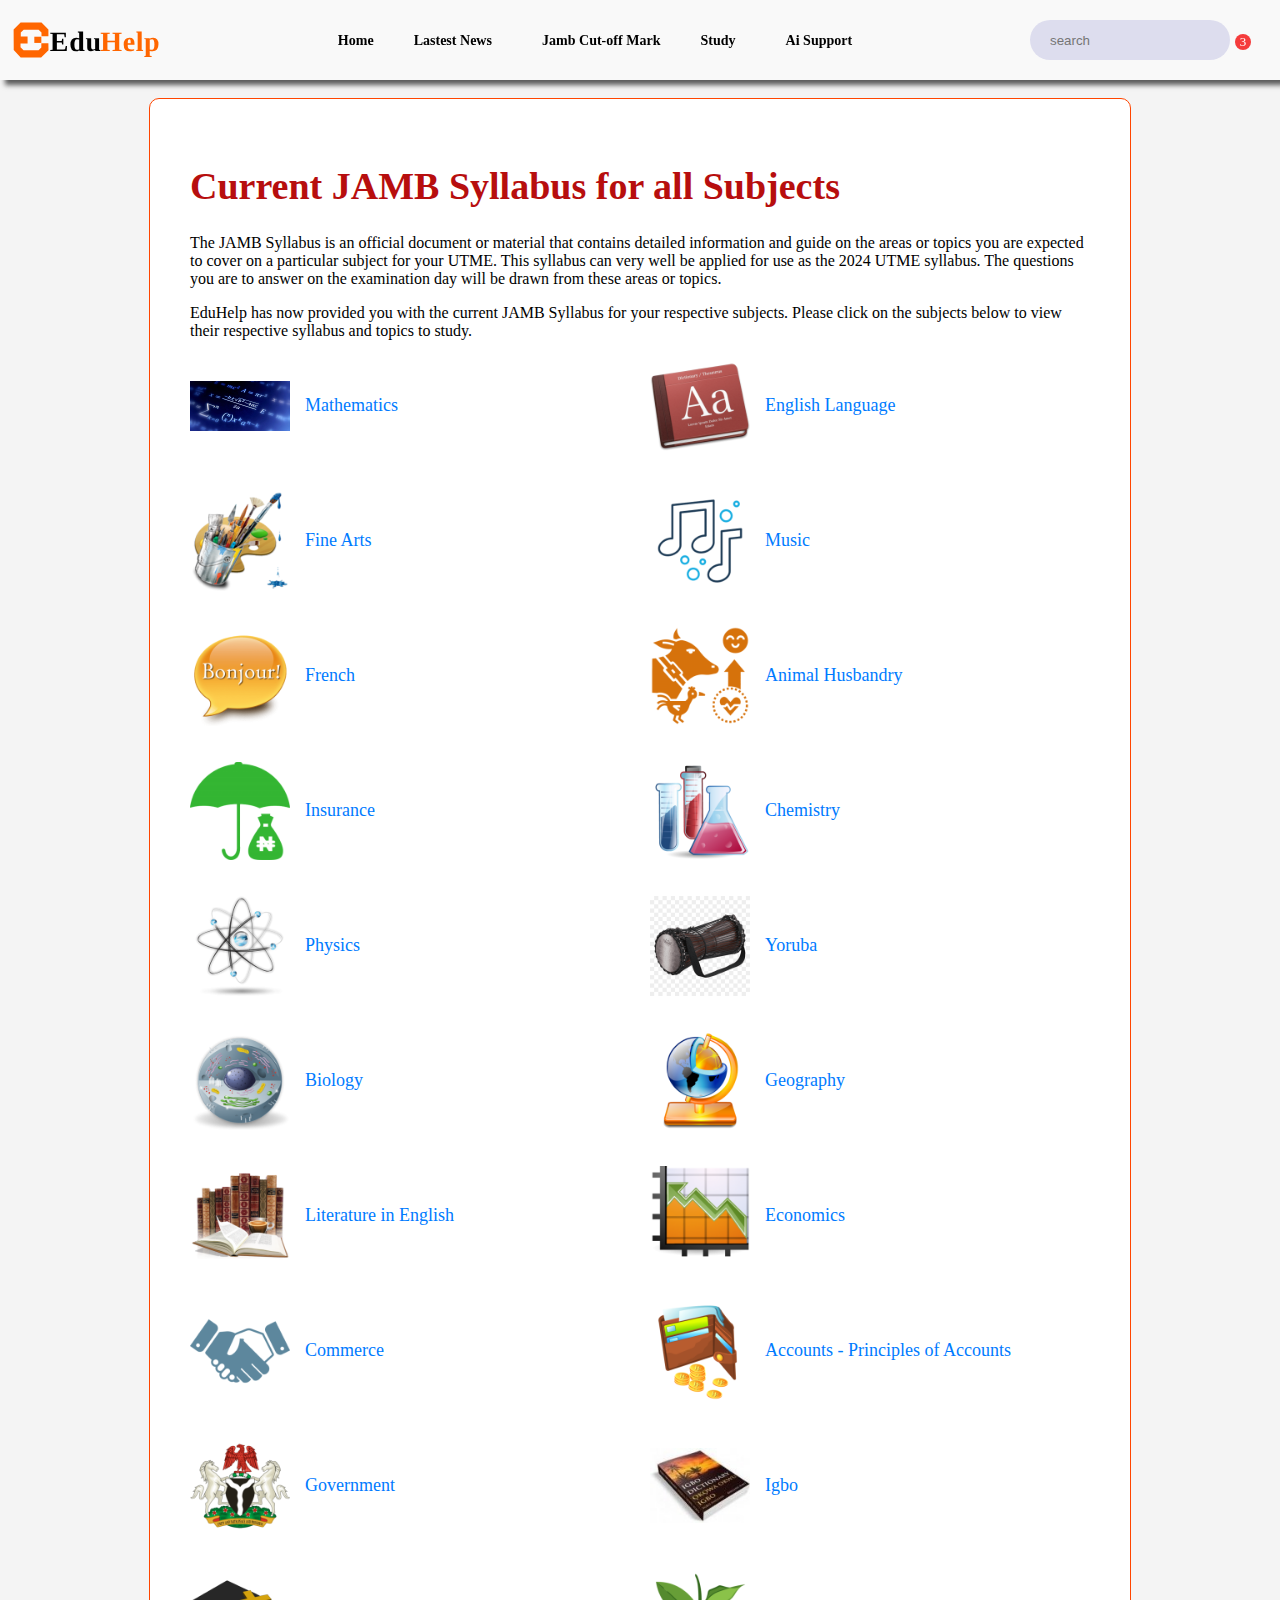
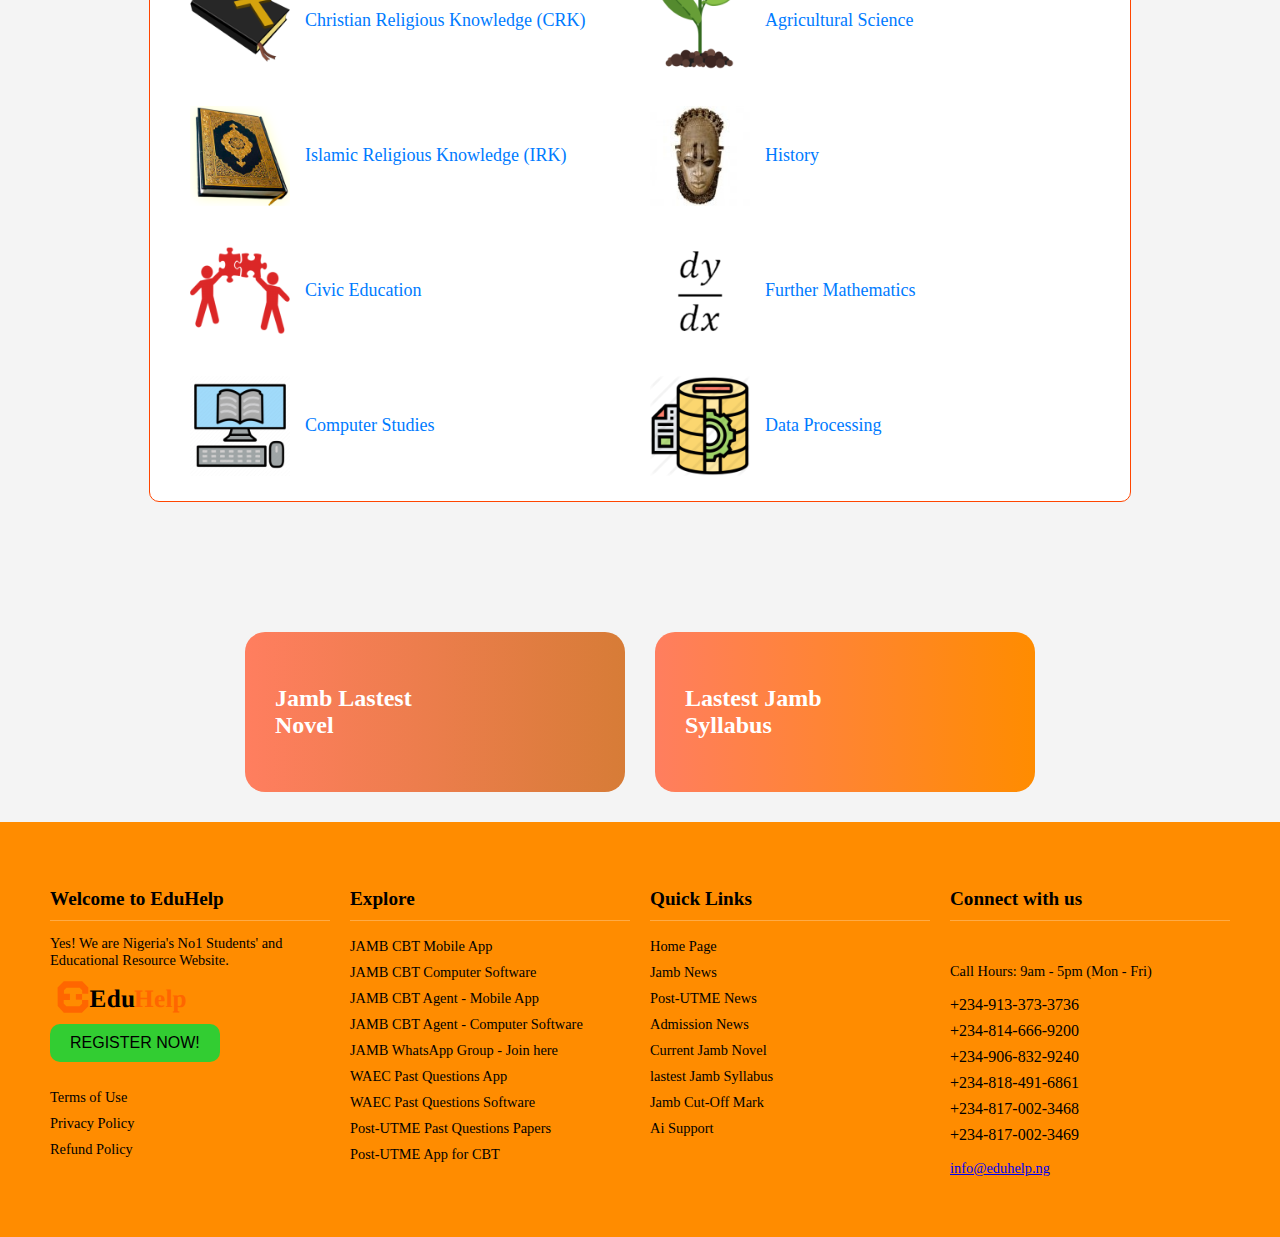
<file: index.html>
<!DOCTYPE html>
<html lang="en">
  <head>
    <meta charset="UTF-8" />
    <meta http-equiv="X-UA-Compatible" content="IE=edge" />
    <meta name="viewport" content="width=device-width, initial-scale=1.0" />
    <title>Current JAMB Syllabus for all Subjects</title>
    <link rel="stylesheet" href="styles.css" />
    <link
    rel="stylesheet"
    href="https://cdnjs.cloudflare.com/ajax/libs/font-awesome/6.5.2/css/all.min.css"
    integrity="sha512-SnH5WK+bZxgPHs44uWIX+LLJAJ9/2PkPKZ5QiAj6Ta86w+fsb2TkcmfRyVX3pBnMFcV7oQPJkl9QevSCWr3W6A=="
    crossorigin="anonymous"
    referrerpolicy="no-referrer"
  />
  <link rel="shortcut icon" href="./asset/edu.svg" type="image/x-icon">
 
  </head>
  <body>
    <div class="header">
        <div class="in">
          <img src="./asset/eduHelpp2.svg" alt="">
        </div>
        <div class="in2">
          <h3><a href="./dashboard.html">Home</a></h3>
          <div class="hin">
            <h3><a href="">Lastest News</a></h3>
            <i class="fa-solid fa-caret-down"></i>
          </div>
          
          <h3><a href="./jambcutoffmark.html">Jamb Cut-off Mark</a></h3>
          <div class="hin2">
            <h3><a href="">Study</a></h3>
            <i class="fa-solid fa-caret-down"></i>
          </div>
          
          <h3><a href="">Ai Support</a></h3>
        </div>
        <div class="header-in">
          <i class="fa-regular fa-user"></i>
          <div class="search">
            <input type="text" name="" id="" placeholder="search" />
            <i class="fa-solid fa-magnifying-glass"></i>
          </div>
          <div class="notif">
            <span class="notification-number">3</span>
            <i class="fa-solid fa-bell"></i>
           </div>
            
         
        </div>
      </div>  
      

      <div class="sidebar">
        
        <div class="slider">
          <div class="nn">
            <i class="fa-solid fa-arrow-left"></i>
            <h3>NOTIFICATIONS</h3>
            
          </div>
          
          <div class="notification">
            <div class="not_in">
              <h4>Admission News</h4>
              <h5 class="time"></h5>
            </div>
       
            <div class="inNotice">
              <p>Lorem ipsum dolor sit amet consectetur adipisicing elit. Porro quis blanditiis mollitia deleniti enim illo labore alias placeat reprehenderit nostrum!</p>
              <i></i>
            </div>
          </div>
  
          <div class="notification">
            <div class="not_in">
              <h4>Admission News</h4>
              <h5 class="time"></h5>
            </div>
       
            <div class="inNotice">
              <p>Lorem ipsum dolor sit amet consectetur adipisicing elit. Porro quis blanditiis mollitia deleniti enim illo labore alias placeat reprehenderit nostrum!</p>
              <i></i>
            </div>
          </div>
  
          
          
        </div>

        
      </div>
      <div class="newbar">
       <div class="news" >
            <div class="text"> <a href="./jambNews.html">Jamb News</a></div>
            
        </div>
      </a>
        <div class="news">
          <div class="text"><a href="./postUtme.html">Post-UTME News</a></div>
          
      </div>
      <div class="news">
        <div class="text"><a href="./admission.html">Admission News</a></div>
        
    </div>
        
      </div>

      <div class="newbar2">
        <div class="news2">
            <div class="text"><a href="./lastestNovel.html">Current Jamb Novel</a></div>
            
        </div>
        <div class="news2">
          <div class="text"><a href="./index.html">Lastest jamb Sylabus</a></div>
          
      </div>
      
        
      </div>

    <main>
      <div class="content-container">
        <h1>Current JAMB Syllabus for all Subjects</h1>
        <p>
          The JAMB Syllabus is an official document or material that contains
          detailed information and guide on the areas or topics you are expected
          to cover on a particular subject for your UTME. This syllabus can very
          well be applied for use as the 2024 UTME syllabus. The questions you
          are to answer on the examination day will be drawn from these areas or
          topics.
        </p>

        <p>
          EduHelp has now provided you with the current JAMB Syllabus for your
          respective subjects. Please click on the subjects below to view their
          respective syllabus and topics to study.
        </p>



        <div class="syllabus-links">
            <div class="syllabus-item">
                <img src="image/mathematics-symbols.jpg" alt="Math Icon">
                <a href="#">Mathematics</a>
            </div>
            <div class="syllabus-item">
                <img src="image/1pgfknkk.png" alt="English Icon">
                <a href="#">English Language</a>
            </div>
            <div class="syllabus-item">
                <img src="image/agpmy6c1.png" alt="Fine Arts Icon">
                <a href="#">Fine Arts</a>
            </div>
            <div class="syllabus-item">
                <img src="image/3cucdq0f.png" alt="Music Icon">
                <a href="#">Music</a>
            </div>
            <div class="syllabus-item">
                <img src="image/w69omkkh.png" alt="French Icon">
                <a href="#">French</a>
            </div>
            <div class="syllabus-item">
                <img src="image/s4rhjrhn.png" alt="Animal Husbandry Icon">
                <a href="#">Animal Husbandry</a>
            </div>
            <div class="syllabus-item">
                <img src="image/n4xutjcc.png" alt="Insurance Icon">
                <a href="#">Insurance</a>
            </div>
            <div class="syllabus-item">
                <img src="image/orl895u4.png" alt="Chemistry Icon">
                <a href="#">Chemistry</a>
            </div>
            <div class="syllabus-item">
                <img src="image/lemazt8g.png" alt="Physics Icon">
                <a href="#">Physics</a>
            </div>
            <div class="syllabus-item">
                <img src="image/9grcqnod.png" alt="Yoruba Icon">
                <a href="#">Yoruba</a>
            </div>
            <div class="syllabus-item">
                <img src="image/ds0u0yji.png" alt="Yoruba Icon">
                <a href="#">Biology</a>
            </div>
            <div class="syllabus-item">
                <img src="image/r5i6g2yi.png" alt="Yoruba Icon">
                <a href="#">Geography</a>
            </div>
            <div class="syllabus-item">
                <img src="image/4mls7kpj.png" alt="Yoruba Icon">
                <a href="#">Literature in English</a>
            </div>
            <div class="syllabus-item">
                <img src="image/funr40t9.png" alt="Yoruba Icon">
                <a href="#">Economics</a>
            </div>
            <div class="syllabus-item">
                <img src="image/ou0toy3t.png" alt="Yoruba Icon">
                <a href="#">Commerce</a>
            </div>
            <div class="syllabus-item">
                <img src="image/bjon5ml9.png" alt="Yoruba Icon">
                <a href="#">Accounts - Principles of Accounts</a>
            </div>
            <div class="syllabus-item">
                <img src="image/u1g9jjfl.png" alt="Yoruba Icon">
                <a href="#">Government</a>
            </div>
            <div class="syllabus-item">
                <img src="image/xmois72n.png" alt="Yoruba Icon">
                <a href="#">Igbo</a>
            </div>
            <div class="syllabus-item">
                <img src="image/bz7gsadf.png" alt="Yoruba Icon">
                <a href="#">Christian Religious Knowledge (CRK)</a>
            </div>
            <div class="syllabus-item">
                <img src="image/drkpv3sh.png" alt="Yoruba Icon">
                <a href="#">Agricultural Science</a>
            </div>
            <div class="syllabus-item">
                <img src="image/f9u7IFlCHuNI2N2wiLKVvTl0wO.png" alt="Yoruba Icon">
                <a href="#">Islamic Religious Knowledge (IRK)</a>
            </div>
            <div class="syllabus-item">
                <img src="image/ssha0axm.png" alt="Yoruba Icon">
                <a href="#">History</a>
            </div>
            <div class="syllabus-item">
                <img src="image/3ucpimee.png " alt="Yoruba Icon">
                <a href="#">Civic Education</a>
            </div>
            <div class="syllabus-item">
                <img src="image/KWpbmvEmZ1tr6iun93cGPRLrZ0mmEWZoGxbgcyO.png" alt="Yoruba Icon">
                <a href="#">Further Mathematics</a>
            </div>
            <div class="syllabus-item">
                <img src="image/UhswJ3ON4fMzLFv9VfVpBRMKMihZQ9y7v6556zn2.png" alt="Yoruba Icon">
                <a href="#">Computer Studies</a>
            </div>
            <div class="syllabus-item">
                <img src="image/ZwEGVRZyBSqzVZHJykmR1Yb22Y9meozY32gwUCx.png" alt="Yoruba Icon">
                <a href="#">Data Processing</a>
            </div>

        </div>
        


        <!-- <button>Pratice Free CBT Questions</button> -->
        
    </div>
    <div class="last">
        <div class="last1">
          
          <a href="https://myschool.ng/download/blog_files/cS5RFly8GLEKsbKIAwCCMMqYqi1HcBsrjQ4aAZGK.pdf" download="The_Life_Changer.pdf" id="downloadLink" style="display:none;"></a>
          <h2>Jamb Lastest Novel</h2>
          <i class="fa-solid fa-book"></i>
        </div>
        <div class="last2">
          <h2>Lastest Jamb Syllabus</h2>
          <i class="fa-solid fa-book"></i>
        </div>
      </div>
</main>
    

      <footer>
        <div class="container">
            <div class="column">
                <h2>Welcome to EduHelp</h2>
                <p  style="margin-bottom: 10px;">Yes! We are Nigeria's No1 Students' and Educational Resource Website.</p>
                <img src="./asset/eduHelpp2.svg" alt="EduHelp logo" style="width: 150px;">
                <button class="register-btn">REGISTER NOW!</button>
                <ul>
                    <li><a href="#">Terms of Use</a></li>
                    <li><a href="#">Privacy Policy</a></li>
                    <li><a href="#">Refund Policy</a></li>
                </ul>
            </div>
            <div class="column">
                <h2>Explore</h2>
                <ul>
                    <li><a href="#">JAMB CBT Mobile App</a></li>
                    <li><a href="#">JAMB CBT Computer Software</a></li>
                    <li><a href="#">JAMB CBT Agent - Mobile App</a></li>
                    <li><a href="#">JAMB CBT Agent - Computer Software</a></li>
                    <li><a href="#">JAMB WhatsApp Group - Join here</a></li>
                    <li><a href="#">WAEC Past Questions App</a></li>
                    <li><a href="#">WAEC Past Questions Software</a></li>
                    <li><a href="#">Post-UTME Past Questions Papers</a></li>
                    <li><a href="#">Post-UTME App for CBT</a></li>
                    
                </ul>
            </div>
            <div class="column">
                <h2>Quick Links</h2>
                <ul>
                    <li><a href="#">Home Page</a></li>
                    <li><a href="#">Jamb News</a></li>
                    <li><a href="#">Post-UTME News</a></li>
                    <li><a href="#">Admission News</a></li>
                    <li><a href="#">Current Jamb Novel</a></li>
                    <li><a href="#">lastest Jamb Syllabus</a></li>
                    <li><a href="#">Jamb Cut-Off Mark</a></li>
                    <li><a href="#">Ai Support</a></li>
                    
                </ul>
            </div>
            <div class="column">
                <h2>Connect with us</h2>
                <div class="social-icons">
                    <a href="#"><i class="fa-brands fa-facebook"></i></a>
                    <a href="#"><i class="fa-brands fa-twitter"></i></a>
                    <a href="#"><i class="fa-brands fa-instagram"></i></a>
                    <a href="#"><i class="fa-brands fa-youtube"></i></a>
                    <a href="#"><i class="fa-solid fa-rss"></i></a>
                </div>
                <p>Call Hours: 9am - 5pm (Mon - Fri)</p>
                <ul class="contact-info">
                    <li>+234-913-373-3736</li>
                    <li>+234-814-666-9200</li>
                    <li>+234-906-832-9240</li>
                    <li>+234-818-491-6861</li>
                    <li>+234-817-002-3468</li>
                    <li>+234-817-002-3469</li>
                </ul>
                <p><a href="umuafemonidaniel@gmail.com">info@eduhelp.ng</a></p>
            </div>
        </div>
    </footer>
    
    <script src="./index.js"></script>
  </body>
</html>
</file>
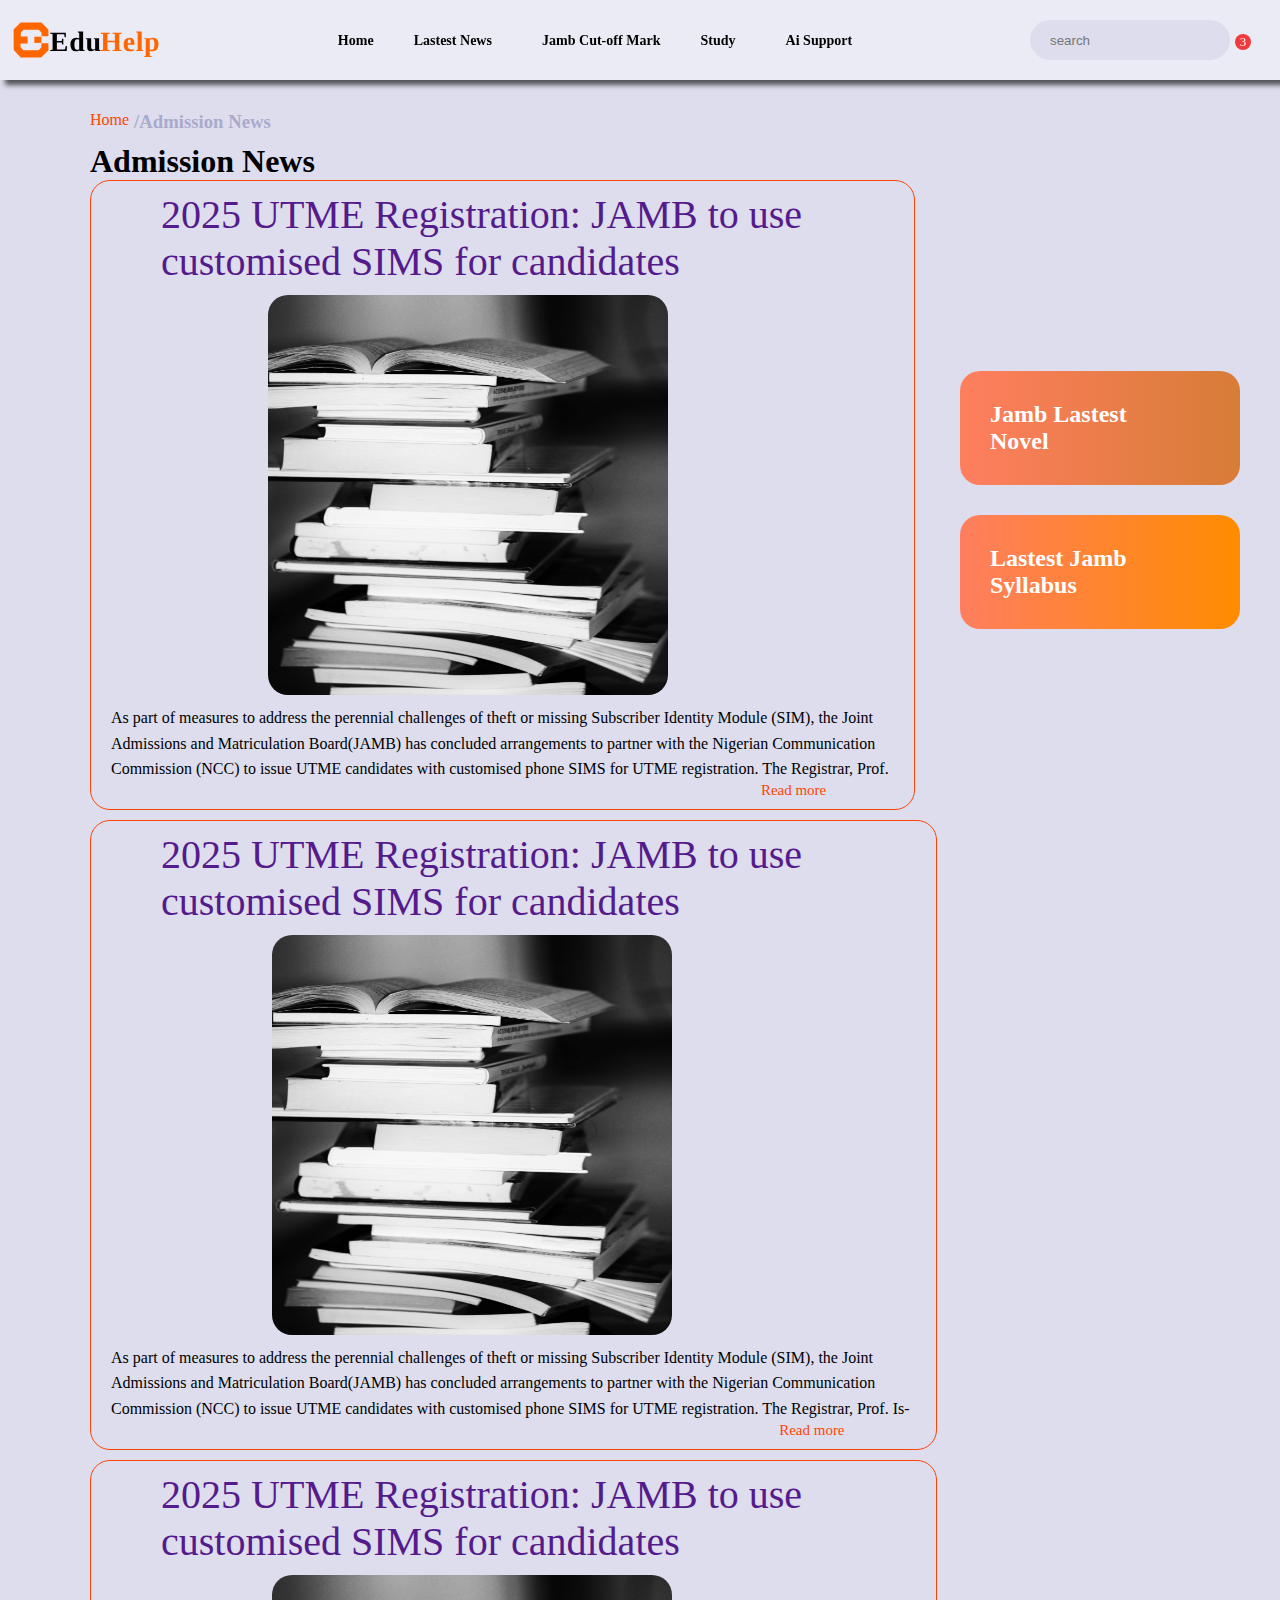
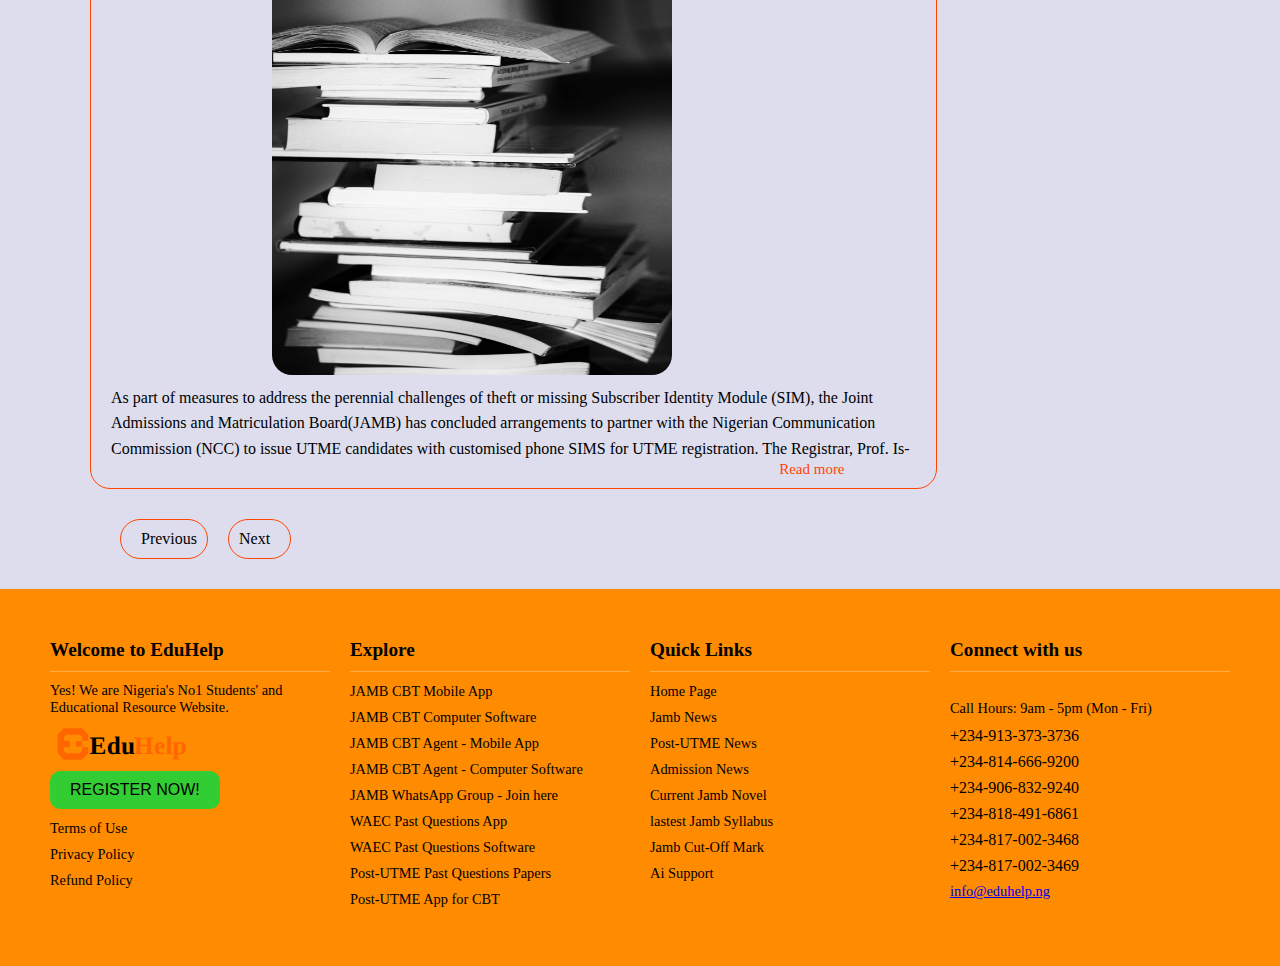
<file: admission.html>
<!DOCTYPE html>
<html lang="en">
<head>
    <meta charset="UTF-8">
    <meta name="viewport" content="width=device-width, initial-scale=1.0">
    <title>Admission</title>
    <link
    rel="stylesheet"
    href="https://cdnjs.cloudflare.com/ajax/libs/font-awesome/6.5.2/css/all.min.css"
    integrity="sha512-SnH5WK+bZxgPHs44uWIX+LLJAJ9/2PkPKZ5QiAj6Ta86w+fsb2TkcmfRyVX3pBnMFcV7oQPJkl9QevSCWr3W6A=="
    crossorigin="anonymous"
    referrerpolicy="no-referrer"
  />
  <link rel="shortcut icon" href="./asset/edu.svg" type="image/x-icon">
  <link rel="stylesheet" href="admission.css">
</head>
<body>
    <div class="header">
        <div class="in">
          <img src="./asset/eduHelpp2.svg" alt="">
        </div>
        <div class="in2">
          <h3><a href="./dashboard.html">Home</a></h3>
          <div class="hin">
            <h3><a href="">Lastest News</a></h3>
            <i class="fa-solid fa-caret-down"></i>
          </div>
          
          <h3><a href="./jambcutoffmark.html">Jamb Cut-off Mark</a></h3>
          <div class="hin2">
            <h3><a href="">Study</a></h3>
            <i class="fa-solid fa-caret-down"></i>
          </div>
          
          <h3><a href="">Ai Support</a></h3>
        </div>
        <div class="header-in">
          <i class="fa-regular fa-user"></i>
          <div class="search">
            <input type="text" name="" id="" placeholder="search" />
            <i class="fa-solid fa-magnifying-glass"></i>
          </div>
          <div class="notif">
            <span class="notification-number">3</span>
            <i class="fa-solid fa-bell"></i>
           </div>
            
         
        </div>
      </div>
          
    
          <div class="sidebar">
            
            <div class="slider">
              <div class="nn">
                <i class="fa-solid fa-arrow-left"></i>
                <h3>NOTIFICATIONS</h3>
                
              </div>
              
              <div class="notification">
                <div class="not_in">
                  <h4>Admission News</h4>
                  <h5 class="time"></h5>
                </div>
           
                <div class="inNotice">
                  <p>Lorem ipsum dolor sit amet consectetur adipisicing elit. Porro quis blanditiis mollitia deleniti enim illo labore alias placeat reprehenderit nostrum!</p>
                  <i></i>
                </div>
              </div>
      
              <div class="notification">
                <div class="not_in">
                  <h4>Admission News</h4>
                  <h5 class="time"></h5>
                </div>
           
                <div class="inNotice">
                  <p>Lorem ipsum dolor sit amet consectetur adipisicing elit. Porro quis blanditiis mollitia deleniti enim illo labore alias placeat reprehenderit nostrum!</p>
                  <i></i>
                </div>
              </div>
      
              
              
            </div>
    
            
          </div>
          <div class="newbar">
            <div class="news" >
              <div class="text"> <a href="./jambNews.html">Jamb News</a></div>
              
          </div>
        </a>
          <div class="news">
            <div class="text"><a href="./postUtme.html">Post-UTME News</a></div>
            
        </div>
        <div class="news">
          <div class="text"><a href="./admission.html">Admission News</a></div>
          
      </div>
            
          </div>
    
          <div class="newbar2">
            <div class="news2">
              <div class="text"><a href="./lastestNovel.html">Current Jamb Novel</a></div>
              
          </div>
          <div class="news2">
            <div class="text"><a href="index.html">Lastest jamb Sylabus</a></div>
            
        </div>
          
            
          </div>



          <div class="hero">

            <div class="nextlink">
              <a href="./dashboard.html">Home</a>
               
              <h3>/Admission News</h3>
            </div>
           
              <div class="content">
                <h1>Admission News</h1>
                <div class="bigContent">
                <div class="content1">
                  <a href="">2025 UTME Registration: JAMB to use customised SIMS for candidates</a>
                  <img src="./asset/book.jpg" alt="">
              
              <div class="truncate-multi-line" id="truncatedTextMulti">
                As part of measures to address the perennial challenges of theft or missing Subscriber Identity Module (SIM), the Joint Admissions and Matriculation Board(JAMB) has concluded arrangements to partner with the Nigerian Communication Commission (NCC) to issue UTME candidates with customised phone SIMS for UTME registration.
                The Registrar, Prof. Is-haq Oloyede, explained this during the visit of a delegation of the West Africa Civil Societies Forum (WACSOF) to his office on Thursday, 27th June, 2024, in Abuja.
                According to the Registrar, the customised SIMs would only be used for UTME registration and would be accessible to only the parents with an expiry date of five years. He expressed confidence that the new SIM regime would solve the avalanche of problems associated with candidates' registration. He assured the coalition of civil society groups o the commitment of the Board to making its UTME registration not only seamless but also more flexible and user-friendly.
                In addition, the Registrar expressed the determination of the Board to continually come up with ways of leveraging on state-of-the-art technology to render efficient service delivery to Nigerians.
            </div>
            <div class="hidden" id="fullTextMulti">
                As part of measures to address the perennial challenges of theft or missing Subscriber Identity Module (SIM), the Joint Admissions and Matriculation Board(JAMB) has concluded arrangements to partner with the Nigerian Communication Commission (NCC) to issue UTME candidates with customised phone SIMS for UTME registration.
                The Registrar, Prof. Is-haq Oloyede, explained this during the visit of a delegation of the West Africa Civil Societies Forum (WACSOF) to his office on Thursday, 27th June, 2024, in Abuja.
                According to the Registrar, the customised SIMs would only be used for UTME registration and would be accessible to only the parents with an expiry date of five years. He expressed confidence that the new SIM regime would solve the avalanche of problems associated with candidates' registration. He assured the coalition of civil society groups o the commitment of the Board to making its UTME registration not only seamless but also more flexible and user-friendly.
                In addition, the Registrar expressed the determination of the Board to continually come up with ways of leveraging on state-of-the-art technology to render efficient service delivery to Nigerians.
               
            </div>
            <a href="./mainNews.html" id="readMoreMulti">Read more</a>
           
                </div>
                <div class="last">
                  <div class="last1">
                    <a href="https://myschool.ng/download/blog_files/cS5RFly8GLEKsbKIAwCCMMqYqi1HcBsrjQ4aAZGK.pdf" download="The_Life_Changer.pdf" id="downloadLink" style="display:none;"></a>
                    <h2>Jamb Lastest Novel</h2>
                    <i class="fa-solid fa-book"></i>
                  </div>
                  <div class="last2">
                    <h2>Lastest Jamb Syllabus</h2>
                    <i class="fa-solid fa-book"></i>
                  </div>
                </div>
                </div>
                
                <div class="content1">
                  <a href="">2025 UTME Registration: JAMB to use customised SIMS for candidates</a>
                  <img src="./asset/book.jpg" alt="">
              
              <div class="truncate-multi-line" id="truncatedTextMulti">
                As part of measures to address the perennial challenges of theft or missing Subscriber Identity Module (SIM), the Joint Admissions and Matriculation Board(JAMB) has concluded arrangements to partner with the Nigerian Communication Commission (NCC) to issue UTME candidates with customised phone SIMS for UTME registration.
                The Registrar, Prof. Is-haq Oloyede, explained this during the visit of a delegation of the West Africa Civil Societies Forum (WACSOF) to his office on Thursday, 27th June, 2024, in Abuja.
                According to the Registrar, the customised SIMs would only be used for UTME registration and would be accessible to only the parents with an expiry date of five years. He expressed confidence that the new SIM regime would solve the avalanche of problems associated with candidates' registration. He assured the coalition of civil society groups o the commitment of the Board to making its UTME registration not only seamless but also more flexible and user-friendly.
                In addition, the Registrar expressed the determination of the Board to continually come up with ways of leveraging on state-of-the-art technology to render efficient service delivery to Nigerians.
            </div>
            <div class="hidden" id="fullTextMulti">
                As part of measures to address the perennial challenges of theft or missing Subscriber Identity Module (SIM), the Joint Admissions and Matriculation Board(JAMB) has concluded arrangements to partner with the Nigerian Communication Commission (NCC) to issue UTME candidates with customised phone SIMS for UTME registration.
                The Registrar, Prof. Is-haq Oloyede, explained this during the visit of a delegation of the West Africa Civil Societies Forum (WACSOF) to his office on Thursday, 27th June, 2024, in Abuja.
                According to the Registrar, the customised SIMs would only be used for UTME registration and would be accessible to only the parents with an expiry date of five years. He expressed confidence that the new SIM regime would solve the avalanche of problems associated with candidates' registration. He assured the coalition of civil society groups o the commitment of the Board to making its UTME registration not only seamless but also more flexible and user-friendly.
                In addition, the Registrar expressed the determination of the Board to continually come up with ways of leveraging on state-of-the-art technology to render efficient service delivery to Nigerians.
               
            </div>
            <a href="./mainNews.html" id="readMoreMulti">Read more</a>
           
                </div>
                <div class="content1">
                  <a href="">2025 UTME Registration: JAMB to use customised SIMS for candidates</a>
                  <img src="./asset/book.jpg" alt="">
              
              <div class="truncate-multi-line" id="truncatedTextMulti">
                As part of measures to address the perennial challenges of theft or missing Subscriber Identity Module (SIM), the Joint Admissions and Matriculation Board(JAMB) has concluded arrangements to partner with the Nigerian Communication Commission (NCC) to issue UTME candidates with customised phone SIMS for UTME registration.
                The Registrar, Prof. Is-haq Oloyede, explained this during the visit of a delegation of the West Africa Civil Societies Forum (WACSOF) to his office on Thursday, 27th June, 2024, in Abuja.
                According to the Registrar, the customised SIMs would only be used for UTME registration and would be accessible to only the parents with an expiry date of five years. He expressed confidence that the new SIM regime would solve the avalanche of problems associated with candidates' registration. He assured the coalition of civil society groups o the commitment of the Board to making its UTME registration not only seamless but also more flexible and user-friendly.
                In addition, the Registrar expressed the determination of the Board to continually come up with ways of leveraging on state-of-the-art technology to render efficient service delivery to Nigerians.
            </div>
            <div class="hidden" id="fullTextMulti">
                As part of measures to address the perennial challenges of theft or missing Subscriber Identity Module (SIM), the Joint Admissions and Matriculation Board(JAMB) has concluded arrangements to partner with the Nigerian Communication Commission (NCC) to issue UTME candidates with customised phone SIMS for UTME registration.
                The Registrar, Prof. Is-haq Oloyede, explained this during the visit of a delegation of the West Africa Civil Societies Forum (WACSOF) to his office on Thursday, 27th June, 2024, in Abuja.
                According to the Registrar, the customised SIMs would only be used for UTME registration and would be accessible to only the parents with an expiry date of five years. He expressed confidence that the new SIM regime would solve the avalanche of problems associated with candidates' registration. He assured the coalition of civil society groups o the commitment of the Board to making its UTME registration not only seamless but also more flexible and user-friendly.
                In addition, the Registrar expressed the determination of the Board to continually come up with ways of leveraging on state-of-the-art technology to render efficient service delivery to Nigerians.
               
            </div>
            <a href="./mainNews.html" id="readMoreMulti">Read more</a>
           
                </div>
    
                <div class="pagination">
                  <div class="previous">
                      <i class="fa-solid fa-angles-left"></i>
                      Previous
                  </div>
                  <div class="next">
                      Next
                      <i class="fa-solid fa-angles-right"></i>
                  </div>
              </div>
              </div>
    
    
              
            
          </div>
    
          <footer>
            <div class="container">
                <div class="column">
                    <h2>Welcome to EduHelp</h2>
                    <p  style="margin-bottom: 10px;">Yes! We are Nigeria's No1 Students' and Educational Resource Website.</p>
                    <img src="./asset/eduHelpp2.svg" alt="EduHelp logo" style="width: 150px;">
                    <button class="register-btn">REGISTER NOW!</button>
                    <ul>
                        <li><a href="#">Terms of Use</a></li>
                        <li><a href="#">Privacy Policy</a></li>
                        <li><a href="#">Refund Policy</a></li>
                    </ul>
                </div>
                <div class="column">
                    <h2>Explore</h2>
                    <ul>
                        <li><a href="#">JAMB CBT Mobile App</a></li>
                        <li><a href="#">JAMB CBT Computer Software</a></li>
                        <li><a href="#">JAMB CBT Agent - Mobile App</a></li>
                        <li><a href="#">JAMB CBT Agent - Computer Software</a></li>
                        <li><a href="#">JAMB WhatsApp Group - Join here</a></li>
                        <li><a href="#">WAEC Past Questions App</a></li>
                        <li><a href="#">WAEC Past Questions Software</a></li>
                        <li><a href="#">Post-UTME Past Questions Papers</a></li>
                        <li><a href="#">Post-UTME App for CBT</a></li>
                        
                    </ul>
                </div>
                <div class="column">
                    <h2>Quick Links</h2>
                    <ul>
                        <li><a href="#">Home Page</a></li>
                        <li><a href="#">Jamb News</a></li>
                        <li><a href="#">Post-UTME News</a></li>
                        <li><a href="#">Admission News</a></li>
                        <li><a href="#">Current Jamb Novel</a></li>
                        <li><a href="#">lastest Jamb Syllabus</a></li>
                        <li><a href="#">Jamb Cut-Off Mark</a></li>
                        <li><a href="#">Ai Support</a></li>
                        
                    </ul>
                </div>
                <div class="column">
                    <h2>Connect with us</h2>
                    <div class="social-icons">
                        <a href="#"><i class="fa-brands fa-facebook"></i></a>
                        <a href="#"><i class="fa-brands fa-twitter"></i></a>
                        <a href="#"><i class="fa-brands fa-instagram"></i></a>
                        <a href="#"><i class="fa-brands fa-youtube"></i></a>
                        <a href="#"><i class="fa-solid fa-rss"></i></a>
                    </div>
                    <p>Call Hours: 9am - 5pm (Mon - Fri)</p>
                    <ul class="contact-info">
                        <li>+234-913-373-3736</li>
                        <li>+234-814-666-9200</li>
                        <li>+234-906-832-9240</li>
                        <li>+234-818-491-6861</li>
                        <li>+234-817-002-3468</li>
                        <li>+234-817-002-3469</li>
                    </ul>
                    <p><a href="umuafemonidaniel@gmail.com">info@eduhelp.ng</a></p>
                </div>
            </div>
        </footer>


          <script src="./admission.js"></script>
</body>
</html>
</file>
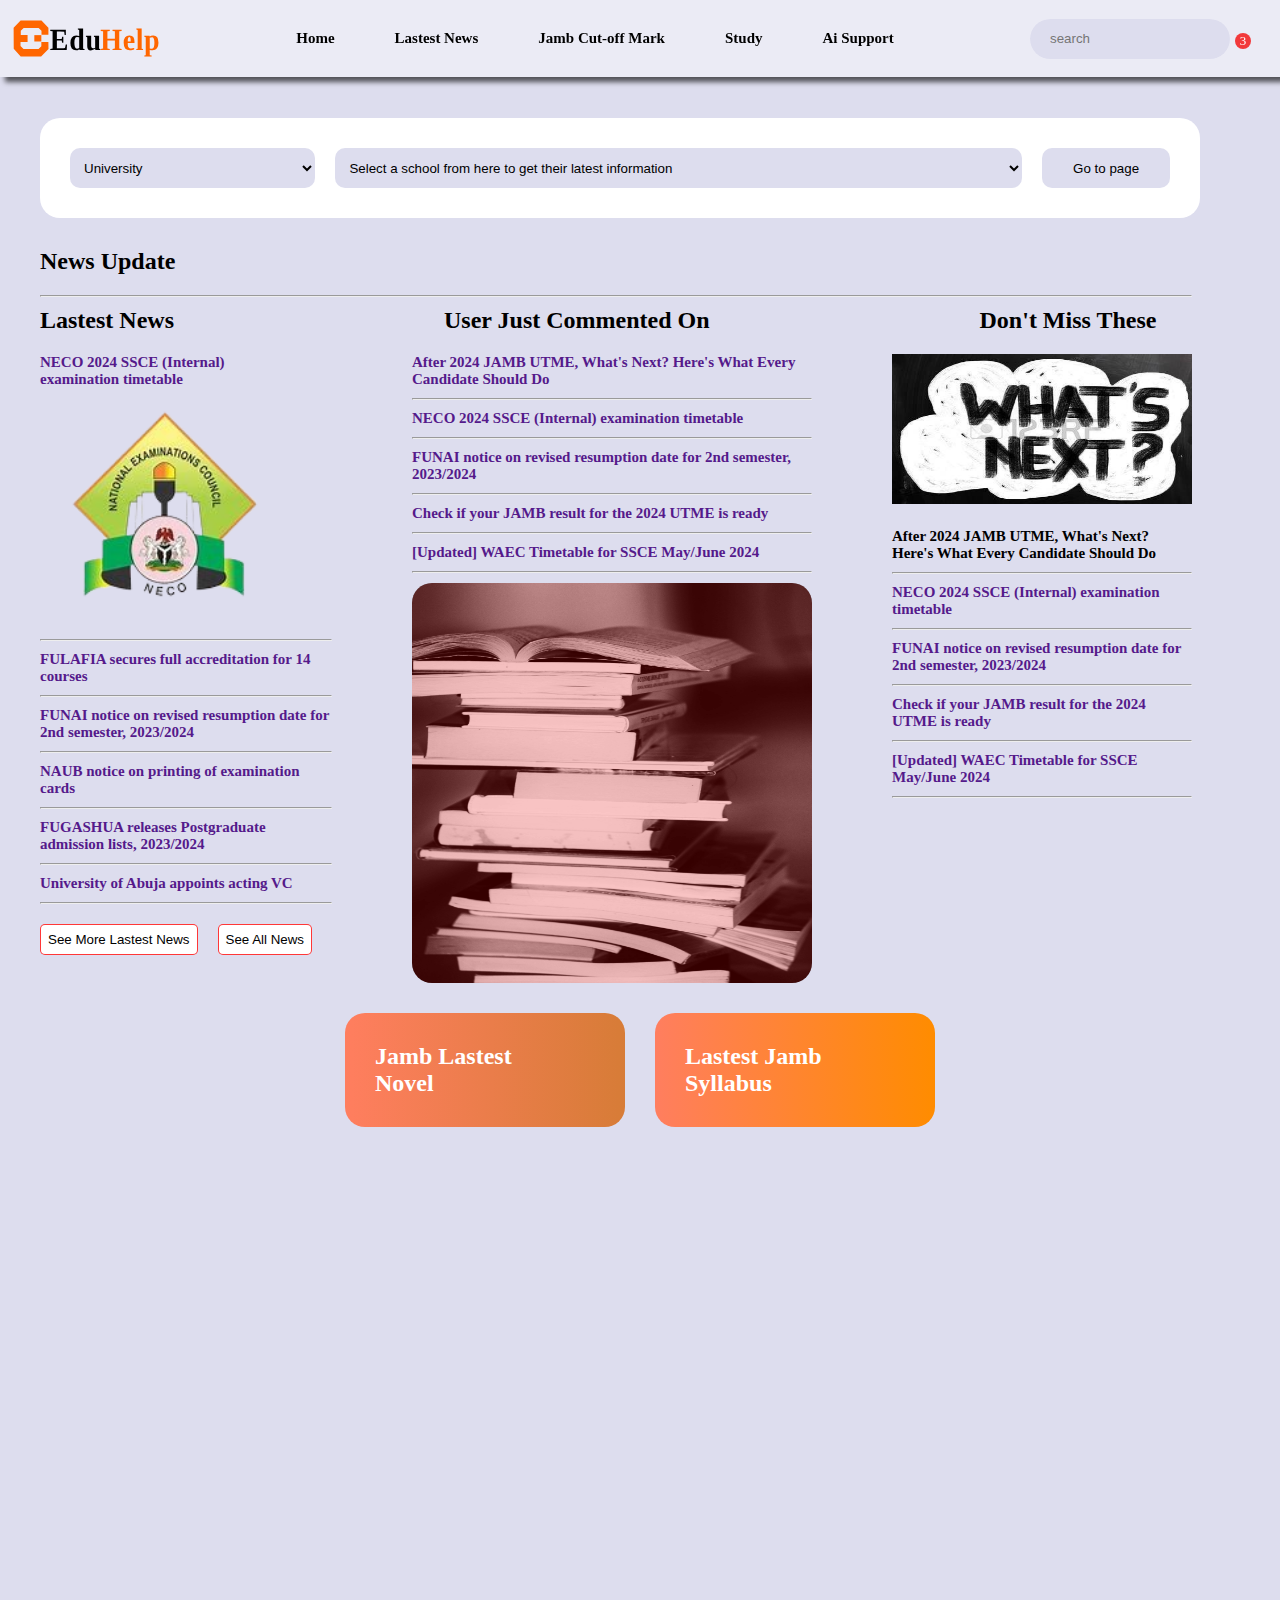
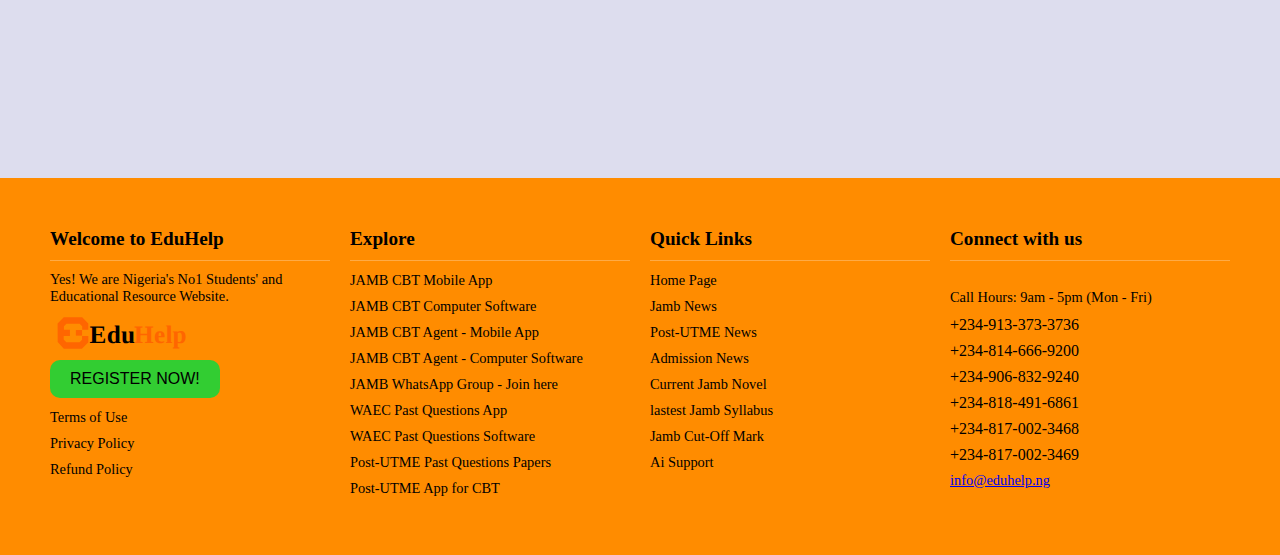
<file: dashboard.html>
<!DOCTYPE html>
<html lang="en">
<head>
    <meta charset="UTF-8">
    <meta name="viewport" content="width=device-width, initial-scale=1.0">
    <title>Document</title>
    <link rel="stylesheet" href="index.css">
    <link rel="stylesheet" href="dashB.css">
    <link
    rel="stylesheet"
    href="https://cdnjs.cloudflare.com/ajax/libs/font-awesome/6.5.2/css/all.min.css"
    integrity="sha512-SnH5WK+bZxgPHs44uWIX+LLJAJ9/2PkPKZ5QiAj6Ta86w+fsb2TkcmfRyVX3pBnMFcV7oQPJkl9QevSCWr3W6A=="
    crossorigin="anonymous"
    referrerpolicy="no-referrer"
  />
  <link rel="shortcut icon" href="./asset/edu.svg" type="image/x-icon">
</head>
<body>
    <div class="header">
        <div class="in">
          <img src="./asset/eduHelpp2.svg" alt="">
        </div>
        <div class="in2">
          <h3><a href="./dashboard.html">Home</a></h3>
          <div class="hin">
            <h3><a href="">Lastest News</a></h3>
            <i class="fa-solid fa-caret-down"></i>
          </div>
          
          <h3><a href="./jambcutoffmark.html">Jamb Cut-off Mark</a></h3>
          <div class="hin2">
            <h3><a href="">Study</a></h3>
            <i class="fa-solid fa-caret-down"></i>
          </div>
          
          <h3><a href="">Ai Support</a></h3>
        </div>
        <div class="header-in">
          <i class="fa-regular fa-user"></i>
          <div class="search">
            <input type="text" name="" id="" placeholder="search" />
            <i class="fa-solid fa-magnifying-glass"></i>
          </div>
          <div class="notif">
            <span class="notification-number">3</span>
            <i class="fa-solid fa-bell"></i>
           </div>
            
         
        </div>
      </div>  
      

      <div class="sidebar">
        
        <div class="slider">
          <div class="nn">
            <i class="fa-solid fa-arrow-left"></i>
            <h3>NOTIFICATIONS</h3>
            
          </div>
          
          <div class="notification">
            <div class="not_in">
              <h4>Admission News</h4>
              <h5 class="time"></h5>
            </div>
       
            <div class="inNotice">
              <p>Lorem ipsum dolor sit amet consectetur adipisicing elit. Porro quis blanditiis mollitia deleniti enim illo labore alias placeat reprehenderit nostrum!</p>
              <i></i>
            </div>
          </div>
  
          <div class="notification">
            <div class="not_in">
              <h4>Admission News</h4>
              <h5 class="time"></h5>
            </div>
       
            <div class="inNotice">
              <p>Lorem ipsum dolor sit amet consectetur adipisicing elit. Porro quis blanditiis mollitia deleniti enim illo labore alias placeat reprehenderit nostrum!</p>
              <i></i>
            </div>
          </div>
  
          
          
        </div>

        
      </div>
      <div class="newbar">
       <div class="news" >
            <div class="text"> <a href="./jambNews.html">Jamb News</a></div>
            
        </div>
      </a>
        <div class="news">
          <div class="text"><a href="./postUtme.html">Post-UTME News</a></div>
          
      </div>
      <div class="news">
        <div class="text"><a href="./admission.html">Admission News</a></div>
        
    </div>
        
      </div>

      <div class="newbar2">
        <div class="news2">
            <div class="text"><a href="./lastestNovel.html">Current Jamb Novel</a></div>
            
        </div>
        <div class="news2">
          <div class="text"><a href="index.html">Lastest jamb Sylabus</a></div>
          
      </div>
      
        
      </div>


      <div class="heros">
          <div class="heros-in">
              <select name="choice" class="option1">
                <option value="University" class="op">University</option>
                <option value="polythenic" class="op">Polythenic</option>
                <option value="college" class="op">College Of Education</option>
              </select>
              <select name="University" class="option2">
                <option>Select a school from here to get their latest information</option>
                <option>A.D Rufa'i College for Legal and Islamic Studies (AFFL TO BAYERO UNI. KANO)</option>
                <option>Abia State University</option>
                <option>Abubakar Tafawa Balewa University</option>
                <option>Abubakar Tatari Ali Polytechnic- DEG (Affliated to ATBU Bauchi State)</option>
                <option>Achievers University</option>
                <option>Adamawa State Polytechnic, Yola (Affliated to University Of Maiduguri)</option>
                <option>Adamawa State University</option>
                <option>Adekunle Ajasin University</option>
                <option>Adeleke University, Ede</option>
                <option>Adeniran Ogunsanya College of Education (Affliate to Ekiti State University)</option>
                <option>Adeyemi College Of Education, Ondo(Affliated to OAU, Ile-Ife)</option>
                <option>Admiralty University of Nigeria</option>
                <option>Afe Babalola University</option>
                <option>Ahmadu Bello University</option>
                <option>Ahman Pategi University, Patigi.</option>
                <option>Air Force Institute Of Technology - DEG</option>
                <option>Ajayi Crowther University</option>
                <option>Akwa Ibom State College of Education(Affliated to University of Uyo)</option>
                <option>Akwa Ibom State University</option>
                <option>Al-Hikmah University</option>
                <option>Al-Qalam University, Katsina</option>
                <option>Alvan Ikoku Federal College Of Education (Affliated to University of Nigeria Nsukka)</option>
                <option>Ambrose Alli University</option>
                <option>American University of Nigeria</option>
                <option>Anchor University</option>
                <option>Archbishop Vining College of Theology (Affiliated to University of Ibadan)</option>
                <option>Arthur Jarvis University</option>
                <option>Atiba University, Oyo</option>
                <option>Auchi Polytechnic, Edo State (Affiliated to Nnamdi Azikiwe University, Awka)</option>
                <option>Augustine University</option>
                <option>Ave Maria University</option>
                <option>Babcock University</option>
                <option>Bamidele Olumilua University Of Education, Science and Technology.</option>
                <option>Baptist College of Theology, Benin (Affiliated to Ambrose Alli University)</option>
                <option>Baptist College of Theology, Obinze, Owerri (Affiliated to University of Por-Harcourt)</option>
                <option>Bauchi State University</option>
                <option>Bayelsa Medical University</option>
                <option>Bayero University Kano</option>
                <option>Baze University</option>
                <option>Bells University of Technology</option>
                <option>Benson Idahosa University</option>
                <option>Benue State University</option>
                <option>Bigard Memorial Seminary, Enugu (Affiliated to University of Ibadan)</option>
                <option>Bingham University</option>
                <option>Borno State University</option>
                <option>Bowen University</option>
                <option>Bukar Abba Ibrahim University</option>
                <option>Caleb University</option>
                <option>Calvary College of Theology, Port Harcourt (Affiliated to University of Calaba</option>
                <option>Capital City University, Warawa, Kano</option>
                <option>Caritas University</option>
                <option>Catholic Institute of West Africa, Port Harcourt (Affiliated to University of Calabar)</option>
                <option>Catholic University of Nigeria</option>
                <option>Cetep University</option>
                <option>Chrisland University</option>
                <option>Christopher University</option>
                <option>Chukwuemeka Odumegwu Ojukwu University (former ANSU)</option>
                <option>Claretian University Nekede, Imo State (Formerly Claretain Institute of Philosophy)</option>
                <option>Clifford University</option>
                <option>Coal City University</option>
                <option>College of Arabic and Islamic Legal Studies, Ilorin (Affiliated to Bayero University)</option>
                <option>College of Education, Agbor (Affiliated to Delta State University, Abraka)</option>
                <option>College Of Education, Akwanga (Affiliated to Ahmadu Bello University Zaria)</option>
                <option>College Of Education, Ankpa (Affiliated to ATBU, Bauchi)</option>
                <option>College Of Education, Azare (Affiliated to University of Maiduguri)</option>
                <option>College Of Education, Gidan-waya, Kafanchan (Affiliated to ABU)</option>
                <option>College Of Education, Hong (Affiliated to Ahmadu Bello University)</option>
                <option>College Of Education, Ikere (Affiliated to University of Nigeria, Nsukka)</option>
                <option>College Of Education, Ilesa (Affiliated to University of Ibadan)</option>
                <option>College Of Education, Katsina-ala (Affiliated to University of Calabar)</option>
                <option>College of Education, Mosogar (Affiliated to Delta State University, Abraka)</option>
                <option>College Of Education, Oju - (Affiliated to Benue State University)</option>
                <option>College Of Education, Oro (Affiliated to Ekiti State University)</option>
                <option>College Of Education, Waka-biu (Affiliated to University of Maiduguri)</option>
                <option>College Of Education, Warri (Affiliated to Delta State University, Abraka)</option>
                <option>College Of Education, Warri (Affiliated to University Benin)</option>
                <option>College of Education, Zing (Affiliated to Ahmadu Bello University)</option>
                <option>College of Seminary and Theology, Irri (Affiliated to Niger Delta University, Wilberforce Island)</option>
                <option>Confluence University Of Science and Technology</option>
                <option>Covenant University</option>
                <option>Crawford University</option>
                <option>Crescent University</option>
                <option>Cross River State College Of Education (Affiliated to University of Calabar)</option>
                <option>Crown-Hill University</option>
                <option>David Nweze Umahi University of Medical Sciences</option>
                <option>Delta State College Of Physical Education (Affiliated to University of Benin)</option>
                <option>Delta State University Of Science And Technology</option>
                <option>Delta State University, Abraka</option>
                <option>Dennis Osadebay University, Anwai (formely Delta State University Anwai campus)</option>
                <option>Distance Learning Centre, Ahmadu Bello University</option>
                <option>Dominican University, Ibadan</option>
                <option>Dominion University</option>
                <option>E-LEARNING NOUN</option>
                <option>E-LEARNING UDUSOK</option>
                <option>E-LEARNING UNILAG</option>
                <option>E-Learning UNIMAID</option>
                <option>E-LEARNING UNIUYO</option>
                <option>Eastern Palm University</option>
                <option>Ebonyi State College of Education, Ikwo (Affiliated to EBSU)</option>
                <option>Ebonyi State University</option>
                <option>ECWA Theological Seminary, Igbaja (Affiliated to University of Ibadan)</option>
                <option>Edo State University Uzairue (Formerly Edo University Iyamho)</option>
                <option>Edwin Clark University</option>
                <option>Ekiti State University</option>
                <option>Eko University of Medicine and Health Sciences</option>
                <option>Elizade University</option>
                <option>Emirates College Of Health Science And Technology (Affiliated to KWASU)</option>
                <option>Enugu State College Of Education, Technical (Affiliated to Nnamdi Azikiwe University)</option>
                <option>Enugu State University Of Science And Technology</option>
                <option>Essien Ukpabia Presbyterian Theological College, Itu, Akwa Ibom State</option>
                <option>Evangel University</option>
                <option>FCT College Of Education, Zuba (Affiliated to Ahmadu Bello University)</option>
                <option>Federal College Of Animal Health & Production Tech, Vom (Affiliated to Abubakar Tafawa Balewa Uni)</option>
                <option>Federal College of Dental Technology and Therapy (Affiliated to FUTO)</option>
                <option>Federal College Of Education (Special), Oyo- DEG</option>
                <option>Federal College Of Education (Technical) Akoka- (Affiliated to UNIBEN)</option>
                <option>Federal College Of Education (Technical) Gusau (Affiliated to Ahmadu Bello University)</option>
                <option>Federal College Of Education (Technical) Gusau (Affiliated to FUTMINNA)</option>
                <option>Federal College Of Education (Technical) Omoku (Affiliated to University of Uyo)</option>
                <option>Federal College Of Education (Technical), Gombe (Affiliated to Abubakar Tafawa Balewa Uni)</option>
                <option>Federal College Of Education, Eha-Amufu (Affiliated to UNN)</option>
                <option>Federal College Of Education, Kano (Affiliated to Ahmadu Bello University)</option>
                <option>Federal College Of Education, Katsina (Affiliated to Bayero University)</option>
                <option>Federal College Of Education, Kontagora (Affiliated to ABU)</option>
                <option>Federal College Of Education, Obudu (Affiliated to University of Calabar)</option>
                <option>Federal College Of Education, Pankshin (Affiliated to University of Jos)</option>
                <option>Federal College Of Education, Yola (Affiliated to University of Maiduguri)</option>
                <option>Federal College Of Forestry Jos (Affiliated to ATBU)</option>
                <option>Federal Polytechnic, Bauchi (Affiliated to Abubakar Tafawa Balewa Uni)</option>
                <option>Federal Polytechnic, Bauchi (Affiliated to University of Maiduguri)</option>
                <option>Federal Polytechnic, Offa (Affiliated to FUTMINNA)</option>
                <option>Federal Polytechnic, Offa (Affiliated to KWASU)</option>
                <option>Federal Polytechnic, Oko (Affiliated to Nnamdi Azikiwe University)</option>
                <option>Federal School Of Surveying, Oyo (Affiliated to University of Ibadan)</option>
                <option>Federal University Of Agriculture Makurdi</option>
                <option>Federal University Of Petroleum Resources</option>
                <option>Federal University Of Technology, Akure</option>
                <option>Federal University Of Technology, Minna</option>
                <option>Federal University Of Technology, Owerri</option>
                <option>Federal University, Birnin-Kebbi</option>
                <option>Federal University, Dutsin-Ma</option>
                <option>Federal University, Dustin-Ma</option>
                <option>Federal University, Gashua</option>
                <option>Federal University, Gusau</option>
                <option>Federal University, Kashere</option>
                <option>Federal University, Lafia</option>
                <option>Federal University, Lokoja</option>
                <option>Federal University, Ndufu-Alike</option>
                <option>Federal University, Otuoke</option>
                <option>Federal University, Wukari</option>
                <option>Fountain University, Osogbo</option>
                <option>Gombe State University</option>
                <option>Gombe State University of Science and Technology</option>
                <option>Gordon Conwell University</option>
                <option>Gracious Heart College of Nursing Sciences (Affiliated to University of Calabar)</option>
                <option>Gregory University, Uturu</option>
                <option>Hallmark University</option>
                <option>Hezekiah University</option>
                <option>Hussaini Adamu Federal Polytechnic Kazaure, Jigawa (Affiliated to ATBU)</option>
                <option>Ibrahim Babangida University</option>
                <option>Igbinedion University</option>
                <option>Ignatius Ajuru University of Education</option>
                <option>Imo State University</option>
                <option>Joseph Ayo Babalola University</option>
                <option>Kano University Of Science And Technology</option>
                <option>Katsina State University</option>
                <option>Kebbi State University of Science and Technology</option>
                <option>Kings University</option>
                <option>Kogi State University</option>
                <option>KolaDaisi University</option>
                <option>Kwararafa University</option>
                <option>Kwara State Polytechnic</option>
                <option>Kwara State University</option>
                <option>Ladoke Akintola University of Technology</option>
                <option>Lagos State Polytechnic</option>
                <option>Lagos State University</option>
                <option>Landmark University</option>
                <option>Lead City University</option>
                <option>Legacy University</option>
                <option>Legacy University</option>
                <option>Madonna University</option>
                <option>Michael Okpara University of Agriculture</option>
                <option>Mountain Top University</option>
                <option>National Open University of Nigeria</option>
                <option>Niger Delta University</option>
                <option>Nigerian Defence Academy</option>
                <option>Nigerian Law School</option>
                <option>Northwest University, Kano</option>
                <option>Obafemi Awolowo University</option>
                <option>Obong University</option>
                <option>Oduduwa University</option>
                <option>Olabisi Onabanjo University</option>
                <option>Ondo State University of Science and Technology</option>
                <option>Pan-Atlantic University</option>
                <option>Paul University</option>
                <option>Redeemer's University</option>
                <option>Renaissance University</option>
                <option>Ritman University</option>
                <option>Samuel Adegboyega University</option>
                <option>Skyline University</option>
                <option>Sokoto State University</option>
                <option>Southern Atlantic Polytechnic</option>
                <option>Southwestern University</option>
                <option>St. Augustine's College of Education (Affiliated to University of Ibadan)</option>
                <option>Sule Lamido University</option>
                <option>Summit University</option>
                <option>Tansian University</option>
                <option>Taraba State University</option>
                <option>Thomas Adewumi University</option>
                <option>Trinity University</option>
                <option>University Of Abuja</option>
                <option>University Of Africa</option>
                <option>University Of Agriculture, Abeokuta</option>
                <option>University Of Agriculture, Makurdi</option>
                <option>University Of Benin</option>
                <option>University Of Calabar</option>
                <option>University Of Ibadan</option>
                <option>University Of Ilorin</option>
                <option>University Of Jos</option>
                <option>University Of Lagos</option>
                <option>University Of Maiduguri</option>
                <option>University Of Mkar</option>
                <option>University Of Nigeria</option>
                <option>University Of Port Harcourt</option>
                <option>University Of Uyo</option>
                <option>Usmanu Danfodio University</option>
                <option>Veritas University</option>
                <option>Wellspring University</option>
                <option>Wesley University</option>
                <option>Western Delta University</option>
                <option>Yobe State University</option>
                <option>Yusuf Maitama Sule University</option>
                <option>Zamfara State University</option>
                <option>Zamfara State University, Talata-Mafara</option>
              </select>
              <select name="polytechnics" class="option3">
                <option>Select a school from here to get their latest information</option>
                <option value="abdu-gusau-polytechnic">Abdu Gusau Polytechnic, Talata-Mafara</option>
                <option value="abia-state-polytechnic">Abia State Polytechnic, Aba</option>
                <option value="adamawa-state-polytechnic">Adamawa State Polytechnic, Yola</option>
                <option value="akwa-ibom-state-polytechnic">Akwa Ibom State Polytechnic, Ikot-Osurua</option>
                <option value="akperan-orshi-college-of-agriculture">Akperan Orshi College of Agriculture, Yandev</option>
                <option value="akwan-paul-university-polytechnic">Akwan Paul University Polytechnic, Jabi</option>
                <option value="auchi-polytechnic">Auchi Polytechnic, Auchi</option>
                <option value="balewa-college-of-agriculture">Balewa College of Agriculture, Bauchi</option>
                <option value="bayelsa-state-polytechnic">Bayelsa State Polytechnic, Aleibiri</option>
                <option value="benue-state-polytechnic">Benue State Polytechnic, Ugbokolo</option>
                <option value="college-of-administration-and-business-studies">College of Administration and Business Studies, Potiskum</option>
                <option value="college-of-administration-and-business-studies">College of Administration and Business Studies, Konduga</option>
                <option value="college-of-education-and-management-studies">College of Education and Management Studies, Konduga</option>
                <option value="college-of-education-ikere-ekiti">College of Education, Ikere-Ekiti</option>
                <option value="delta-state-polytechnic-ogwashi-uku">Delta State Polytechnic, Ogwashi-Uku</option>
                <option value="delta-state-polytechnic-ote-fe">Delta State Polytechnic, Otefe-Oghara</option>
                <option value="delta-state-polytechnic-ozoro">Delta State Polytechnic, Ozoro</option>
                <option value="dorben-polytechnic">Dorben Polytechnic, Bwari-Garam Road, FCT-Abuja</option>
                <option value="edo-state-polytechnic">Edo State Polytechnic, Usen</option>
                <option value="federal-polytechnic-adewole">Federal Polytechnic, Adewole, Ilorin</option>
                <option value="federal-polytechnic-awe">Federal Polytechnic, Ado-Ekiti</option>
                <option value="federal-polytechnic-bida">Federal Polytechnic, Bida</option>
                <option value="federal-polytechnic-damaturu">Federal Polytechnic, Damaturu</option>
                <option value="federal-polytechnic-ekowe">Federal Polytechnic, Ekowe</option>
                <option value="federal-polytechnic-ida">Federal Polytechnic, Idah</option>
                <option value="federal-polytechnic-ilaro">Federal Polytechnic, Ilaro</option>
                <option value="federal-polytechnic-mubi">Federal Polytechnic, Mubi</option>
                <option value="federal-polytechnic-nasarawa">Federal Polytechnic, Nasarawa</option>
                <option value="federal-polytechnic-offa">Federal Polytechnic, Offa</option>
                <option value="federal-polytechnic-oko">Federal Polytechnic, Oko</option>
                <option value="federal-polytechnic-una">Federal Polytechnic, Unwana-Afikpo</option>
                <option value="hussaini-adamu-federal-polytechnic">Hussaini Adamu Federal Polytechnic, Kazaure</option>
                <option value="ibrahim-badamasi-babangida-polytechnic">Ibrahim Babangida College of Agriculture, Yelwa</option>
                <option value="ibrahim-badamasi-babangida-polytechnic">Ibrahim Babangida Polytechnic, Lapai</option>
                <option value="igbineidion-polytechnic">Igbinedion Polytechnic, Okada</option>
                <option value="imfi-ict-polytechnic">IMFI ICT Polytechnic, Uyo</option>
                <option value="imo-state-polytechnic">Imo State Polytechnic, Umuagwo</option>
                <option value="institute-of-management-and-technology">Institute of Management and Technology, Enugu</option>
                <option value="jigawa-state-polytechnic">Jigawa State Polytechnic, Dutse</option>
                <option value="kaduna-polytechnic">Kaduna Polytechnic, Kaduna</option>
                <option value="kano-state-polytechnic">Kano State Polytechnic, Kano</option>
                <option value="kwara-state-polytechnic">Kwara State Polytechnic, Ilorin</option>
                <option value="lagos-city-polytechnic">Lagos City Polytechnic, Ikeja</option>
                <option value="lagos-state-polytechnic">Lagos State Polytechnic, Ikorodu</option>
                <option value="moshood-abiola-polytechnic">Moshood Abiola Polytechnic, Abeokuta</option>
                <option value="nacabs-polytechnic">NACABS Polytechnic, Akwanga</option>
                <option value="nasarawa-state-polytechnic">Nasarawa State Polytechnic, Lafia</option>
                <option value="niger-state-polytechnic">Niger State Polytechnic, Zungeru</option>
                <option value="nuhu-bamalli-polytechnic">Nuhu Bamalli Polytechnic, Zaria</option>
                <option value="ogun-state-institute-of-technology">Ogun State Institute of Technology, Igbesa</option>
                <option value="osun-state-college-of-technology">Osun State College of Technology, Esa-Oke</option>
                <option value="osun-state-polytechnic">Osun State Polytechnic, Iree</option>
                <option value="our-saviours-institute-of-technology">Our Saviour Institute of Technology, Enugu</option>
                <option value="polytechnic-ibadan">The Polytechnic, Ibadan</option>
                <option value="polytechnic-ife">The Polytechnic, Ile-Ife</option>
                <option value="polytechnic-neke">The Polytechnic, Neke</option>
                <option value="ramat-polytechnic">Ramat Polytechnic, Maiduguri</option>
                <option value="redeemers-college-of-technology">Redeemers College of Technology and Management, Mowe</option>
                <option value="rivers-state-college-of-arts-and-science">Rivers State College of Arts and Science, Rumuola</option>
                <option value="rivers-state-polytechnic">Rivers State Polytechnic, Bori</option>
                <option value="rufus-giwa-polytechnic">Rufus Giwa Polytechnic, Owo</option>
                <option value="sokoto-state-polytechnic">Sokoto State Polytechnic, Sokoto</option>
                <option value="temple-gate-polytechnic">Temple Gate Polytechnic, Aba</option>
                <option value="ufin-polytechnic">Ufin Polytechnic, Anambra</option>
                <option value="uma-polytechnic">UMA Polytechnic, Ika</option>
                <option value="waziri-umaru-polytechnic">Waziri Umaru Federal Polytechnic, Birnin Kebbi</option>
                <option value="yaba-college-of-technology">Yaba College of Technology, Yaba</option>
                <option value="yewaa-institute-of-technology">Yewaa Institute of Technology, Abeokuta</option>
                <option value="yes-trust-college-of-technology">YES Trust College of Technology, Oyo</option>
                <option value="zaria-polytechnic">Zaria Polytechnic, Zaria</option>
            </select>
            <select name="college" class="option4">
              <option>Select a school from here to get their latest information</option>
              <option value="adeyemi-college-of-education-ondo">Adeyemi College of Education, Ondo</option>
              <option value="adamu-augie-college-of-education-argungu">Adamu Augie College of Education, Argungu</option>
              <option value="akwa-ibom-state-college-of-education-afaha-nsit">Akwa Ibom State College of Education, Afaha Nsit</option>
              <option value="alvan-ikoku-college-of-education-owerri">Alvan Ikoku College of Education, Owerri</option>
              <option value="aminu-kano-college-of-islamic-and-legal-studies-kano">Aminu Kano College of Islamic and Legal Studies, Kano</option>
              <option value="annang-peoples-college-of-education-nung-udoe">Annang Peoples College of Education, Nung Udoe</option>
              <option value="ansar-ud-deen-college-of-education-isolo">Ansar-Ud-Deen College of Education, Isolo</option>
              <option value="aoced-akoka">AOCED, Akoka</option>
              <option value="bayelsa-state-college-of-education-okpoama">Bayelsa State College of Education, Okpoama</option>
              <option value="benue-state-college-of-education-katsina-ala">Benue State College of Education, Katsina-Ala</option>
              <option value="college-of-education-agbor">College of Education, Agbor</option>
              <option value="college-of-education-ankpa">College of Education, Ankpa</option>
              <option value="college-of-education-azare">College of Education, Azare</option>
              <option value="college-of-education-ekiadolor-benin">College of Education, Ekiadolor-Benin</option>
              <option value="college-of-education-gindiri">College of Education, Gindiri</option>
              <option value="college-of-education-hong">College of Education, Hong</option>
              <option value="college-of-education-ikere-ekiti">College of Education, Ikere-Ekiti</option>
              <option value="college-of-education-ilemona">College of Education, Ilemona</option>
              <option value="college-of-education-ilorin">College of Education, Ilorin</option>
              <option value="college-of-education-katsina-ala">College of Education, Katsina-Ala</option>
              <option value="college-of-education-maru">College of Education, Maru</option>
              <option value="college-of-education-minna">College of Education, Minna</option>
              <option value="college-of-education-nsukka">College of Education, Nsukka</option>
              <option value="college-of-education-oju">College of Education, Oju</option>
              <option value="college-of-education-oro">College of Education, Oro</option>
              <option value="college-of-education-warri">College of Education, Warri</option>
              <option value="cross-river-state-college-of-education-akamkpa">Cross River State College of Education, Akamkpa</option>
              <option value="delta-state-college-of-education-agbor">Delta State College of Education, Agbor</option>
              <option value="delta-state-college-of-education-mosogar">Delta State College of Education, Mosogar</option>
              <option value="ebonyi-state-college-of-education-ikwo">Ebonyi State College of Education, Ikwo</option>
              <option value="emmanuel-alayande-college-of-education-oyo">Emmanuel Alayande College of Education, Oyo</option>
              <option value="enugu-state-college-of-education-enugu">Enugu State College of Education, Enugu</option>
              <option value="fct-college-of-education-zuba">FCT College of Education, Zuba</option>
              <option value="federal-college-of-education-technical-akoka">Federal College of Education (Technical), Akoka</option>
              <option value="federal-college-of-education-technical-asaba">Federal College of Education (Technical), Asaba</option>
              <option value="federal-college-of-education-technical-bichi">Federal College of Education (Technical), Bichi</option>
              <option value="federal-college-of-education-technical-gusau">Federal College of Education (Technical), Gusau</option>
              <option value="federal-college-of-education-technical-omoku">Federal College of Education (Technical), Omoku</option>
              <option value="federal-college-of-education-technical-potiskum">Federal College of Education (Technical), Potiskum</option>
              <option value="federal-college-of-education-technical-umunze">Federal College of Education (Technical), Umunze</option>
              <option value="federal-college-of-education-technical-yaba">Federal College of Education (Technical), Yaba</option>
              <option value="federal-college-of-education-abeokuta">Federal College of Education, Abeokuta</option>
              <option value="federal-college-of-education-eha-amufu">Federal College of Education, Eha-Amufu</option>
              <option value="federal-college-of-education-gombe">Federal College of Education, Gombe</option>
              <option value="federal-college-of-education-kano">Federal College of Education, Kano</option>
              <option value="federal-college-of-education-katsina">Federal College of Education, Katsina</option>
              <option value="federal-college-of-education-kontagora">Federal College of Education, Kontagora</option>
              <option value="federal-college-of-education-obudu">Federal College of Education, Obudu</option>
              <option value="federal-college-of-education-okene">Federal College of Education, Okene</option>
              <option value="federal-college-of-education-pankshin">Federal College of Education, Pankshin</option>
              <option value="federal-college-of-education-zaria">Federal College of Education, Zaria</option>
              <option value="havilla-university-college-of-education-nde-ikom">Havilla University College of Education, Nde-Ikom</option>
              <option value="imo-state-college-of-education-ihitte-uboma">Imo State College of Education, Ihitte/Uboma</option>
              <option value="isa-kaita-college-of-education-dutsin-ma">Isa Kaita College of Education, Dutsin-Ma</option>
              <option value="jigawa-state-college-of-education-gumel">Jigawa State College of Education, Gumel</option>
              <option value="kaduna-state-college-of-education-gidan-waya">Kaduna State College of Education, Gidan-Waya</option>
              <option value="kano-state-college-of-education-and-preliminary-studies-kano">Kano State College of Education and Preliminary Studies, Kano</option>
              <option value="kashim-ibrahim-college-of-education-maiduguri">Kashim Ibrahim College of Education, Maiduguri</option>
              <option value="kogi-state-college-of-education-technical-kabba">Kogi State College of Education (Technical), Kabba</option>
              <option value="kwara-state-college-of-education-technical-lafiagi">Kwara State College of Education (Technical), Lafiagi</option>
              <option value="kwara-state-college-of-education-ilorin">Kwara State College of Education, Ilorin</option>
              <option value="lagos-state-college-of-education-ijanikin">Lagos State College of Education, Ijanikin</option>
              <option value="michael-otedola-college-of-primary-education-noforija-epe">Michael Otedola College of Primary Education, Noforija-Epe</option>
              <option value="nasarawa-state-college-of-education-akwanga">Nasarawa State College of Education, Akwanga</option>
              <option value="niger-state-college-of-education-minna">Niger State College of Education, Minna</option>
              <option value="nigerian-army-school-of-education-ilorin">Nigerian Army School of Education, Ilorin</option>
              <option value="nwafor-orizu-college-of-education-nsugbe">Nwafor Orizu College of Education, Nsugbe</option>
              <option value="osun-state-college-of-education-ilesa">Osun State College of Education, Ilesa</option>
              <option value="osun-state-college-of-education-ila-orangun">Osun State College of Education, Ila-Orangun</option>
              <option value="plateau-state-college-of-education-gindiri">Plateau State College of Education, Gindiri</option>
              <option value="rivers-state-college-of-education-port-harcourt">Rivers State College of Education, Port Harcourt</option>
              <option value="shehu-shagari-college-of-education-sokoto">Shehu Shagari College of Education, Sokoto</option>
              <option value="tai-solarin-college-of-education-ijebu-ode">Tai Solarin College of Education, Ijebu-Ode</option>
              <option value="umar-ibn-ibrahim-el-kanemi-college-of-education-science-and-technology-bama">Umar Ibn Ibrahim El-Kanemi College of Education, Science and Technology, Bama</option>
              <option value="umar-suleiman-college-of-education-gashua">Umar Suleiman College of Education, Gashua</option>
              <option value="yaba-college-of-technology-lagos">Yaba College of Technology, Lagos</option>
              <option value="yobe-state-college-of-education-gashua">Yobe State College of Education, Gashua</option>
              <option value="zamfara-state-college-of-education-maru">Zamfara State College of Education, Maru</option>
            </select>
              <button type="submit">Go to page</button>
          </div>

          <div class="information">
            <h2>News Update</h2>
           <div class="line">
            <hr>
           </div>
           <div class="hero_headlines">
            <h2>Lastest News</h2>
            <h2>User Just Commented On</h2>
            <h2>Don't Miss These</h2>
           </div>

           <div class="hero_content">
            <div class="content1">
              <a href=""><h3>NECO 2024 SSCE (Internal)<br> examination timetable</h3></a>
                <img src="asset/download-removebg-preview.png" alt="">
                <div class="lines">
                  <hr>
                 </div>
                 <a href=""><h3>FULAFIA secures full accreditation for 14 courses</h3></a>
                 <div class="lines">
                  <hr>
                 </div>
                 <a href=""><h3>FUNAI notice on revised resumption date for 2nd semester, 2023/2024</h3></a>
                 <div class="lines">
                  <hr>
                 </div>
                 <a href=""><h3>NAUB notice on printing of examination cards</h3></a>
                 <div class="lines">
                  <hr>
                 </div>
                 <a href=""><h3>FUGASHUA releases Postgraduate admission lists, 2023/2024</h3></a>
                 <div class="lines">
                  <hr>
                 </div>
                 <a href=""><h3>University of Abuja appoints acting VC</h3></a>
                 <div class="lines">
                  <hr>
                 </div>

                 <div class="but">
                  <button>See More Lastest News</button>
                  <button>See All News</button>
                 </div>
              
            </div>
            <div class="content22">
              <a href="" class="link"><h3>After 2024 JAMB UTME, What's Next? Here's What Every Candidate Should Do</h3></a>
            
              <div class="lines">
                <hr>
               </div>
               <a href=""><h3>NECO 2024 SSCE (Internal) examination timetable</h3></a>
               <div class="lines">
                <hr>
               </div>
               <a href=""><h3>FUNAI notice on revised resumption date for 2nd semester, 2023/2024</h3></a>
               <div class="lines">
                <hr>
               </div>
               <a href=""><h3>Check if your JAMB result for the 2024 UTME is ready</h3></a>
               <div class="lines">
                <hr>
               </div>
               <a href=""><h3>[Updated] WAEC Timetable for SSCE May/June 2024</h3></a>
               <div class="lines">
                <hr>
               </div>
              <div class="book">
                <img src="./asset/book.jpg" alt="">
                <div class="overlay"></div>
              </div>
               
            </div>


            <div class="content2">
              <img src="./asset/jambstuff.jpeg" alt="">
              <a href="" class="link"><h3>After 2024 JAMB UTME, What's Next? Here's What Every Candidate Should Do</h3></a>
            
              <div class="lines">
                <hr>
               </div>
               <a href=""><h3>NECO 2024 SSCE (Internal) examination timetable</h3></a>
               <div class="lines">
                <hr>
               </div>
               <a href=""><h3>FUNAI notice on revised resumption date for 2nd semester, 2023/2024</h3></a>
               <div class="lines">
                <hr>
               </div>
               <a href=""><h3>Check if your JAMB result for the 2024 UTME is ready</h3></a>
               <div class="lines">
                <hr>
               </div>
               <a href=""><h3>[Updated] WAEC Timetable for SSCE May/June 2024</h3></a>
               <div class="lines">
                <hr>
               </div>
             
            </div>
           </div>
          </div>
          <div class="last">
            <div class="last1">
              
              <a href="https://myschool.ng/download/blog_files/cS5RFly8GLEKsbKIAwCCMMqYqi1HcBsrjQ4aAZGK.pdf" download="The_Life_Changer.pdf" id="downloadLink" style="display:none;"></a>
              <h2>Jamb Lastest Novel</h2>
              <i class="fa-solid fa-book"></i>
            </div>
            <div class="last2">
              <h2>Lastest Jamb Syllabus</h2>
              <i class="fa-solid fa-book"></i>
            </div>
          </div>
        </div>


       












        <footer>
          <div class="container">
              <div class="column">
                  <h2>Welcome to EduHelp</h2>
                  <p  style="margin-bottom: 10px;">Yes! We are Nigeria's No1 Students' and Educational Resource Website.</p>
                  <img src="./asset/eduHelpp2.svg" alt="EduHelp logo" style="width: 150px;">
                  <button class="register-btn">REGISTER NOW!</button>
                  <ul>
                      <li><a href="#">Terms of Use</a></li>
                      <li><a href="#">Privacy Policy</a></li>
                      <li><a href="#">Refund Policy</a></li>
                  </ul>
              </div>
              <div class="column">
                  <h2>Explore</h2>
                  <ul>
                      <li><a href="#">JAMB CBT Mobile App</a></li>
                      <li><a href="#">JAMB CBT Computer Software</a></li>
                      <li><a href="#">JAMB CBT Agent - Mobile App</a></li>
                      <li><a href="#">JAMB CBT Agent - Computer Software</a></li>
                      <li><a href="#">JAMB WhatsApp Group - Join here</a></li>
                      <li><a href="#">WAEC Past Questions App</a></li>
                      <li><a href="#">WAEC Past Questions Software</a></li>
                      <li><a href="#">Post-UTME Past Questions Papers</a></li>
                      <li><a href="#">Post-UTME App for CBT</a></li>
                      
                  </ul>
              </div>
              <div class="column">
                  <h2>Quick Links</h2>
                  <ul>
                      <li><a href="#">Home Page</a></li>
                      <li><a href="#">Jamb News</a></li>
                      <li><a href="#">Post-UTME News</a></li>
                      <li><a href="#">Admission News</a></li>
                      <li><a href="#">Current Jamb Novel</a></li>
                      <li><a href="#">lastest Jamb Syllabus</a></li>
                      <li><a href="#">Jamb Cut-Off Mark</a></li>
                      <li><a href="#">Ai Support</a></li>
                      
                  </ul>
              </div>
              <div class="column">
                  <h2>Connect with us</h2>
                  <div class="social-icons">
                      <a href="#"><i class="fa-brands fa-facebook"></i></a>
                      <a href="#"><i class="fa-brands fa-twitter"></i></a>
                      <a href="#"><i class="fa-brands fa-instagram"></i></a>
                      <a href="#"><i class="fa-brands fa-youtube"></i></a>
                      <a href="#"><i class="fa-solid fa-rss"></i></a>
                  </div>
                  <p>Call Hours: 9am - 5pm (Mon - Fri)</p>
                  <ul class="contact-info">
                      <li>+234-913-373-3736</li>
                      <li>+234-814-666-9200</li>
                      <li>+234-906-832-9240</li>
                      <li>+234-818-491-6861</li>
                      <li>+234-817-002-3468</li>
                      <li>+234-817-002-3469</li>
                  </ul>
                  <p><a href="umuafemonidaniel@gmail.com">info@eduhelp.ng</a></p>
              </div>
          </div>
      </footer>
         
     

      
      
      
      
      <script src="./dash.js"></script>
      <script src="./script.js"></script>
     
</body>
</html>
</file>
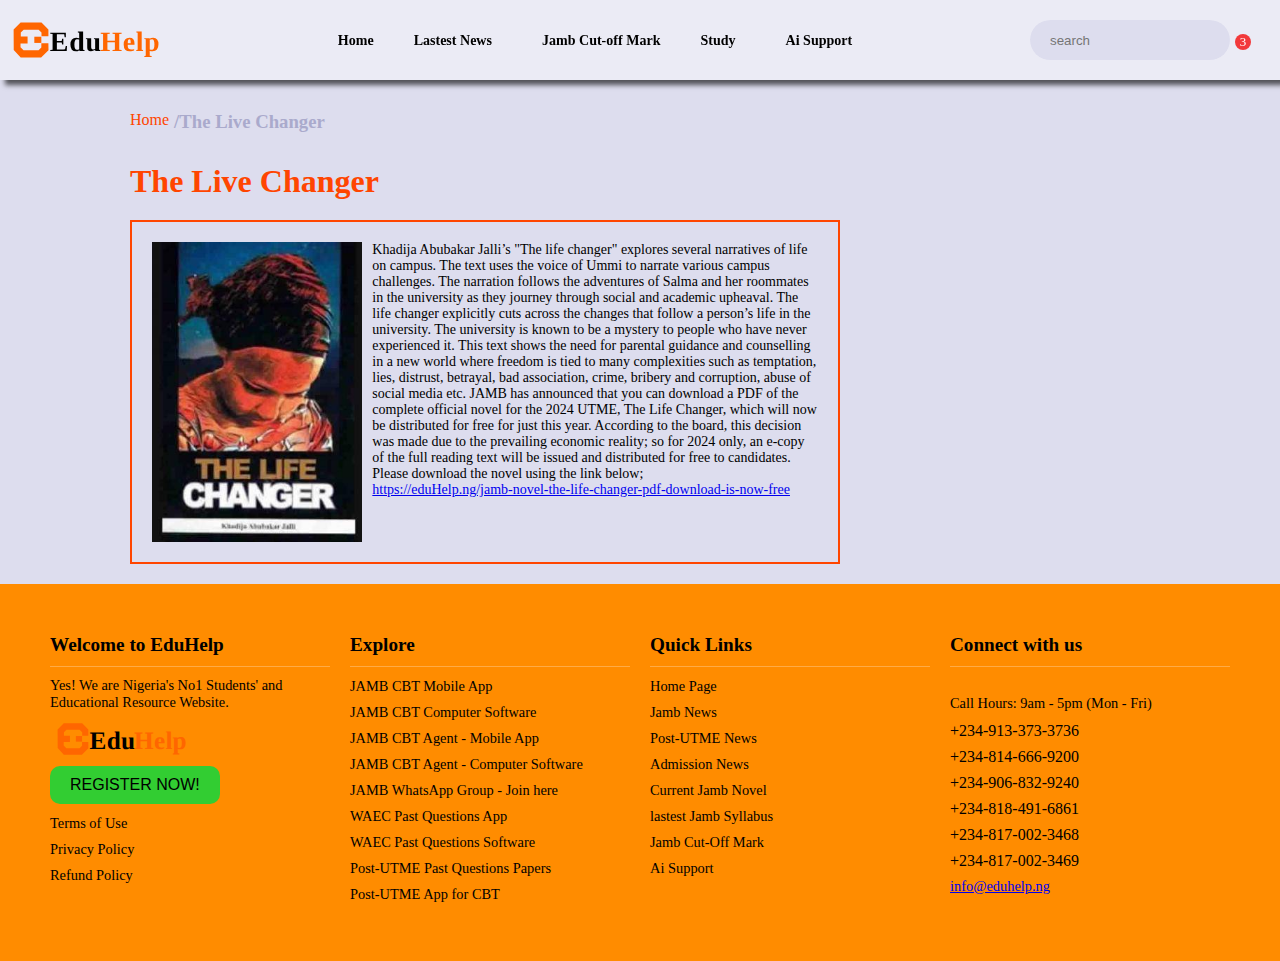
<file: lastestNovel.html>
<!DOCTYPE html>
<html lang="en">
<head>
    <meta charset="UTF-8">
    <meta name="viewport" content="width=device-width, initial-scale=1.0">
    <title>Lastest Novel</title>
    <link
      rel="stylesheet"
      href="https://cdnjs.cloudflare.com/ajax/libs/font-awesome/6.5.2/css/all.min.css"
      integrity="sha512-SnH5WK+bZxgPHs44uWIX+LLJAJ9/2PkPKZ5QiAj6Ta86w+fsb2TkcmfRyVX3pBnMFcV7oQPJkl9QevSCWr3W6A=="
      crossorigin="anonymous"
      referrerpolicy="no-referrer"
    />
    <link rel="preconnect" href="https://fonts.googleapis.com" />
    <link rel="preconnect" href="https://fonts.gstatic.com" crossorigin />
    <link
      href="https://fonts.googleapis.com/css2?family=Georama:ital,wght@0,100..900;1,100..900&display=swap"
      rel="stylesheet"
    />
    <link rel="shortcut icon" href="./asset/edu.svg" type="image/x-icon">
    <link rel="stylesheet" href="lastestNovel.css">
</head>
<body>
    <div class="header">
        <div class="in">
          <img src="./asset/eduHelpp2.svg" alt="">
        </div>
        <div class="in2">
          <h3><a href="./dashboard.html">Home</a></h3>
          <div class="hin">
            <h3><a href="">Lastest News</a></h3>
            <i class="fa-solid fa-caret-down"></i>
          </div>
          
          <h3><a href="./jambcutoffmark.html">Jamb Cut-off Mark</a></h3>
          <div class="hin2">
            <h3><a href="">Study</a></h3>
            <i class="fa-solid fa-caret-down"></i>
          </div>
          
          <h3><a href="">Ai Support</a></h3>
        </div>
        <div class="header-in">
          <i class="fa-regular fa-user"></i>
          <div class="search">
            <input type="text" name="" id="" placeholder="search" />
            <i class="fa-solid fa-magnifying-glass"></i>
          </div>
          <div class="notif">
            <span class="notification-number">3</span>
            <i class="fa-solid fa-bell"></i>
           </div>
            
         
        </div>
      </div>
          
    
          <div class="sidebar">
            
            <div class="slider">
              <div class="nn">
                <i class="fa-solid fa-arrow-left"></i>
                <h3>NOTIFICATIONS</h3>
                
              </div>
              
              <div class="notification">
                <div class="not_in">
                  <h4>Admission News</h4>
                  <h5 class="time"></h5>
                </div>
           
                <div class="inNotice">
                  <p>Lorem ipsum dolor sit amet consectetur adipisicing elit. Porro quis blanditiis mollitia deleniti enim illo labore alias placeat reprehenderit nostrum!</p>
                  <i></i>
                </div>
              </div>
      
              <div class="notification">
                <div class="not_in">
                  <h4>Admission News</h4>
                  <h5 class="time"></h5>
                </div>
           
                <div class="inNotice">
                  <p>Lorem ipsum dolor sit amet consectetur adipisicing elit. Porro quis blanditiis mollitia deleniti enim illo labore alias placeat reprehenderit nostrum!</p>
                  <i></i>
                </div>
              </div>
      
              
              
            </div>
    
            
          </div>
          <div class="newbar">
            <div class="news" >
                 <div class="text"> <a href="./jambNews.html">Jamb News</a></div>
                 
             </div>
           </a>
             <div class="news">
               <div class="text"><a href="./postUtme.html">Post-UTME News</a></div>
               
           </div>
           <div class="news">
             <div class="text"><a href="./admission.html">Admission News</a></div>
             
         </div>
             
           </div>
     
           <div class="newbar2">
             <div class="news2">
                 <div class="text"><a href="./lastestNovel.html">Current Jamb Novel</a></div>
                 
             </div>
             <div class="news2">
               <div class="text"><a href="index.html">Lastest jamb Sylabus</a></div>
               
           </div>
           
             
           </div>

           <div class="hero">

            <div class="nextlink">
              <a href="./dashboard.html" style="text-decoration: none;color: orangered;">Home</a>
              
              <h3>/The Live Changer</h3>
            </div>

            <div class="container">
                <h1 style="color: orangered;">The Live Changer</h1>
                <div class="inner-Container">
                    <div class="content1">
                        <img src="./asset/live Changer.jpeg" alt="">
                    
                    <div class="word">
                        Khadija Abubakar Jalli’s "The life changer" explores several narratives of life on campus. The text uses the voice of Ummi to narrate various campus challenges. The narration follows the adventures of Salma and her roommates in the university as they journey through social and academic upheaval.

                        The life changer explicitly cuts across the changes that follow a person’s life in the university. The university is known to be a mystery to people who have never experienced it. This text shows the need for parental guidance and counselling in a new world where freedom is tied to many complexities such as temptation, lies, distrust, betrayal, bad association, crime, bribery and corruption, abuse of social media etc.
                        
                        JAMB has announced that you can download a PDF of the complete official novel for the 2024 UTME, The Life Changer, which will now be distributed for free for just this year. According to the board, this decision was made due to the prevailing economic reality; so for 2024 only, an e-copy of the full reading text will be issued and distributed for free to candidates. Please download the novel using the link below; <a href="https://myschool.ng/download/blog_files/cS5RFly8GLEKsbKIAwCCMMqYqi1HcBsrjQ4aAZGK.pdf" download="The_Life_Changer.pdf" id="downloadLink" style="display:block;">https://eduHelp.ng/jamb-novel-the-life-changer-pdf-download-is-now-free</a>
                  </div>
                </div>
            </div>
           </div>
        </div>
           <footer>
            <div class="container">
                <div class="column">
                    <h2>Welcome to EduHelp</h2>
                    <p  style="margin-bottom: 10px;">Yes! We are Nigeria's No1 Students' and Educational Resource Website.</p>
                    <img src="./asset/eduHelpp2.svg" alt="EduHelp logo" style="width: 150px;">
                    <button class="register-btn">REGISTER NOW!</button>
                    <ul>
                        <li><a href="#">Terms of Use</a></li>
                        <li><a href="#">Privacy Policy</a></li>
                        <li><a href="#">Refund Policy</a></li>
                    </ul>
                </div>
                <div class="column">
                    <h2>Explore</h2>
                    <ul>
                        <li><a href="#">JAMB CBT Mobile App</a></li>
                        <li><a href="#">JAMB CBT Computer Software</a></li>
                        <li><a href="#">JAMB CBT Agent - Mobile App</a></li>
                        <li><a href="#">JAMB CBT Agent - Computer Software</a></li>
                        <li><a href="#">JAMB WhatsApp Group - Join here</a></li>
                        <li><a href="#">WAEC Past Questions App</a></li>
                        <li><a href="#">WAEC Past Questions Software</a></li>
                        <li><a href="#">Post-UTME Past Questions Papers</a></li>
                        <li><a href="#">Post-UTME App for CBT</a></li>
                        
                    </ul>
                </div>
                <div class="column">
                    <h2>Quick Links</h2>
                    <ul>
                        <li><a href="#">Home Page</a></li>
                        <li><a href="#">Jamb News</a></li>
                        <li><a href="#">Post-UTME News</a></li>
                        <li><a href="#">Admission News</a></li>
                        <li><a href="#">Current Jamb Novel</a></li>
                        <li><a href="#">lastest Jamb Syllabus</a></li>
                        <li><a href="#">Jamb Cut-Off Mark</a></li>
                        <li><a href="#">Ai Support</a></li>
                        
                    </ul>
                </div>
                <div class="column">
                    <h2>Connect with us</h2>
                    <div class="social-icons">
                        <a href="#"><i class="fa-brands fa-facebook"></i></a>
                        <a href="#"><i class="fa-brands fa-twitter"></i></a>
                        <a href="#"><i class="fa-brands fa-instagram"></i></a>
                        <a href="#"><i class="fa-brands fa-youtube"></i></a>
                        <a href="#"><i class="fa-solid fa-rss"></i></a>
                    </div>
                    <p>Call Hours: 9am - 5pm (Mon - Fri)</p>
                    <ul class="contact-info">
                        <li>+234-913-373-3736</li>
                        <li>+234-814-666-9200</li>
                        <li>+234-906-832-9240</li>
                        <li>+234-818-491-6861</li>
                        <li>+234-817-002-3468</li>
                        <li>+234-817-002-3469</li>
                    </ul>
                    <p><a href="umuafemonidaniel@gmail.com">info@eduhelp.ng</a></p>
                </div>
            </div>
        </footer>
           
         


           <script src="./lastestNovel.js"></script>
</body>
</html>
</file>
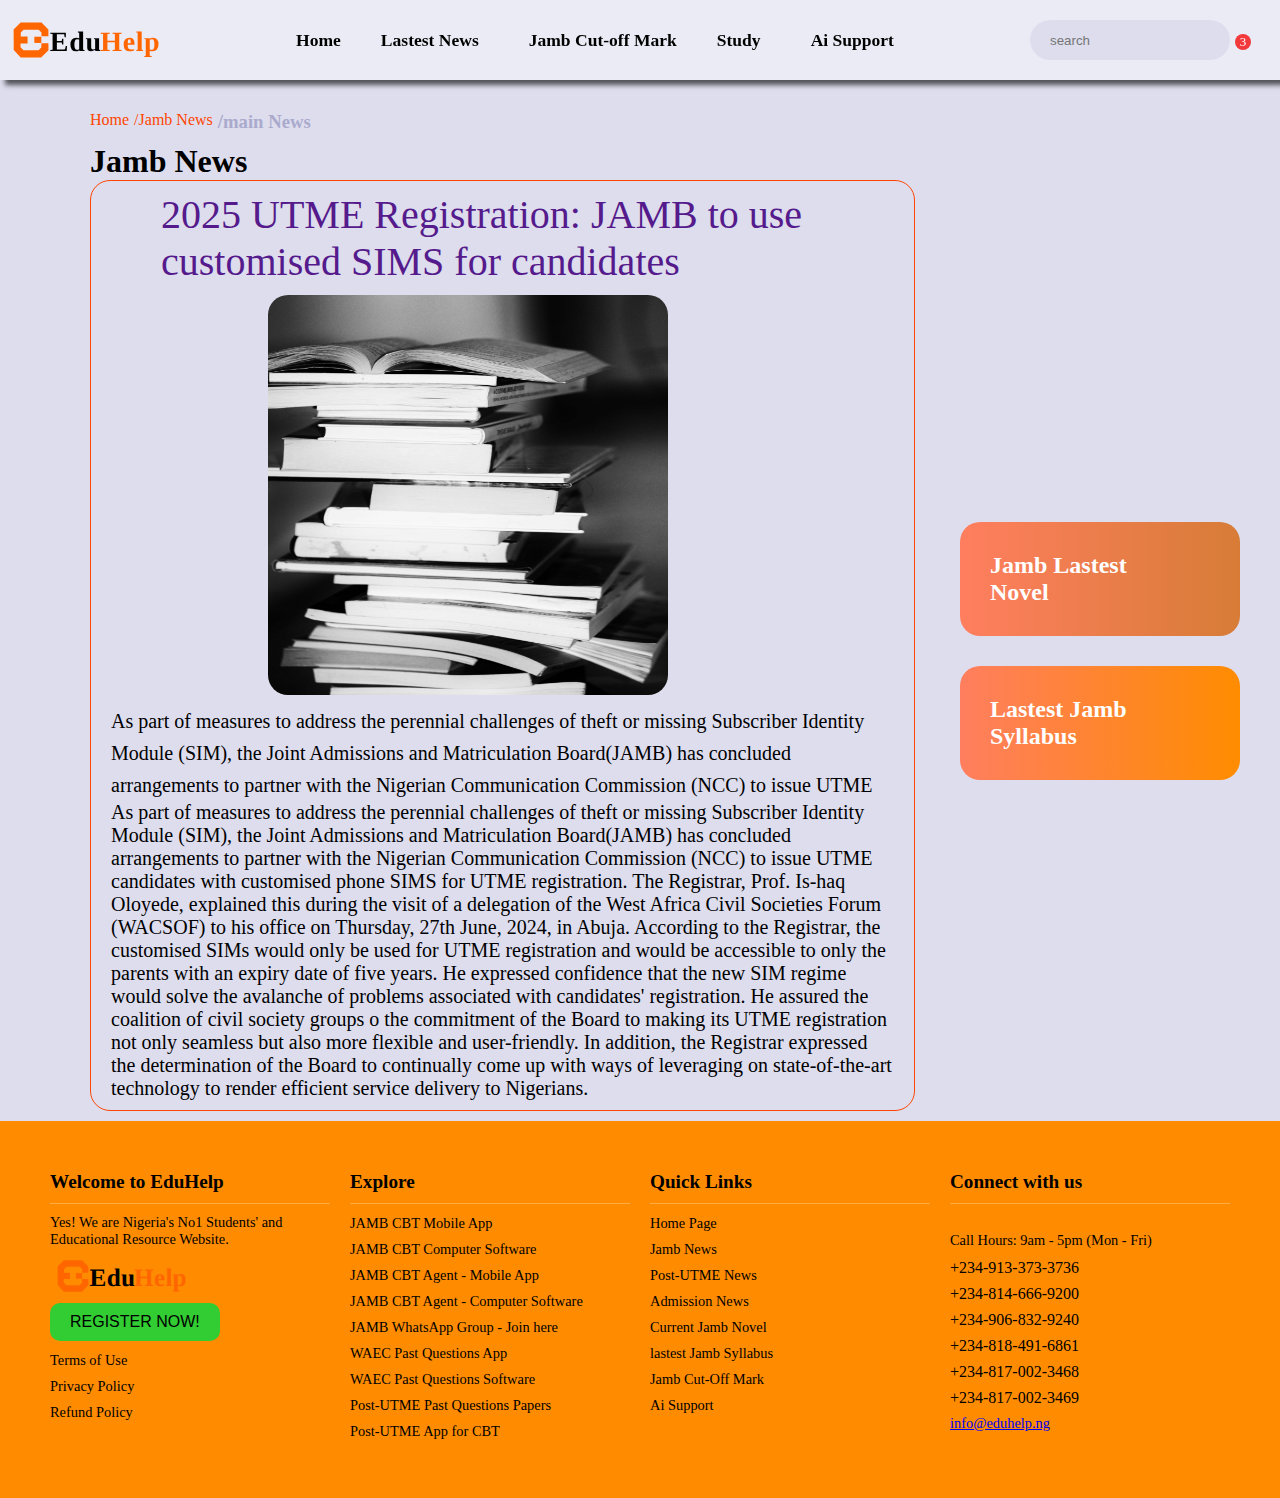
<file: mainNews.html>
<!DOCTYPE html>
<html lang="en">
<head>
    <meta charset="UTF-8">
    <meta name="viewport" content="width=device-width, initial-scale=1.0">
    <title>Main News</title>
    <link
    rel="stylesheet"
    href="https://cdnjs.cloudflare.com/ajax/libs/font-awesome/6.5.2/css/all.min.css"
    integrity="sha512-SnH5WK+bZxgPHs44uWIX+LLJAJ9/2PkPKZ5QiAj6Ta86w+fsb2TkcmfRyVX3pBnMFcV7oQPJkl9QevSCWr3W6A=="
    crossorigin="anonymous"
    referrerpolicy="no-referrer"
  />
  <link rel="shortcut icon" href="./asset/edu.svg" type="image/x-icon">
  <link rel="stylesheet" href="mainNews.css">
</head>
<body>
    <div class="header">
        <div class="in">
          <img src="./asset/eduHelpp2.svg" alt="">
        </div>
        <div class="in2">
          <h3><a href="./dashboard.html">Home</a></h3>
          <div class="hin">
            <h3><a href="">Lastest News</a></h3>
            <i class="fa-solid fa-caret-down"></i>
          </div>
          
          <h3><a href="./jambcutoffmark.html">Jamb Cut-off Mark</a></h3>
          <div class="hin2">
            <h3><a href="">Study</a></h3>
            <i class="fa-solid fa-caret-down"></i>
          </div>
          
          <h3><a href="">Ai Support</a></h3>
        </div>
        <div class="header-in">
          <i class="fa-regular fa-user"></i>
          <div class="search">
            <input type="text" name="" id="" placeholder="search" />
            <i class="fa-solid fa-magnifying-glass"></i>
          </div>
          <div class="notif">
            <span class="notification-number">3</span>
            <i class="fa-solid fa-bell"></i>
           </div>
            
         
        </div>
      </div>
          
    
          <div class="sidebar">
            
            <div class="slider">
              <div class="nn">
                <i class="fa-solid fa-arrow-left"></i>
                <h3>NOTIFICATIONS</h3>
                
              </div>
              
              <div class="notification">
                <div class="not_in">
                  <h4>Admission News</h4>
                  <h5 class="time"></h5>
                </div>
           
                <div class="inNotice">
                  <p>Lorem ipsum dolor sit amet consectetur adipisicing elit. Porro quis blanditiis mollitia deleniti enim illo labore alias placeat reprehenderit nostrum!</p>
                  <i></i>
                </div>
              </div>
      
              <div class="notification">
                <div class="not_in">
                  <h4>Admission News</h4>
                  <h5 class="time"></h5>
                </div>
           
                <div class="inNotice">
                  <p>Lorem ipsum dolor sit amet consectetur adipisicing elit. Porro quis blanditiis mollitia deleniti enim illo labore alias placeat reprehenderit nostrum!</p>
                  <i></i>
                </div>
              </div>
      
              
              
            </div>
    
            
          </div>
          <div class="newbar">
            <div class="news" >
              <div class="text"> <a href="./jambNews.html">Jamb News</a></div>
              
          </div>
        </a>
          <div class="news">
            <div class="text"><a href="./postUtme.html">Post-UTME News</a></div>
            
        </div>
        <div class="news">
          <div class="text"><a href="./admission.html">Admission News</a></div>
          
      </div>
            
          </div>
    
          <div class="newbar2">
            <div class="news2">
              <div class="text"><a href="./lastestNovel.html">Current Jamb Novel</a></div>
              
          </div>
          <div class="news2">
            <div class="text"><a href="index.html">Lastest jamb Sylabus</a></div>
            
        </div>
          
            
          </div>


          <div class="hero">

            <div class="nextlink">
              <a href="./dashboard.html">Home</a>
              <a href="./jambNews.html">/Jamb News</a>
              <h3>/main News</h3>
            </div>
           
              <div class="content">
                <h1>Jamb News</h1>
                <div class="bigContent">
                <div class="content1">
                  <a href="">2025 UTME Registration: JAMB to use customised SIMS for candidates</a>
                  <img src="./asset/book.jpg" alt="">
              
              <div class="truncate-multi-line" id="truncatedTextMulti">
                As part of measures to address the perennial challenges of theft or missing Subscriber Identity Module (SIM), the Joint Admissions and Matriculation Board(JAMB) has concluded arrangements to partner with the Nigerian Communication Commission (NCC) to issue UTME candidates with customised phone SIMS for UTME registration.
                The Registrar, Prof. Is-haq Oloyede, explained this during the visit of a delegation of the West Africa Civil Societies Forum (WACSOF) to his office on Thursday, 27th June, 2024, in Abuja.
                According to the Registrar, the customised SIMs would only be used for UTME registration and would be accessible to only the parents with an expiry date of five years. He expressed confidence that the new SIM regime would solve the avalanche of problems associated with candidates' registration. He assured the coalition of civil society groups o the commitment of the Board to making its UTME registration not only seamless but also more flexible and user-friendly.
                In addition, the Registrar expressed the determination of the Board to continually come up with ways of leveraging on state-of-the-art technology to render efficient service delivery to Nigerians.
            </div>
            <div class="hidden" id="fullTextMulti">
                As part of measures to address the perennial challenges of theft or missing Subscriber Identity Module (SIM), the Joint Admissions and Matriculation Board(JAMB) has concluded arrangements to partner with the Nigerian Communication Commission (NCC) to issue UTME candidates with customised phone SIMS for UTME registration.
                The Registrar, Prof. Is-haq Oloyede, explained this during the visit of a delegation of the West Africa Civil Societies Forum (WACSOF) to his office on Thursday, 27th June, 2024, in Abuja.
                According to the Registrar, the customised SIMs would only be used for UTME registration and would be accessible to only the parents with an expiry date of five years. He expressed confidence that the new SIM regime would solve the avalanche of problems associated with candidates' registration. He assured the coalition of civil society groups o the commitment of the Board to making its UTME registration not only seamless but also more flexible and user-friendly.
                In addition, the Registrar expressed the determination of the Board to continually come up with ways of leveraging on state-of-the-art technology to render efficient service delivery to Nigerians.
               
            </div>
            <a href="./mainNews.html" id="readMoreMulti">Read more</a>
           
                </div>
                <div class="last">
                  <div class="last1">
                    <a href="https://myschool.ng/download/blog_files/cS5RFly8GLEKsbKIAwCCMMqYqi1HcBsrjQ4aAZGK.pdf" download="The_Life_Changer.pdf" id="downloadLink" style="display:none;"></a>
                    <h2>Jamb Lastest Novel</h2>
                    <i class="fa-solid fa-book"></i>
                  </div>
                  <div class="last2">
                    <h2>Lastest Jamb Syllabus</h2>
                    <i class="fa-solid fa-book"></i>
                  </div>
                </div>
                </div>
                
              
              </div>
    
    
              
            
          </div>

          <footer>
            <div class="container">
                <div class="column">
                    <h2>Welcome to EduHelp</h2>
                    <p  style="margin-bottom: 10px;">Yes! We are Nigeria's No1 Students' and Educational Resource Website.</p>
                    <img src="./asset/eduHelpp2.svg" alt="EduHelp logo" style="width: 150px;">
                    <button class="register-btn">REGISTER NOW!</button>
                    <ul>
                        <li><a href="#">Terms of Use</a></li>
                        <li><a href="#">Privacy Policy</a></li>
                        <li><a href="#">Refund Policy</a></li>
                    </ul>
                </div>
                <div class="column">
                    <h2>Explore</h2>
                    <ul>
                        <li><a href="#">JAMB CBT Mobile App</a></li>
                        <li><a href="#">JAMB CBT Computer Software</a></li>
                        <li><a href="#">JAMB CBT Agent - Mobile App</a></li>
                        <li><a href="#">JAMB CBT Agent - Computer Software</a></li>
                        <li><a href="#">JAMB WhatsApp Group - Join here</a></li>
                        <li><a href="#">WAEC Past Questions App</a></li>
                        <li><a href="#">WAEC Past Questions Software</a></li>
                        <li><a href="#">Post-UTME Past Questions Papers</a></li>
                        <li><a href="#">Post-UTME App for CBT</a></li>
                        
                    </ul>
                </div>
                <div class="column">
                    <h2>Quick Links</h2>
                    <ul>
                        <li><a href="#">Home Page</a></li>
                        <li><a href="#">Jamb News</a></li>
                        <li><a href="#">Post-UTME News</a></li>
                        <li><a href="#">Admission News</a></li>
                        <li><a href="#">Current Jamb Novel</a></li>
                        <li><a href="#">lastest Jamb Syllabus</a></li>
                        <li><a href="#">Jamb Cut-Off Mark</a></li>
                        <li><a href="#">Ai Support</a></li>
                        
                    </ul>
                </div>
                <div class="column">
                    <h2>Connect with us</h2>
                    <div class="social-icons">
                        <a href="#"><i class="fa-brands fa-facebook"></i></a>
                        <a href="#"><i class="fa-brands fa-twitter"></i></a>
                        <a href="#"><i class="fa-brands fa-instagram"></i></a>
                        <a href="#"><i class="fa-brands fa-youtube"></i></a>
                        <a href="#"><i class="fa-solid fa-rss"></i></a>
                    </div>
                    <p>Call Hours: 9am - 5pm (Mon - Fri)</p>
                    <ul class="contact-info">
                        <li>+234-913-373-3736</li>
                        <li>+234-814-666-9200</li>
                        <li>+234-906-832-9240</li>
                        <li>+234-818-491-6861</li>
                        <li>+234-817-002-3468</li>
                        <li>+234-817-002-3469</li>
                    </ul>
                    <p><a href="umuafemonidaniel@gmail.com">info@eduhelp.ng</a></p>
                </div>
            </div>
        </footer>


          <script src="./mainNews.js"></script>
</body>
</html>
</file>
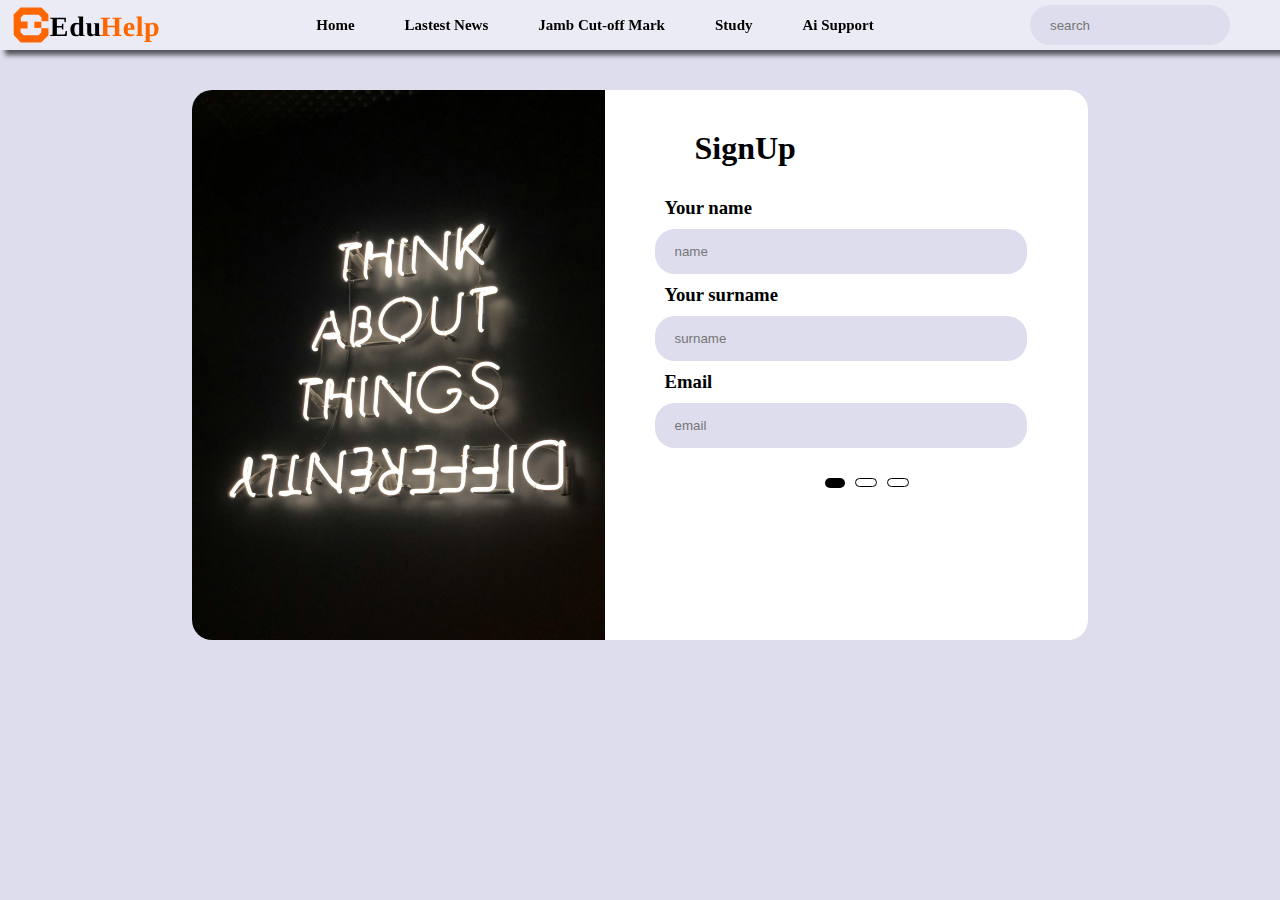
<file: signup.html>
<!DOCTYPE html>
<html lang="en">
  <head>
    <meta charset="UTF-8" />
    <meta name="viewport" content="width=device-width, initial-scale=1.0" />
    <title>SignUp</title> 
    <link rel="stylesheet" href="index.css" />
    <link
      rel="stylesheet"
      href="https://cdnjs.cloudflare.com/ajax/libs/font-awesome/6.5.2/css/all.min.css"
      integrity="sha512-SnH5WK+bZxgPHs44uWIX+LLJAJ9/2PkPKZ5QiAj6Ta86w+fsb2TkcmfRyVX3pBnMFcV7oQPJkl9QevSCWr3W6A=="
      crossorigin="anonymous"
      referrerpolicy="no-referrer"
    />
    <link rel="preconnect" href="https://fonts.googleapis.com" />
    <link rel="preconnect" href="https://fonts.gstatic.com" crossorigin />
    <link
      href="https://fonts.googleapis.com/css2?family=Georama:ital,wght@0,100..900;1,100..900&display=swap"
      rel="stylesheet"
    />
    <link rel="shortcut icon" href="./asset/edu.svg" type="image/x-icon">
  </head>
  <body>
    <div class="header">
      <div class="in">
        <img src="./asset/eduHelpp2.svg" alt="">
      </div>
      <div class="in2">
        <h3>Home</h3>
        <h3>Lastest News</h3>
        <h3>Jamb Cut-off Mark</h3>
        <h3>Study</h3>
        <h3>Ai Support</h3>
      </div>
      <div class="header-in">
        <i class="fa-regular fa-user"></i>
        <div class="search">
          <input type="text" name="" id="" placeholder="search" />
          <i class="fa-solid fa-magnifying-glass"></i>
        </div>
        <div class="notif">
            <i class="fa-solid fa-bell"></i>
        </div>
          
       
      </div>
    </div>

    <div class="hero">
      <img src="/asset/backg.jpg" class="hero-img" alt="" />

      <div class="hero2">
        <h1>SignUp</h1>
        <form action="">
          <div class="slide1">
            <h3>Your name</h3>
            <input type="text" name="" id="" placeholder="name" required />
            <h3>Your surname</h3>
            <input type="text" name="" id="" placeholder="surname" required />
            <h3>Email</h3>
            <input type="email" name="" id="" placeholder="email" required />
          </div>

          <div class="slide2">
            <h3>Enter First Choice University</h3>
            <select name="University" class="option2">
              <option>Select a school from here to get their latest information</option>
              <option>A.D Rufa'i College for Legal and Islamic Studies (AFFL TO BAYERO UNI. KANO)</option>
              <option>Abia State University</option>
              <option>Abubakar Tafawa Balewa University</option>
              <option>Abubakar Tatari Ali Polytechnic- DEG (Affliated to ATBU Bauchi State)</option>
              <option>Achievers University</option>
              <option>Adamawa State Polytechnic, Yola (Affliated to University Of Maiduguri)</option>
              <option>Adamawa State University</option>
              <option>Adekunle Ajasin University</option>
              <option>Adeleke University, Ede</option>
              <option>Adeniran Ogunsanya College of Education (Affliate to Ekiti State University)</option>
              <option>Adeyemi College Of Education, Ondo(Affliated to OAU, Ile-Ife)</option>
              <option>Admiralty University of Nigeria</option>
              <option>Afe Babalola University</option>
              <option>Ahmadu Bello University</option>
              <option>Ahman Pategi University, Patigi.</option>
              <option>Air Force Institute Of Technology - DEG</option>
              <option>Ajayi Crowther University</option>
              <option>Akwa Ibom State College of Education(Affliated to University of Uyo)</option>
              <option>Akwa Ibom State University</option>
              <option>Al-Hikmah University</option>
              <option>Al-Qalam University, Katsina</option>
              <option>Alvan Ikoku Federal College Of Education (Affliated to University of Nigeria Nsukka)</option>
              <option>Ambrose Alli University</option>
              <option>American University of Nigeria</option>
              <option>Anchor University</option>
              <option>Archbishop Vining College of Theology (Affiliated to University of Ibadan)</option>
              <option>Arthur Jarvis University</option>
              <option>Atiba University, Oyo</option>
              <option>Auchi Polytechnic, Edo State (Affiliated to Nnamdi Azikiwe University, Awka)</option>
              <option>Augustine University</option>
              <option>Ave Maria University</option>
              <option>Babcock University</option>
              <option>Bamidele Olumilua University Of Education, Science and Technology.</option>
              <option>Baptist College of Theology, Benin (Affiliated to Ambrose Alli University)</option>
              <option>Baptist College of Theology, Obinze, Owerri (Affiliated to University of Por-Harcourt)</option>
              <option>Bauchi State University</option>
              <option>Bayelsa Medical University</option>
              <option>Bayero University Kano</option>
              <option>Baze University</option>
              <option>Bells University of Technology</option>
              <option>Benson Idahosa University</option>
              <option>Benue State University</option>
              <option>Bigard Memorial Seminary, Enugu (Affiliated to University of Ibadan)</option>
              <option>Bingham University</option>
              <option>Borno State University</option>
              <option>Bowen University</option>
              <option>Bukar Abba Ibrahim University</option>
              <option>Caleb University</option>
              <option>Calvary College of Theology, Port Harcourt (Affiliated to University of Calaba</option>
              <option>Capital City University, Warawa, Kano</option>
              <option>Caritas University</option>
              <option>Catholic Institute of West Africa, Port Harcourt (Affiliated to University of Calabar)</option>
              <option>Catholic University of Nigeria</option>
              <option>Cetep University</option>
              <option>Chrisland University</option>
              <option>Christopher University</option>
              <option>Chukwuemeka Odumegwu Ojukwu University (former ANSU)</option>
              <option>Claretian University Nekede, Imo State (Formerly Claretain Institute of Philosophy)</option>
              <option>Clifford University</option>
              <option>Coal City University</option>
              <option>College of Arabic and Islamic Legal Studies, Ilorin (Affiliated to Bayero University)</option>
              <option>College of Education, Agbor (Affiliated to Delta State University, Abraka)</option>
              <option>College Of Education, Akwanga (Affiliated to Ahmadu Bello University Zaria)</option>
              <option>College Of Education, Ankpa (Affiliated to ATBU, Bauchi)</option>
              <option>College Of Education, Azare (Affiliated to University of Maiduguri)</option>
              <option>College Of Education, Gidan-waya, Kafanchan (Affiliated to ABU)</option>
              <option>College Of Education, Hong (Affiliated to Ahmadu Bello University)</option>
              <option>College Of Education, Ikere (Affiliated to University of Nigeria, Nsukka)</option>
              <option>College Of Education, Ilesa (Affiliated to University of Ibadan)</option>
              <option>College Of Education, Katsina-ala (Affiliated to University of Calabar)</option>
              <option>College of Education, Mosogar (Affiliated to Delta State University, Abraka)</option>
              <option>College Of Education, Oju - (Affiliated to Benue State University)</option>
              <option>College Of Education, Oro (Affiliated to Ekiti State University)</option>
              <option>College Of Education, Waka-biu (Affiliated to University of Maiduguri)</option>
              <option>College Of Education, Warri (Affiliated to Delta State University, Abraka)</option>
              <option>College Of Education, Warri (Affiliated to University Benin)</option>
              <option>College of Education, Zing (Affiliated to Ahmadu Bello University)</option>
              <option>College of Seminary and Theology, Irri (Affiliated to Niger Delta University, Wilberforce Island)</option>
              <option>Confluence University Of Science and Technology</option>
              <option>Covenant University</option>
              <option>Crawford University</option>
              <option>Crescent University</option>
              <option>Cross River State College Of Education (Affiliated to University of Calabar)</option>
              <option>Crown-Hill University</option>
              <option>David Nweze Umahi University of Medical Sciences</option>
              <option>Delta State College Of Physical Education (Affiliated to University of Benin)</option>
              <option>Delta State University Of Science And Technology</option>
              <option>Delta State University, Abraka</option>
              <option>Dennis Osadebay University, Anwai (formely Delta State University Anwai campus)</option>
              <option>Distance Learning Centre, Ahmadu Bello University</option>
              <option>Dominican University, Ibadan</option>
              <option>Dominion University</option>
              <option>E-LEARNING NOUN</option>
              <option>E-LEARNING UDUSOK</option>
              <option>E-LEARNING UNILAG</option>
              <option>E-Learning UNIMAID</option>
              <option>E-LEARNING UNIUYO</option>
              <option>Eastern Palm University</option>
              <option>Ebonyi State College of Education, Ikwo (Affiliated to EBSU)</option>
              <option>Ebonyi State University</option>
              <option>ECWA Theological Seminary, Igbaja (Affiliated to University of Ibadan)</option>
              <option>Edo State University Uzairue (Formerly Edo University Iyamho)</option>
              <option>Edwin Clark University</option>
              <option>Ekiti State University</option>
              <option>Eko University of Medicine and Health Sciences</option>
              <option>Elizade University</option>
              <option>Emirates College Of Health Science And Technology (Affiliated to KWASU)</option>
              <option>Enugu State College Of Education, Technical (Affiliated to Nnamdi Azikiwe University)</option>
              <option>Enugu State University Of Science And Technology</option>
              <option>Essien Ukpabia Presbyterian Theological College, Itu, Akwa Ibom State</option>
              <option>Evangel University</option>
              <option>FCT College Of Education, Zuba (Affiliated to Ahmadu Bello University)</option>
              <option>Federal College Of Animal Health & Production Tech, Vom (Affiliated to Abubakar Tafawa Balewa Uni)</option>
              <option>Federal College of Dental Technology and Therapy (Affiliated to FUTO)</option>
              <option>Federal College Of Education (Special), Oyo- DEG</option>
              <option>Federal College Of Education (Technical) Akoka- (Affiliated to UNIBEN)</option>
              <option>Federal College Of Education (Technical) Gusau (Affiliated to Ahmadu Bello University)</option>
              <option>Federal College Of Education (Technical) Gusau (Affiliated to FUTMINNA)</option>
              <option>Federal College Of Education (Technical) Omoku (Affiliated to University of Uyo)</option>
              <option>Federal College Of Education (Technical), Gombe (Affiliated to Abubakar Tafawa Balewa Uni)</option>
              <option>Federal College Of Education, Eha-Amufu (Affiliated to UNN)</option>
              <option>Federal College Of Education, Kano (Affiliated to Ahmadu Bello University)</option>
              <option>Federal College Of Education, Katsina (Affiliated to Bayero University)</option>
              <option>Federal College Of Education, Kontagora (Affiliated to ABU)</option>
              <option>Federal College Of Education, Obudu (Affiliated to University of Calabar)</option>
              <option>Federal College Of Education, Pankshin (Affiliated to University of Jos)</option>
              <option>Federal College Of Education, Yola (Affiliated to University of Maiduguri)</option>
              <option>Federal College Of Forestry Jos (Affiliated to ATBU)</option>
              <option>Federal Polytechnic, Bauchi (Affiliated to Abubakar Tafawa Balewa Uni)</option>
              <option>Federal Polytechnic, Bauchi (Affiliated to University of Maiduguri)</option>
              <option>Federal Polytechnic, Offa (Affiliated to FUTMINNA)</option>
              <option>Federal Polytechnic, Offa (Affiliated to KWASU)</option>
              <option>Federal Polytechnic, Oko (Affiliated to Nnamdi Azikiwe University)</option>
              <option>Federal School Of Surveying, Oyo (Affiliated to University of Ibadan)</option>
              <option>Federal University Of Agriculture Makurdi</option>
              <option>Federal University Of Petroleum Resources</option>
              <option>Federal University Of Technology, Akure</option>
              <option>Federal University Of Technology, Minna</option>
              <option>Federal University Of Technology, Owerri</option>
              <option>Federal University, Birnin-Kebbi</option>
              <option>Federal University, Dutsin-Ma</option>
              <option>Federal University, Dustin-Ma</option>
              <option>Federal University, Gashua</option>
              <option>Federal University, Gusau</option>
              <option>Federal University, Kashere</option>
              <option>Federal University, Lafia</option>
              <option>Federal University, Lokoja</option>
              <option>Federal University, Ndufu-Alike</option>
              <option>Federal University, Otuoke</option>
              <option>Federal University, Wukari</option>
              <option>Fountain University, Osogbo</option>
              <option>Gombe State University</option>
              <option>Gombe State University of Science and Technology</option>
              <option>Gordon Conwell University</option>
              <option>Gracious Heart College of Nursing Sciences (Affiliated to University of Calabar)</option>
              <option>Gregory University, Uturu</option>
              <option>Hallmark University</option>
              <option>Hezekiah University</option>
              <option>Hussaini Adamu Federal Polytechnic Kazaure, Jigawa (Affiliated to ATBU)</option>
              <option>Ibrahim Babangida University</option>
              <option>Igbinedion University</option>
              <option>Ignatius Ajuru University of Education</option>
              <option>Imo State University</option>
              <option>Joseph Ayo Babalola University</option>
              <option>Kano University Of Science And Technology</option>
              <option>Katsina State University</option>
              <option>Kebbi State University of Science and Technology</option>
              <option>Kings University</option>
              <option>Kogi State University</option>
              <option>KolaDaisi University</option>
              <option>Kwararafa University</option>
              <option>Kwara State Polytechnic</option>
              <option>Kwara State University</option>
              <option>Ladoke Akintola University of Technology</option>
              <option>Lagos State Polytechnic</option>
              <option>Lagos State University</option>
              <option>Landmark University</option>
              <option>Lead City University</option>
              <option>Legacy University</option>
              <option>Legacy University</option>
              <option>Madonna University</option>
              <option>Michael Okpara University of Agriculture</option>
              <option>Mountain Top University</option>
              <option>National Open University of Nigeria</option>
              <option>Niger Delta University</option>
              <option>Nigerian Defence Academy</option>
              <option>Nigerian Law School</option>
              <option>Northwest University, Kano</option>
              <option>Obafemi Awolowo University</option>
              <option>Obong University</option>
              <option>Oduduwa University</option>
              <option>Olabisi Onabanjo University</option>
              <option>Ondo State University of Science and Technology</option>
              <option>Pan-Atlantic University</option>
              <option>Paul University</option>
              <option>Redeemer's University</option>
              <option>Renaissance University</option>
              <option>Ritman University</option>
              <option>Samuel Adegboyega University</option>
              <option>Skyline University</option>
              <option>Sokoto State University</option>
              <option>Southern Atlantic Polytechnic</option>
              <option>Southwestern University</option>
              <option>St. Augustine's College of Education (Affiliated to University of Ibadan)</option>
              <option>Sule Lamido University</option>
              <option>Summit University</option>
              <option>Tansian University</option>
              <option>Taraba State University</option>
              <option>Thomas Adewumi University</option>
              <option>Trinity University</option>
              <option>University Of Abuja</option>
              <option>University Of Africa</option>
              <option>University Of Agriculture, Abeokuta</option>
              <option>University Of Agriculture, Makurdi</option>
              <option>University Of Benin</option>
              <option>University Of Calabar</option>
              <option>University Of Ibadan</option>
              <option>University Of Ilorin</option>
              <option>University Of Jos</option>
              <option>University Of Lagos</option>
              <option>University Of Maiduguri</option>
              <option>University Of Mkar</option>
              <option>University Of Nigeria</option>
              <option>University Of Port Harcourt</option>
              <option>University Of Uyo</option>
              <option>Usmanu Danfodio University</option>
              <option>Veritas University</option>
              <option>Wellspring University</option>
              <option>Wesley University</option>
              <option>Western Delta University</option>
              <option>Yobe State University</option>
              <option>Yusuf Maitama Sule University</option>
              <option>Zamfara State University</option>
              <option>Zamfara State University, Talata-Mafara</option>
            </select>
            <h3>Course of Choice</h3>
            <select id="first-choice-course" required>
              <option value="" disabled selected >Select Course</option>
              <option value="accounting">Accounting</option>
              <option value="agriculture">Agriculture</option>
              <option value="architecture">Architecture</option>
              <option value="biochemistry">Biochemistry</option>
              <option value="business-administration">Business Administration</option>
              <option value="chemical-engineering">Chemical Engineering</option>
              <option value="civil-engineering">Civil Engineering</option>
              <option value="computer-science">Computer Science</option>
              <option value="economics">Economics</option>
              <option value="electrical-engineering">Electrical Engineering</option>
              <option value="english">English</option>
              <option value="law">Law</option>
              <option value="mass-communication">Mass Communication</option>
              <option value="mathematics">Mathematics</option>
              <option value="mechanical-engineering">Mechanical Engineering</option>
              <option value="medicine-and-surgery">Medicine and Surgery</option>
              <option value="microbiology">Microbiology</option>
              <option value="nursing">Nursing</option>
              <option value="pharmacy">Pharmacy</option>
              <option value="physics">Physics</option>
              <option value="political-science">Political Science</option>
              <option value="psychology">Psychology</option>
              <option value="sociology">Sociology</option>
              <!-- Add more courses as needed -->
          </select>
            <h3>Enter Second Choice State University</h3>
            <select id="state-university" required>
              <option value="" disabled selected>Select State University</option>
              <option value="abia-state-university">Abia State University</option>
              <option value="adamawa-state-university">Adamawa State University</option>
              <option value="akwa-ibom-state-university">Akwa Ibom State University</option>
              <option value="ambrose-alli-university">Ambrose Alli University, Edo</option>
              <option value="anambra-state-university">Anambra State University</option>
              <option value="bauchi-state-university">Bauchi State University</option>
              <option value="benue-state-university">Benue State University</option>
              <option value="cross-river-state-university">Cross River State University</option>
              <option value="delta-state-university">Delta State University</option>
              <option value="ebonyi-state-university">Ebonyi State University</option>
              <option value="ekiti-state-university">Ekiti State University</option>
              <option value="enugu-state-university">Enugu State University</option>
              <option value="gombe-state-university">Gombe State University</option>
              <option value="imo-state-university">Imo State University</option>
              <option value="kaduna-state-university">Kaduna State University</option>
              <option value="kano-state-university">Kano State University</option>
              <option value="kebbi-state-university">Kebbi State University</option>
              <option value="kogi-state-university">Kogi State University</option>
              <option value="kwara-state-university">Kwara State University</option>
              <option value="lagos-state-university">Lagos State University</option>
              <option value="nasarawa-state-university">Nasarawa State University</option>
              <option value="niger-delta-university">Niger Delta University</option>
              <option value="niger-state-university">Niger State University</option>
              <option value="ogun-state-university">Ogun State University</option>
              <option value="ondo-state-university">Ondo State University</option>
              <option value="osun-state-university">Osun State University</option>
              <option value="oyo-state-university">Oyo State University</option>
              <option value="plateau-state-university">Plateau State University</option>
              <option value="rivers-state-university">Rivers State University</option>
              <option value="sokoto-state-university">Sokoto State University</option>
              <option value="taraba-state-university">Taraba State University</option>
              <option value="yobe-state-university">Yobe State University</option>
              <option value="zamfara-state-university">Zamfara State University</option>
              <!-- Add more state universities as needed -->
          </select>
            <h3>Course of Choice</h3>
            <select id="second-choice-course" required>
              <option value="" disabled selected>Select Course</option>
              <option value="accounting">Accounting</option>
              <option value="agriculture">Agriculture</option>
              <option value="architecture">Architecture</option>
              <option value="biochemistry">Biochemistry</option>
              <option value="business-administration">Business Administration</option>
              <option value="chemical-engineering">Chemical Engineering</option>
              <option value="civil-engineering">Civil Engineering</option>
              <option value="computer-science">Computer Science</option>
              <option value="economics">Economics</option>
              <option value="electrical-engineering">Electrical Engineering</option>
              <option value="english">English</option>
              <option value="law">Law</option>
              <option value="mass-communication">Mass Communication</option>
              <option value="mathematics">Mathematics</option>
              <option value="mechanical-engineering">Mechanical Engineering</option>
              <option value="medicine-and-surgery">Medicine and Surgery</option>
              <option value="microbiology">Microbiology</option>
              <option value="nursing">Nursing</option>
              <option value="pharmacy">Pharmacy</option>
              <option value="physics">Physics</option>
              <option value="political-science">Political Science</option>
              <option value="psychology">Psychology</option>
              <option value="sociology">Sociology</option>
              <!-- Add more courses as needed -->
          </select>
          </div>

          <div class="slide3">
            <h3>Enter Third Choice Polythenic</h3>
            <select name="polytechnics" class="option3">
              <option>Select a school from here to get their latest information</option>
              <option value="abdu-gusau-polytechnic">Abdu Gusau Polytechnic, Talata-Mafara</option>
              <option value="abia-state-polytechnic">Abia State Polytechnic, Aba</option>
              <option value="adamawa-state-polytechnic">Adamawa State Polytechnic, Yola</option>
              <option value="akwa-ibom-state-polytechnic">Akwa Ibom State Polytechnic, Ikot-Osurua</option>
              <option value="akperan-orshi-college-of-agriculture">Akperan Orshi College of Agriculture, Yandev</option>
              <option value="akwan-paul-university-polytechnic">Akwan Paul University Polytechnic, Jabi</option>
              <option value="auchi-polytechnic">Auchi Polytechnic, Auchi</option>
              <option value="balewa-college-of-agriculture">Balewa College of Agriculture, Bauchi</option>
              <option value="bayelsa-state-polytechnic">Bayelsa State Polytechnic, Aleibiri</option>
              <option value="benue-state-polytechnic">Benue State Polytechnic, Ugbokolo</option>
              <option value="college-of-administration-and-business-studies">College of Administration and Business Studies, Potiskum</option>
              <option value="college-of-administration-and-business-studies">College of Administration and Business Studies, Konduga</option>
              <option value="college-of-education-and-management-studies">College of Education and Management Studies, Konduga</option>
              <option value="college-of-education-ikere-ekiti">College of Education, Ikere-Ekiti</option>
              <option value="delta-state-polytechnic-ogwashi-uku">Delta State Polytechnic, Ogwashi-Uku</option>
              <option value="delta-state-polytechnic-ote-fe">Delta State Polytechnic, Otefe-Oghara</option>
              <option value="delta-state-polytechnic-ozoro">Delta State Polytechnic, Ozoro</option>
              <option value="dorben-polytechnic">Dorben Polytechnic, Bwari-Garam Road, FCT-Abuja</option>
              <option value="edo-state-polytechnic">Edo State Polytechnic, Usen</option>
              <option value="federal-polytechnic-adewole">Federal Polytechnic, Adewole, Ilorin</option>
              <option value="federal-polytechnic-awe">Federal Polytechnic, Ado-Ekiti</option>
              <option value="federal-polytechnic-bida">Federal Polytechnic, Bida</option>
              <option value="federal-polytechnic-damaturu">Federal Polytechnic, Damaturu</option>
              <option value="federal-polytechnic-ekowe">Federal Polytechnic, Ekowe</option>
              <option value="federal-polytechnic-ida">Federal Polytechnic, Idah</option>
              <option value="federal-polytechnic-ilaro">Federal Polytechnic, Ilaro</option>
              <option value="federal-polytechnic-mubi">Federal Polytechnic, Mubi</option>
              <option value="federal-polytechnic-nasarawa">Federal Polytechnic, Nasarawa</option>
              <option value="federal-polytechnic-offa">Federal Polytechnic, Offa</option>
              <option value="federal-polytechnic-oko">Federal Polytechnic, Oko</option>
              <option value="federal-polytechnic-una">Federal Polytechnic, Unwana-Afikpo</option>
              <option value="hussaini-adamu-federal-polytechnic">Hussaini Adamu Federal Polytechnic, Kazaure</option>
              <option value="ibrahim-badamasi-babangida-polytechnic">Ibrahim Babangida College of Agriculture, Yelwa</option>
              <option value="ibrahim-badamasi-babangida-polytechnic">Ibrahim Babangida Polytechnic, Lapai</option>
              <option value="igbineidion-polytechnic">Igbinedion Polytechnic, Okada</option>
              <option value="imfi-ict-polytechnic">IMFI ICT Polytechnic, Uyo</option>
              <option value="imo-state-polytechnic">Imo State Polytechnic, Umuagwo</option>
              <option value="institute-of-management-and-technology">Institute of Management and Technology, Enugu</option>
              <option value="jigawa-state-polytechnic">Jigawa State Polytechnic, Dutse</option>
              <option value="kaduna-polytechnic">Kaduna Polytechnic, Kaduna</option>
              <option value="kano-state-polytechnic">Kano State Polytechnic, Kano</option>
              <option value="kwara-state-polytechnic">Kwara State Polytechnic, Ilorin</option>
              <option value="lagos-city-polytechnic">Lagos City Polytechnic, Ikeja</option>
              <option value="lagos-state-polytechnic">Lagos State Polytechnic, Ikorodu</option>
              <option value="moshood-abiola-polytechnic">Moshood Abiola Polytechnic, Abeokuta</option>
              <option value="nacabs-polytechnic">NACABS Polytechnic, Akwanga</option>
              <option value="nasarawa-state-polytechnic">Nasarawa State Polytechnic, Lafia</option>
              <option value="niger-state-polytechnic">Niger State Polytechnic, Zungeru</option>
              <option value="nuhu-bamalli-polytechnic">Nuhu Bamalli Polytechnic, Zaria</option>
              <option value="ogun-state-institute-of-technology">Ogun State Institute of Technology, Igbesa</option>
              <option value="osun-state-college-of-technology">Osun State College of Technology, Esa-Oke</option>
              <option value="osun-state-polytechnic">Osun State Polytechnic, Iree</option>
              <option value="our-saviours-institute-of-technology">Our Saviour Institute of Technology, Enugu</option>
              <option value="polytechnic-ibadan">The Polytechnic, Ibadan</option>
              <option value="polytechnic-ife">The Polytechnic, Ile-Ife</option>
              <option value="polytechnic-neke">The Polytechnic, Neke</option>
              <option value="ramat-polytechnic">Ramat Polytechnic, Maiduguri</option>
              <option value="redeemers-college-of-technology">Redeemers College of Technology and Management, Mowe</option>
              <option value="rivers-state-college-of-arts-and-science">Rivers State College of Arts and Science, Rumuola</option>
              <option value="rivers-state-polytechnic">Rivers State Polytechnic, Bori</option>
              <option value="rufus-giwa-polytechnic">Rufus Giwa Polytechnic, Owo</option>
              <option value="sokoto-state-polytechnic">Sokoto State Polytechnic, Sokoto</option>
              <option value="temple-gate-polytechnic">Temple Gate Polytechnic, Aba</option>
              <option value="ufin-polytechnic">Ufin Polytechnic, Anambra</option>
              <option value="uma-polytechnic">UMA Polytechnic, Ika</option>
              <option value="waziri-umaru-polytechnic">Waziri Umaru Federal Polytechnic, Birnin Kebbi</option>
              <option value="yaba-college-of-technology">Yaba College of Technology, Yaba</option>
              <option value="yewaa-institute-of-technology">Yewaa Institute of Technology, Abeokuta</option>
              <option value="yes-trust-college-of-technology">YES Trust College of Technology, Oyo</option>
              <option value="zaria-polytechnic">Zaria Polytechnic, Zaria</option>
          </select>
            <h3>Course of Choice</h3>
            <select id="second-choice-course" required>
              <option value="" disabled selected>Select Course</option>
              <option value="accounting">Accounting</option>
              <option value="agriculture">Agriculture</option>
              <option value="architecture">Architecture</option>
              <option value="biochemistry">Biochemistry</option>
              <option value="business-administration">Business Administration</option>
              <option value="chemical-engineering">Chemical Engineering</option>
              <option value="civil-engineering">Civil Engineering</option>
              <option value="computer-science">Computer Science</option>
              <option value="economics">Economics</option>
              <option value="electrical-engineering">Electrical Engineering</option>
              <option value="english">English</option>
              <option value="law">Law</option>
              <option value="mass-communication">Mass Communication</option>
              <option value="mathematics">Mathematics</option>
              <option value="mechanical-engineering">Mechanical Engineering</option>
              <option value="medicine-and-surgery">Medicine and Surgery</option>
              <option value="microbiology">Microbiology</option>
              <option value="nursing">Nursing</option>
              <option value="pharmacy">Pharmacy</option>
              <option value="physics">Physics</option>
              <option value="political-science">Political Science</option>
              <option value="psychology">Psychology</option>
              <option value="sociology">Sociology</option>
              <!-- Add more courses as needed -->
          </select>
            <h3>Enter Fourth Choice College</h3>
            <select name="college" class="option4">
              <option>Select a school from here to get their latest information</option>
              <option value="adeyemi-college-of-education-ondo">Adeyemi College of Education, Ondo</option>
              <option value="adamu-augie-college-of-education-argungu">Adamu Augie College of Education, Argungu</option>
              <option value="akwa-ibom-state-college-of-education-afaha-nsit">Akwa Ibom State College of Education, Afaha Nsit</option>
              <option value="alvan-ikoku-college-of-education-owerri">Alvan Ikoku College of Education, Owerri</option>
              <option value="aminu-kano-college-of-islamic-and-legal-studies-kano">Aminu Kano College of Islamic and Legal Studies, Kano</option>
              <option value="annang-peoples-college-of-education-nung-udoe">Annang Peoples College of Education, Nung Udoe</option>
              <option value="ansar-ud-deen-college-of-education-isolo">Ansar-Ud-Deen College of Education, Isolo</option>
              <option value="aoced-akoka">AOCED, Akoka</option>
              <option value="bayelsa-state-college-of-education-okpoama">Bayelsa State College of Education, Okpoama</option>
              <option value="benue-state-college-of-education-katsina-ala">Benue State College of Education, Katsina-Ala</option>
              <option value="college-of-education-agbor">College of Education, Agbor</option>
              <option value="college-of-education-ankpa">College of Education, Ankpa</option>
              <option value="college-of-education-azare">College of Education, Azare</option>
              <option value="college-of-education-ekiadolor-benin">College of Education, Ekiadolor-Benin</option>
              <option value="college-of-education-gindiri">College of Education, Gindiri</option>
              <option value="college-of-education-hong">College of Education, Hong</option>
              <option value="college-of-education-ikere-ekiti">College of Education, Ikere-Ekiti</option>
              <option value="college-of-education-ilemona">College of Education, Ilemona</option>
              <option value="college-of-education-ilorin">College of Education, Ilorin</option>
              <option value="college-of-education-katsina-ala">College of Education, Katsina-Ala</option>
              <option value="college-of-education-maru">College of Education, Maru</option>
              <option value="college-of-education-minna">College of Education, Minna</option>
              <option value="college-of-education-nsukka">College of Education, Nsukka</option>
              <option value="college-of-education-oju">College of Education, Oju</option>
              <option value="college-of-education-oro">College of Education, Oro</option>
              <option value="college-of-education-warri">College of Education, Warri</option>
              <option value="cross-river-state-college-of-education-akamkpa">Cross River State College of Education, Akamkpa</option>
              <option value="delta-state-college-of-education-agbor">Delta State College of Education, Agbor</option>
              <option value="delta-state-college-of-education-mosogar">Delta State College of Education, Mosogar</option>
              <option value="ebonyi-state-college-of-education-ikwo">Ebonyi State College of Education, Ikwo</option>
              <option value="emmanuel-alayande-college-of-education-oyo">Emmanuel Alayande College of Education, Oyo</option>
              <option value="enugu-state-college-of-education-enugu">Enugu State College of Education, Enugu</option>
              <option value="fct-college-of-education-zuba">FCT College of Education, Zuba</option>
              <option value="federal-college-of-education-technical-akoka">Federal College of Education (Technical), Akoka</option>
              <option value="federal-college-of-education-technical-asaba">Federal College of Education (Technical), Asaba</option>
              <option value="federal-college-of-education-technical-bichi">Federal College of Education (Technical), Bichi</option>
              <option value="federal-college-of-education-technical-gusau">Federal College of Education (Technical), Gusau</option>
              <option value="federal-college-of-education-technical-omoku">Federal College of Education (Technical), Omoku</option>
              <option value="federal-college-of-education-technical-potiskum">Federal College of Education (Technical), Potiskum</option>
              <option value="federal-college-of-education-technical-umunze">Federal College of Education (Technical), Umunze</option>
              <option value="federal-college-of-education-technical-yaba">Federal College of Education (Technical), Yaba</option>
              <option value="federal-college-of-education-abeokuta">Federal College of Education, Abeokuta</option>
              <option value="federal-college-of-education-eha-amufu">Federal College of Education, Eha-Amufu</option>
              <option value="federal-college-of-education-gombe">Federal College of Education, Gombe</option>
              <option value="federal-college-of-education-kano">Federal College of Education, Kano</option>
              <option value="federal-college-of-education-katsina">Federal College of Education, Katsina</option>
              <option value="federal-college-of-education-kontagora">Federal College of Education, Kontagora</option>
              <option value="federal-college-of-education-obudu">Federal College of Education, Obudu</option>
              <option value="federal-college-of-education-okene">Federal College of Education, Okene</option>
              <option value="federal-college-of-education-pankshin">Federal College of Education, Pankshin</option>
              <option value="federal-college-of-education-zaria">Federal College of Education, Zaria</option>
              <option value="havilla-university-college-of-education-nde-ikom">Havilla University College of Education, Nde-Ikom</option>
              <option value="imo-state-college-of-education-ihitte-uboma">Imo State College of Education, Ihitte/Uboma</option>
              <option value="isa-kaita-college-of-education-dutsin-ma">Isa Kaita College of Education, Dutsin-Ma</option>
              <option value="jigawa-state-college-of-education-gumel">Jigawa State College of Education, Gumel</option>
              <option value="kaduna-state-college-of-education-gidan-waya">Kaduna State College of Education, Gidan-Waya</option>
              <option value="kano-state-college-of-education-and-preliminary-studies-kano">Kano State College of Education and Preliminary Studies, Kano</option>
              <option value="kashim-ibrahim-college-of-education-maiduguri">Kashim Ibrahim College of Education, Maiduguri</option>
              <option value="kogi-state-college-of-education-technical-kabba">Kogi State College of Education (Technical), Kabba</option>
              <option value="kwara-state-college-of-education-technical-lafiagi">Kwara State College of Education (Technical), Lafiagi</option>
              <option value="kwara-state-college-of-education-ilorin">Kwara State College of Education, Ilorin</option>
              <option value="lagos-state-college-of-education-ijanikin">Lagos State College of Education, Ijanikin</option>
              <option value="michael-otedola-college-of-primary-education-noforija-epe">Michael Otedola College of Primary Education, Noforija-Epe</option>
              <option value="nasarawa-state-college-of-education-akwanga">Nasarawa State College of Education, Akwanga</option>
              <option value="niger-state-college-of-education-minna">Niger State College of Education, Minna</option>
              <option value="nigerian-army-school-of-education-ilorin">Nigerian Army School of Education, Ilorin</option>
              <option value="nwafor-orizu-college-of-education-nsugbe">Nwafor Orizu College of Education, Nsugbe</option>
              <option value="osun-state-college-of-education-ilesa">Osun State College of Education, Ilesa</option>
              <option value="osun-state-college-of-education-ila-orangun">Osun State College of Education, Ila-Orangun</option>
              <option value="plateau-state-college-of-education-gindiri">Plateau State College of Education, Gindiri</option>
              <option value="rivers-state-college-of-education-port-harcourt">Rivers State College of Education, Port Harcourt</option>
              <option value="shehu-shagari-college-of-education-sokoto">Shehu Shagari College of Education, Sokoto</option>
              <option value="tai-solarin-college-of-education-ijebu-ode">Tai Solarin College of Education, Ijebu-Ode</option>
              <option value="umar-ibn-ibrahim-el-kanemi-college-of-education-science-and-technology-bama">Umar Ibn Ibrahim El-Kanemi College of Education, Science and Technology, Bama</option>
              <option value="umar-suleiman-college-of-education-gashua">Umar Suleiman College of Education, Gashua</option>
              <option value="yaba-college-of-technology-lagos">Yaba College of Technology, Lagos</option>
              <option value="yobe-state-college-of-education-gashua">Yobe State College of Education, Gashua</option>
              <option value="zamfara-state-college-of-education-maru">Zamfara State College of Education, Maru</option>
            </select>
            <h3>Course of Choice</h3>
            <select id="second-choice-course" required>
              <option value="" disabled selected>Select Course</option>
              <option value="accounting">Accounting</option>
              <option value="agriculture">Agriculture</option>
              <option value="architecture">Architecture</option>
              <option value="biochemistry">Biochemistry</option>
              <option value="business-administration">Business Administration</option>
              <option value="chemical-engineering">Chemical Engineering</option>
              <option value="civil-engineering">Civil Engineering</option>
              <option value="computer-science">Computer Science</option>
              <option value="economics">Economics</option>
              <option value="electrical-engineering">Electrical Engineering</option>
              <option value="english">English</option>
              <option value="law">Law</option>
              <option value="mass-communication">Mass Communication</option>
              <option value="mathematics">Mathematics</option>
              <option value="mechanical-engineering">Mechanical Engineering</option>
              <option value="medicine-and-surgery">Medicine and Surgery</option>
              <option value="microbiology">Microbiology</option>
              <option value="nursing">Nursing</option>
              <option value="pharmacy">Pharmacy</option>
              <option value="physics">Physics</option>
              <option value="political-science">Political Science</option>
              <option value="psychology">Psychology</option>
              <option value="sociology">Sociology</option>
              <!-- Add more courses as needed -->
          </select>

            <button type="submit"><a href="./dashboard.html" style="text-decoration: none; color: white;">Create Account</a></button>
          </div>
        </form>

        <div class="next">
          <div class="next1"></div>
          <div class="next2"></div>
          <div class="next3"></div>
        </div>
        <!-- 
                -->
      </div>
    </div>

    <div class="sidebar">
      <div class="slider">
        <div class="nn">
          <i class="fa-solid fa-arrow-left"></i>
          <h3>NOTIFICATIONS</h3>
          
        </div>
        
        <div class="notification">
          <div class="not_in">
            <h4>Admission News</h4>
            <h5 class="time"></h5>
          </div>
     
          <div class="inNotice">
            <p>Lorem ipsum dolor sit amet consectetur adipisicing elit. Porro quis blanditiis mollitia deleniti enim illo labore alias placeat reprehenderit nostrum!</p>
            <i></i>
          </div>
        </div>

        <div class="notification">
          <div class="not_in">
            <h4>Admission News</h4>
            <h5 class="time"></h5>
          </div>
     
          <div class="inNotice">
            <p>Lorem ipsum dolor sit amet consectetur adipisicing elit. Porro quis blanditiis mollitia deleniti enim illo labore alias placeat reprehenderit nostrum!</p>
            <i></i>
          </div>
        </div>

        
        
      </div>
    </div>

    <script src="script.js"></script>
  </body>
</html>
</file>
<file: styles.css>
body {
    /* font-family: Arial, sans-serif; */
    margin: 0;
    padding: 0;
    background-color: #f4f4f4;
}

.content-container h1 {
    color: #b70e0e;
    font-size: 38px;
}

.content-container p {
    color: #000000;
    font-size: 16px;
}

.content-container {
    max-width: 900px;
    margin: 20px auto;
    padding: 10px 30px; 
    background-color: white;
    border: 1px solid orangered;
    border-radius: 10px;
    margin-top: 98px;
    padding-left: 40px;
    padding-right: 40px;
    padding-top: 40px;
    margin-bottom: 130px;
}

.syllabus-links {
    display: flex;
    flex-wrap: wrap;
    gap: 20px;
}

.syllabus-item {
    flex: 1 0 45%;
    display: flex;
    align-items: center;
    margin-bottom: 15px;
}

.syllabus-item img {
    max-width: 100px;
    max-height: 100px;
    margin-right: 15px;
    object-fit: cover;
}

.syllabus-item a {
    text-decoration: none;
    color: #007bff;
    font-size: 18px;
    transition: color 0.3s ease;
}

.syllabus-item a:hover {
    color: #0056b3;
    text-decoration: underline;
}
button{
    color: white;
    background-color: #2587e3;
    border: none;
    outline: none;
    padding: 10px;
     font-size: 15px;
     border-radius: 7px;
     margin-top: 30px;
     margin-bottom: 30px;
}
button:hover {
    background-color: #0f63b1;
    }

    .header {
        width: 100vw;
        height: 80px;
        background-color: rgba(255, 255, 255, 0.425);
        display: flex;
        justify-content: space-between;
        align-items: center;
        position: fixed;
        top: 0;
        backdrop-filter: blur(5px);
        z-index: 10;
        box-shadow: 5px 5px 5px rgba(0, 0, 0, 0.63);
      }
      .in {
        padding: 5px;
        display: flex;
        gap: 10px;
        align-items: center;
        text-align: center;
      }
      .header img{
        width: 170px;
      }
      .in2 {
        display: flex;
        gap: 30px;
        cursor: pointer;
        font-size: 12px;
        padding: 10px;
        display: flex;
       
        align-items: center;
        
      }
      .in2 .hin{
        display: flex;
        gap: 10px;
       padding: 10px;
        align-items: center;
    
    }
    .in2 .hin2{
        display: flex;
        gap:10px;
       padding: 10px;
        align-items: center;
    
    }
      .in2 h3:hover{
        /* padding: 10px; */
        /* background-color: orange; */
        /* border-radius: 10px; */
        color: orangered;
        transition: all 0.2s ease-in-out ;
    }
      .in i {
        font-size: 40px;
      }
      .in2 .hin i{
        rotate: 180deg;
    }
    .in2 .hin2 i{
        rotate: 180deg;
    }
      .header-in {
        padding: 5px;
        display: flex;
        gap: 15px;
        align-items: center;
        margin-right: 30px;
      }
      .search {
        background-color: #dde;
        height: 40px;
        width: 200px;
        display: flex;
        align-items: center;
        backdrop-filter: blur(5px);
        border-radius: 20px;
        display: flex;
        justify-content: space-between;
      }
      .search i {
        margin-right: 50px;
      }
      input {
        border: none;
        background-color: transparent;
        outline: none;
        width: 130px;
        padding: 20px;
      }
      .newbar{
        z-index:10;
        top: 1;
        display: flex;
        height: 180px;
        width: 180px;
        background-color: #ccc;
        backdrop-filter: blur(2px);
        /* padding: 40px; */
       
        display: flex;
        flex-direction: column;
       margin-left: 360px;
       margin-top: -18px;
       position: fixed;
        
    }
    .newbar2{
        z-index:10;
        top: 1;
        display: flex;
        height: 130px;
        width: 220px;
        background-color: #ccc;
        backdrop-filter: blur(2px);
        
        /* padding: 40px; */
       
        display: flex;
        flex-direction: column;
       margin-left: 650px;
       margin-top: -18px;
       position: fixed;
        
    }
    .news{
        background-color: #dde;
        height: 20px;
        width: 130px;
        padding: 10px;
        margin-left: 14px;
        margin-top: 10px;
        text-align: center;
        border-radius: 10px;
      margin-bottom: 5px;
      cursor: pointer;
         
        
      }
      .news2{
        background-color: #dde;
        height: 20px;
        width: 160px;
        padding: 10px;
        margin-left: 20px;
        margin-top: 10px;
        text-align: center;
        border-radius: 10px;
      margin-bottom: 5px;
      cursor: pointer;
         
        
      }
      .notif {
        position: relative;
        background-color: transparent;
      }
      .notification-number {
        position: absolute;
        background-color: rgba(243, 8, 8, 0.786);
        width: 16px;
        height: 16px;
        border-radius: 50%;
        font-size: 13px;
        display: flex;
        align-items: center;
        justify-content: center;
        color: #fff;
        right: -6px;
        top: -6px;
      }
      .sidebar {
        width: 100vw;
        z-index: 10;
        height: 100vh;
        position: fixed;
        transition: all 0.5s;
        display: flex;
        justify-content: right;
        background-color: rgba(255, 255, 255, 0.157);
        backdrop-filter: blur(3px);
        top: 0;
      }
      .slider {
        background: #fff;
        padding: 50px;
        width: 400px;
        height: 100vh;
        border-top-left-radius: 20px;
        transform: translateX(600px);
        transition: all 0.5s;
        
        border-bottom-left-radius: 20px;
      }
      .fa-bell {
        cursor: pointer;
      }
      .slider h3 {
        margin-bottom: 30px;
        font-size: 20px;
        margin-left: 10px;
      }
      .notification {
        width: 350px;
        padding: 15px;
        background-color: #dde;
        border-radius: 30px;
        margin-bottom: 20px;
      }
      .not_in {
        display: flex;
        gap: 170px;
        align-items: center;
        margin-bottom: 10px;
      }
      .not_in h5 {
        margin-top: 20px;
      }
      .slider .nn {
        display: flex;
        gap: 20px;
        align-items: center;
        text-align: center;
      }
      .slider .nn i {
        cursor: pointer;
        margin-bottom: 10px;
      }
    
    
      /* header design ends here */


      /* footer design */
      .last{
        display: flex;
        gap: 30px;
        
        /* padding: 30px; */
        justify-content: center;
        margin-right: 0px;
        margin-bottom: 30px;
       
        
      }
      .last .last1{
      
        border-radius: 20px;
        background: linear-gradient(to right, #ff7e5f, #d77c37);
        color: white;
        padding: 30px;
        display: flex;
        align-items: center;
        gap: 20px;
        cursor: pointer;
        width:25%;
        height: 100px;
      }
      .last .last2{
        width:25%;
        height: 100px;
        border-radius: 20px;
        background: linear-gradient(to right, #ff7e5f, darkOrange);
        color: white;
        padding: 30px;
        display: flex;
        align-items: center;
        gap: 20px;
        cursor: pointer;
      }
      .last h2{
        width: 200px;
      }
      .last i{
        font-size: 40px;
      }
      .hin a{
        text-decoration: none;
        color: black;
      }
      .hin2 a{
        text-decoration: none;
        color: black;
      }
      .in2 a{
        text-decoration: none;
        color: black;
      }
      
      
      .hin a:hover{
        text-decoration: none;
        color: orangered;
      }
      .hin2 a:hover{
        text-decoration: none;
        color: orangered;
      }
      .in2 a:hover{
        text-decoration: none;
        color: orangered;
      }
      
      footer {
        /* background-color: #8B0000; */
        background: linear-gradient(to right, darkOrange, darkOrange);
        /* color: white; */
        color: black;
        padding: 20px 0;
      }
      
      .container {
        display: flex;
        justify-content: space-around;
        max-width: 1200px;
        margin: 0 auto;
        padding: 20px;
        flex-wrap: wrap;
      }
      
      .column {
        flex: 1;
        margin: 10px;
      }
      
      .column h2 {
        font-size: 1.2em;
        margin-bottom: 10px;
        border-bottom:1px rgba(255, 255, 255, 0.276) solid ;
        padding-bottom: 10px;
      }
      
      .column p {
        font-size: 0.9em;
        margin-bottom: 10px;
      }
      
      .column ul {
        list-style-type: none;
        padding: 0;
      }
      
      .column ul li {
        margin-bottom: 8px;
      }
      
      .column ul li a {
        color: black;
        text-decoration: none;
        font-size: 0.9em;
      }
      
      .column ul li a:hover {
        text-decoration: underline;
      }
      
      .register-btn {
        background-color: #32CD32;
        color: black;
        border: none;
        padding: 10px 20px;
        cursor: pointer;
        font-size: 1em;
        margin-top: 5px;
        margin-bottom: 10px;
        border-radius: 10px;
      }
      
      .register-btn:hover {
        background-color: #28a745;
      }
      
      .social-icons a {
        margin-right: 10px;
      }
      
      .social-icons i {
        width: 24px;
        height: 24px;
        color: white;
      }
      
      .contact-info {
        list-style-type: none;
        padding: 0;
      }
      
      .contact-info li {
        margin-bottom: 5px;
      }
        
      
      
 

      .news a{
        text-decoration: none;
      }
      .news2 a{
        text-decoration: none;
      }
</file>
<file: admission.css>
/* hedaer design */
*{
    margin: 0;
    padding: 0;
}
body {
    background-color: #dde;
    position: relative;
  }
  .header {
    width: 100vw;
    height: 80px;
    background-color: rgba(255, 255, 255, 0.425);
    display: flex;
    justify-content: space-between;
    align-items: center;
    position: fixed;
    top: 0;
    backdrop-filter: blur(5px);
    z-index: 10;
    box-shadow: 5px 5px 5px rgba(0, 0, 0, 0.63);
  }
  .in {
    padding: 5px;
    display: flex;
    gap: 10px;
    align-items: center;
    text-align: center;
  }
  .header img{
    width: 170px;
  }
  .in2 {
    display: flex;
    gap: 30px;
    cursor: pointer;
    font-size: 12px;
    padding: 10px;
    display: flex;
   
    align-items: center;
    
  }
  .in2 .hin{
    display: flex;
    gap: 10px;
   padding: 10px;
    align-items: center;

}
.in2 .hin2{
    display: flex;
    gap:10px;
   padding: 10px;
    align-items: center;

}
  .in2 h3:hover{
    /* padding: 10px; */
    /* background-color: orange; */
    /* border-radius: 10px; */
    color: orangered;
    transition: all 0.2s ease-in-out ;
}
  .in i {
    font-size: 40px;
  }
  .in2 .hin i{
    rotate: 180deg;
}
.in2 .hin2 i{
    rotate: 180deg;
}
  .header-in {
    padding: 5px;
    display: flex;
    gap: 15px;
    align-items: center;
    margin-right: 30px;
  }
  .search {
    background-color: #dde;
    height: 40px;
    width: 200px;
    display: flex;
    align-items: center;
    backdrop-filter: blur(5px);
    border-radius: 20px;
    display: flex;
    justify-content: space-between;
  }
  .search i {
    margin-right: 50px;
  }
  input {
    border: none;
    background-color: transparent;
    outline: none;
    width: 130px;
    padding: 20px;
  }
  .newbar{
    z-index:10;
    top: 1;
    display: flex;
    height: 180px;
    width: 180px;
    background-color: #ccc;
    backdrop-filter: blur(2px);
    /* padding: 40px; */
   
    display: flex;
    flex-direction: column;
   margin-left: 360px;
   margin-top: -1px;
   position: fixed;
    
}
.newbar2{
    z-index:10;
    top: 1;
    display: flex;
    height: 130px;
    width: 220px;
    background-color: #ccc;
    backdrop-filter: blur(2px);
    
    /* padding: 40px; */
   
    display: flex;
    flex-direction: column;
   margin-left: 650px;
   margin-top: -1px;
   position: fixed;
    
}
.news{
    background-color: #dde;
    height: 20px;
    width: 120px;
    padding: 10px;
    margin-left: 20px;
    margin-top: 10px;
    text-align: center;
    border-radius: 10px;
  margin-bottom: 5px;
  cursor: pointer;
     
    
  }
  .news2{
    background-color: #dde;
    height: 20px;
    width: 160px;
    padding: 10px;
    margin-left: 20px;
    margin-top: 10px;
    text-align: center;
    border-radius: 10px;
  margin-bottom: 5px;
  cursor: pointer;
     
    
  }
  .notif {
    position: relative;
    background-color: transparent;
  }
  .notification-number {
    position: absolute;
    background-color: rgba(243, 8, 8, 0.786);
    width: 16px;
    height: 16px;
    border-radius: 50%;
    font-size: 13px;
    display: flex;
    align-items: center;
    justify-content: center;
    color: #fff;
    right: -6px;
    top: -6px;
  }
  .sidebar {
    width: 100vw;
    z-index: 10;
    height: 100vh;
    position: fixed;
    transition: all 0.5s;
    display: flex;
    justify-content: right;
    background-color: rgba(255, 255, 255, 0.157);
    backdrop-filter: blur(3px);
    top: 0;
  }
  .slider {
    background: #fff;
    padding: 50px;
    width: 400px;
    height: 100vh;
    border-top-left-radius: 20px;
    transform: translateX(600px);
    transition: all 0.5s;
    
    border-bottom-left-radius: 20px;
  }
  .fa-bell {
    cursor: pointer;
  }
  .slider h3 {
    margin-bottom: 30px;
    font-size: 20px;
    margin-left: 10px;
  }
  .notification {
    width: 350px;
    padding: 30px;
    background-color: #dde;
    border-radius: 30px;
    margin-bottom: 20px;
  }
  .not_in {
    display: flex;
    gap: 170px;
    margin-bottom: 10px;
  }
  .not_in h5 {
    margin-top: 3px;
  }
  .slider .nn {
    display: flex;
    gap: 20px;
    text-align: center;
  }
  .slider .nn i {
    cursor: pointer;
  }

  /* header design ends here */


  /* hro ection begins */
.hero{

  margin-top: 81px;

  background-color: #dde;
  padding-top:  30px;
  padding-left: 90px;
  padding-right: 40px;
}
.hero .nextlink{
  display: flex;
  gap: 5px;
}
.hero .nextlink a{
  color: orangered;
  text-decoration: none;
}
.hero .nextlink h3{
  color:#aac;
}
.hero .nextlink a:hover{
  color: orangered;
  text-decoration: underline;
}
.hero .content{
  margin-top: 10px;
}
.hero .content .content1 a{
  font-size: 40px;
  text-decoration: none;
  margin-left: 50px;
}
.hero .content .content1 a:hover{
  text-decoration: underline;
}
.hero .content .content1{
  border: 1px solid orangered;
  width: 70%;
  border-radius: 20px;
  padding: 10px 20px;
  display: flex;
  margin-bottom: 10px;
  flex-direction: column;
}

.hero .content img{
  width: 400px;
  height: 400px;
  margin :10px 20%;
  border-radius: 20px;
}
.truncate-multi-line {
  width: 100%; /* Set the width of the container */
  height: 4.8em; /* Set the height to accommodate the number of lines you want */
  line-height: 1.6em; /* Set the line height */
  overflow: hidden; /* Hide the overflowing text */
  display: -webkit-box; /* Use a flexbox layout for WebKit browsers */
  -webkit-box-orient: vertical; /* Specify vertical orientation for WebKit */
  -webkit-line-clamp: 10; /* Specify the number of lines to display for WebKit */
}
.hidden {
  display: none;
}
#readMoreMulti{
  font-size: 15px;
  color: orangered;
  margin-left: 83%;
}
.bigContent{
  display: flex;
  gap: 45px;
}
.last{
  display: flex;
  gap: 30px;
  
  /* padding: 30px; */
  justify-content: center;
  margin-right: 0px;
  flex-direction: column;
 
  
}
.last .last1{

  border-radius: 20px;
  background: linear-gradient(to right, #ff7e5f, #d77c37);
  color: white;
  padding: 30px;
  display: flex;
  gap: 20px;
  cursor: pointer;
}
.last .last2{
  /* width:30%; */
  /* height: 100px; */
  border-radius: 20px;
  background: linear-gradient(to right, #ff7e5f, darkOrange);
  color: white;
  padding: 30px;
  display: flex;
  gap: 20px;
  cursor: pointer;
}
.last h2{
  width: 200px;
}
.last i{
  font-size: 40px;
}
.hin a{
  text-decoration: none;
  color: black;
}
.hin2 a{
  text-decoration: none;
  color: black;
}
.in2 a{
  text-decoration: none;
  color: black;
}


.hin a:hover{
  text-decoration: none;
  color: orangered;
}
.hin2 a:hover{
  text-decoration: none;
  color: orangered;
}
.in2 a:hover{
  text-decoration: none;
  color: orangered;
}

footer {
  /* background-color: #8B0000; */
  background: linear-gradient(to right, darkOrange, darkOrange);
  /* color: white; */
  color: black;
  padding: 20px 0;
}

.container {
  display: flex;
  justify-content: space-around;
  max-width: 1200px;
  margin: 0 auto;
  padding: 20px;
  flex-wrap: wrap;
}

.column {
  flex: 1;
  margin: 10px;
}

.column h2 {
  font-size: 1.2em;
  margin-bottom: 10px;
  border-bottom:1px rgba(255, 255, 255, 0.276) solid ;
  padding-bottom: 10px;
}

.column p {
  font-size: 0.9em;
  margin-bottom: 10px;
}

.column ul {
  list-style-type: none;
  padding: 0;
}

.column ul li {
  margin-bottom: 8px;
}

.column ul li a {
  color: black;
  text-decoration: none;
  font-size: 0.9em;
}

.column ul li a:hover {
  text-decoration: underline;
}

.register-btn {
  background-color: #32CD32;
  color: black;
  border: none;
  padding: 10px 20px;
  cursor: pointer;
  font-size: 1em;
  margin-top: 5px;
  margin-bottom: 10px;
  border-radius: 10px;
}

.register-btn:hover {
  background-color: #28a745;
}

.social-icons a {
  margin-right: 10px;
}

.social-icons i {
  width: 24px;
  height: 24px;
  color: white;
}

.contact-info {
  list-style-type: none;
  padding: 0;
}

.contact-info li {
  margin-bottom: 5px;
}
  


.pagination{
  display: flex;
  align-items: center;
  gap: 20px;
  margin: 30px;
  cursor: pointer;
}
.pagination .previous{
  display: flex;
  gap : 10px;
  align-items: center;
  border: 1px solid orangered;
  border-radius: 20px;
  padding: 10px;
}
.pagination .next{
  display: flex;
  gap: 10px;
  align-items: center;
  border: 1px solid orangered;
  border-radius: 20px;
  padding: 10px;
}

.pagination .previous:hover{
  background-color: orangered;
  transition: all 1s ease-in-out ;
  border: 1px solid white;
  color: white;
}
.pagination .next:hover{

  background-color: orangered;
transition: all 1s ease-in-out ;
border: 1px solid white;
color: white;
}
.news a{
  text-decoration: none;
}
.news2 a{
  text-decoration: none;
}
</file>
<file: index.css>
* {
  margin: 0;
  padding: 0;
  transition: all .2s;
}
body {
  background-color: #dde;
  position: relative;
}
.header {
  width: 100vw;
  background-color: rgba(255, 255, 255, 0.425);
  display: flex;
  justify-content: space-between;
  align-items: center;
  position: fixed;
  top: 0;
  backdrop-filter: blur(5px);
  z-index: 10;
  box-shadow: 5px 5px 5px rgba(0, 0, 0, 0.63);
}

.in {
  padding: 5px;
  display: flex;
  gap: 10px;
  align-items: center;
  text-align: center;
}
.header img{
  width: 170px;
}
.in2 {
  display: flex;
  gap: 30px;
  cursor: pointer;
  font-size: 12px;
  
}

.in i {
  font-size: 40px;
}

.header-in {
  padding: 5px;
  display: flex;
  gap: 15px;
  align-items: center;
  margin-right: 30px;
}
.search {
  background-color: #dde;
  height: 40px;
  width: 200px;
  display: flex;
  align-items: center;
  backdrop-filter: blur(5px);
  border-radius: 20px;
  display: flex;
  justify-content: space-between;
}
.search i {
  margin-right: 50px;
}
input {
  border: none;
  background-color: transparent;
  outline: none;
  width: 130px;
  padding: 20px;
}
.hero {
  background-color: white;
  display: flex;
  position: relative;
  /* padd7ng: 70px; */
  width: 70%;
  height: 550px;
  margin-top: 90px;
  margin-left: 15%;
  border-radius: 20px;
  overflow: hidden;
}

.hero1 .hero-img {
  width: 100%;
  height: 100%;
  object-fit: cover;
}

.hero2 {
  padding-left: 50px;
  /* overflow-y: auto; */
}
.hero2 h1 {
  padding: 40px;
  padding-bottom: 30px;
}
.hero2 input {
  outline: none;
  border-radius: 20px;
  background-color: #dde;
  height: 5px;
  width: 26vw;
  margin-bottom: 10px;
}
.hero2 select{
  outline: none;
  border-radius: 20px;
  background-color: #dde;
  height: 45px;
  border: none;
  width: 29vw;
  padding: 10px;
  margin-bottom: 10px;
}
.hero2 option {
  color: black !important; /* Ensures options are displayed in black */
}



.hero2 h3 {
  margin-bottom: 10px;
  margin-left: 10px;
}
.in2 h3 {
  font-size: 15px;
  padding: 10px;
}

.slide3 button {
  background-color: black;
  color: white;
  width: 80%;
  height: 40px;
  border: none;
  border-radius: 20px;
  margin-top: 20px;
  margin-left: 40px;
}
.next {
  display: flex;
  gap: 10px;
  width: 50%;
  height: 30px;
  background-color: transparent;
  margin-bottom: 10px;
  margin-left: 160px;
  margin-top: 10px;
  padding: 10px;
}
.next .next1 {
  border-radius: 50px;
  width: 20px;
  height: 10px;
  background-color: black;
}
.next .next2 {
  border-radius: 50px;
  width: 20px;
  height: 7px;
  background-color: white;
  border: 1px black solid;
}
.next .next3 {
  border-radius: 50px;
  width: 20px;
  height: 7px;
  background-color: white;
  border: 1px black solid;
}
.sidebar {
  width: 100vw;
  z-index: 10;
  height: 100vh;
  position: fixed;
  transition: all 0.5s;
  display: flex;
  justify-content: right;
  background-color: rgba(255, 255, 255, 0.157);
  backdrop-filter: blur(3px);
  top: 0;
}
.slider {
  background: #fff;
  padding: 50px;
  width: 400px;
  height: 100vh;
  border-top-left-radius: 20px;
  transform: translateX(600px);
  transition: all 0.5s;
  
  border-bottom-left-radius: 20px;
}
.fa-bell {
  cursor: pointer;
}
.slider h3 {
  margin-bottom: 30px;
  font-size: 20px;
  margin-left: 10px;
}
.notification {
  width: 350px;
  padding: 30px;
  background-color: #dde;
  border-radius: 30px;
  margin-bottom: 20px;
}
.not_in {
  display: flex;
  gap: 170px;
  margin-bottom: 10px;
}
.not_in h5 {
  margin-top: 3px;
}
.slider .nn {
  display: flex;
  gap: 20px;
  text-align: center;
}
.slider .nn i {
  cursor: pointer;
}
</file>
<file: dashB.css>
*{
    margin: 0;
    padding: 0;
}

.in2{
    padding: 10px;
    
}
.in2 h3:hover{
    padding: 10px;
    background-color: #dde;
    border-radius: 10px;
    transition: all 0.5s ease-in-out ;
}

.in2 .hin{
    display: flex;
    gap: 0px;
   padding: 10px;
    align-items: center;

}
.in2 .hin2{
    display: flex;
    gap: 0px;
   padding: 10px;
    align-items: center;

}
.in2{
    display: flex;
    align-items: center;
}
.in2 .hin i{
    rotate: 180deg;
}
.in2 .hin2 i{
    rotate: 180deg;
}

.newbar{
    z-index:10;
    top: 1;
    display: flex;
    height: 180px;
    width: 180px;
    background-color: #ccc;
    backdrop-filter: blur(2px);
    /* padding: 40px; */
   
    display: flex;
    flex-direction: column;
   margin-left: 360px;
   margin-top: 0px;
   position: fixed;
    
}


.newbar2{
    z-index:10;
    top: 1;
    display: flex;
    height: 130px;
    width: 220px;
    background-color: #ccc;
    backdrop-filter: blur(2px);
    
    /* padding: 40px; */
   
    display: flex;
    flex-direction: column;
   margin-left: 710px;
   margin-top: 0px;
   position: fixed;
    
}

.news{
  background-color: #dde;
  height: 20px;
  width: 120px;
  padding: 10px;
  margin-left: 20px;
  margin-top: 10px;
  text-align: center;
  border-radius: 10px;
margin-bottom: 5px;
cursor: pointer;
   
  
}
.news a{
  text-decoration: none;
}
.news2 a{
  text-decoration: none;
}

.news2{
    background-color: #dde;
    height: 20px;
    width: 160px;
    padding: 10px;
    margin-left: 20px;
    margin-top: 10px;
    text-align: center;
    border-radius: 10px;
  margin-bottom: 5px;
  cursor: pointer;
     
    
  }
  .heros{
    margin-top: 78px;
    background-color: #dde;
    width: 98.vw;
    height: 170vh;
    padding-left: 40px;
    padding-right: 40px;
    padding-top: 40px;
    margin-bottom: 130px;
    
        
  }
  .heros .heros-in{
    width: 130px;
    padding: 30px;
    background: white;
    display: flex;
    width: 1100px;
    border-radius: 20px;
    gap: 20px;

    
   
  }
  .option1{
    width: 250px;
    height: 40px;
    border-radius: 10px;
    border: none;
    background-color: #dde;
    outline: none;
    padding-left: 10px;
    cursor: pointer;
    
  }
  .heros-in option{
    background-color: white;
  }
  
  
  .option2{
    width: 700px;
    height: 40px;
    border-radius: 10px;
    background-color: #dde;
    outline: none;
    border: none;
    padding-left: 10px;
    cursor: pointer;
  }
  .option3{
    width: 700px;
    height: 40px;
    border-radius: 10px;
    background-color: #dde;
    outline: none;
    border: none;
    padding-left: 10px;
    cursor: pointer;
    display: none;
  }
  .option4{
    width: 700px;
    height: 40px;
    border-radius: 10px;
    background-color: #dde;
    outline: none;
    border: none;
    padding-left: 10px;
    cursor: pointer;
    display: none;
  }
  .heros-in button{
    padding: 10px;
    width: 130px;
    border: none;
    outline: none;
    background-color: #dde;
    border-radius: 10px;
    cursor: pointer;
  }
  
  .heros-in button:hover{
    background-color: #aaa;
  }
.heros .information{
  
   margin-top: 30px;
   padding-bottom: 30px;
   width: 90VW;

}
.heros .line{
  margin-top: 20px;
}
.heros .hero_headlines{
  display: flex;
  gap: 270px;
  /* justify-content: space-between; */
  /* background-color: red; */
  padding-top: 10px;
  padding-bottom: 10px;
  
}
.heros .hero_content{

  margin-top: 10px;
  display: flex;
  gap: 80px;
 
}
.hero_content a{
  text-decoration: none;
  
}
.hero_content a:hover{
  text-decoration: underline;
}
.hero_content .content1 h3{
  /* background-color: red; */
  font-size: 15px;
}

.hero_content .content1 img{
  width: 250px;
  
}
.hero_content .content1 .but{
  display: flex;
  gap: 20px;
 
  margin-top: 20px
}
.hero_content .content1 button{
  padding: 7px;
  cursor: pointer;
  background-color: white;
  border: 1px rgba(255, 0, 0, 0.784) solid;
  border-radius: 5px;
}
.hero_content .content1 button:hover{
 
  border: none;
  background-color:  rgba(255, 0, 0, 0.784);
  border-radius: 5px;
  color: white;
}
.heros .lines{
  margin-top: 10px;
  margin-bottom: 10px;
}
.content2 img{
  width: 300px;
  height: 150px;
  margin-bottom: 20px;
}
.content2{
  width: 400px;
}
.content2 .link{
  color: black;
  
}
.hero_content .content2 h3{
  /* background-color: red; */
  font-size: 15px;
}
.hero_content .content22 h3{
  font-size: 15px;
}
footer {
  /* background-color: #8B0000; */
  background: linear-gradient(to right, darkOrange, darkOrange);
  /* color: white; */
  color: black;
  padding: 20px 0;
}

.container {
  display: flex;
  justify-content: space-around;
  max-width: 1200px;
  margin: 0 auto;
  padding: 20px;
  flex-wrap: wrap;
}

.column {
  flex: 1;
  margin: 10px;
}

.column h2 {
  font-size: 1.2em;
  margin-bottom: 10px;
  border-bottom:1px rgba(255, 255, 255, 0.276) solid ;
  padding-bottom: 10px;
}

.column p {
  font-size: 0.9em;
  margin-bottom: 10px;
}

.column ul {
  list-style-type: none;
  padding: 0;
}

.column ul li {
  margin-bottom: 8px;
}

.column ul li a {
  color: black;
  text-decoration: none;
  font-size: 0.9em;
}

.column ul li a:hover {
  text-decoration: underline;
}

.register-btn {
  background-color: #32CD32;
  color: black;
  border: none;
  padding: 10px 20px;
  cursor: pointer;
  font-size: 1em;
  margin-top: 5px;
  margin-bottom: 10px;
  border-radius: 10px;
}

.register-btn:hover {
  background-color: #28a745;
}

.social-icons a {
  margin-right: 10px;
}

.social-icons i {
  width: 24px;
  height: 24px;
  color: white;
}

.contact-info {
  list-style-type: none;
  padding: 0;
}

.contact-info li {
  margin-bottom: 5px;
}


.book {
  position: relative;
  width: 400px; /* Adjust the width as needed */
  height: 400px;
}

.book img {
  display: block;
  width: 100%;
  height: 400px;
  border-radius: 20px;
}

.overlay {
  position: absolute;
  top: 0;
  left: 0;
  width: 100%;
  border-radius: 20px;
  height: 100%;
  background-color: rgba(255, 0, 0, 0.207); 


  transition: background-color 0.3s ease;
}
.last{
  display: flex;
  gap: 30px;
  /* padding: 30px; */
  justify-content: center;
 
  
}
.last .last1{

  border-radius: 20px;
  background: linear-gradient(to right, #ff7e5f, #d77c37);
  color: white;
  padding: 30px;
  display: flex;
  gap: 20px;
  cursor: pointer;
}
.last .last2{
  /* width:30%; */
  /* height: 100px; */
  border-radius: 20px;
  background: linear-gradient(to right, #ff7e5f, darkOrange);
  color: white;
  padding: 30px;
  display: flex;
  gap: 20px;
  cursor: pointer;
}
.last h2{
  width: 200px;
}
.last i{
  font-size: 40px;
}
.notif {
  position: relative;
  background-color: transparent;
}
.notification-number {
  position: absolute;
  background-color: rgba(243, 8, 8, 0.786);
  width: 16px;
  height: 16px;
  border-radius: 50%;
  font-size: 13px;
  display: flex;
  align-items: center;
  justify-content: center;
  color: #fff;
  right: -6px;
  top: -6px;
}
.hin a{
  text-decoration: none;
  color: black;
}
.hin2 a{
  text-decoration: none;
  color: black;
}
.in2 a{
  text-decoration: none;
  color: black;
}
</file>
<file: lastestNovel.css>
*{
    margin: 0;
    padding: 0;
}
body {
    background-color: #dde;
    position: relative;
  }
  .header {
    width: 100vw;
    height: 80px;
    background-color: rgba(255, 255, 255, 0.425);
    display: flex;
    justify-content: space-between;
    align-items: center;
    position: fixed;
    top: 0;
    backdrop-filter: blur(5px);
    z-index: 10;
    box-shadow: 5px 5px 5px rgba(0, 0, 0, 0.63);
  }
  .in {
    padding: 5px;
    display: flex;
    gap: 10px;
    align-items: center;
    text-align: center;
  }
  .header img{
    width: 170px;
  }
  .in2 {
    display: flex;
    gap: 30px;
    cursor: pointer;
    font-size: 12px;
    padding: 10px;
    display: flex;
   
   
    align-items: center;
    
  }
  .in2 .hin{
    display: flex;
    gap: 10px;
   padding: 10px;
  
    align-items: center;

}
.header a{
    text-decoration: none;
    color: black;
}
.in2 .hin2{
    display: flex;
    gap:10px;
   padding: 10px;
    align-items: center;

}
  .in2 a:hover{
    /* padding: 10px; */
    /* background-color: orange; */
    /* border-radius: 10px; */
    color: orangered;
    transition: all 0.2s ease-in-out ;
}
  .in i {
    font-size: 40px;
  }
  .in2 .hin i{
    rotate: 180deg;
}
.in2 .hin2 i{
    rotate: 180deg;
}
  .header-in {
    padding: 5px;
    display: flex;
    gap: 15px;
    align-items: center;
    margin-right: 30px;
  }
  .search {
    background-color: #dde;
    height: 40px;
    width: 200px;
    display: flex;
    align-items: center;
    backdrop-filter: blur(5px);
    border-radius: 20px;
    display: flex;
    justify-content: space-between;
  }
  .search i {
    margin-right: 50px;
  }
  input {
    border: none;
    background-color: transparent;
    outline: none;
    width: 130px;
    padding: 20px;
  }
  .newbar{
    z-index:10;
    top: 1;
    display: flex;
    height: 180px;
    width: 180px;
    background-color: #ccc;
    backdrop-filter: blur(2px);
    /* padding: 40px; */
   
    display: flex;
    flex-direction: column;
   margin-left: 360px;
   margin-top: -1px;
   position: fixed;
    
}
.newbar2{
    z-index:10;
    top: 1;
    display: flex;
    height: 130px;
    width: 220px;
    background-color: #ccc;
    backdrop-filter: blur(2px);
    
    /* padding: 40px; */
   
    display: flex;
    flex-direction: column;
   margin-left: 650px;
   margin-top: -1px;
   position: fixed;
    
}
.news{
    background-color: #dde;
    height: 20px;
    width: 120px;
    padding: 10px;
    margin-left: 20px;
    margin-top: 10px;
    text-align: center;
    border-radius: 10px;
  margin-bottom: 5px;
  cursor: pointer;
     
    
  }
  .news2{
    background-color: #dde;
    height: 20px;
    width: 160px;
    padding: 10px;
    margin-left: 20px;
    margin-top: 10px;
    text-align: center;
    border-radius: 10px;
  margin-bottom: 5px;
  cursor: pointer;
     
    
  }
  .notif {
    position: relative;
    background-color: transparent;
  }
  .notification-number {
    position: absolute;
    background-color: rgba(243, 8, 8, 0.786);
    width: 16px;
    height: 16px;
    border-radius: 50%;
    font-size: 13px;
    display: flex;
    align-items: center;
    justify-content: center;
    color: #fff;
    right: -6px;
    top: -6px;
  }
  .sidebar {
    width: 100vw;
    z-index: 10;
    height: 100vh;
    position: fixed;
    transition: all 0.5s;
    display: flex;
    justify-content: right;
    background-color: rgba(255, 255, 255, 0.157);
    backdrop-filter: blur(3px);
    top: 0;
  }
  .slider {
    background: #fff;
    padding: 50px;
    width: 400px;
    height: 100vh;
    border-top-left-radius: 20px;
    transform: translateX(600px);
    transition: all 0.5s;
    
    border-bottom-left-radius: 20px;
  }
  .fa-bell {
    cursor: pointer;
  }
  .slider h3 {
    margin-bottom: 30px;
    font-size: 20px;
    margin-left: 10px;
  }
  .notification {
    width: 350px;
    padding: 30px;
    background-color: #dde;
    border-radius: 30px;
    margin-bottom: 20px;
  }
  .not_in {
    display: flex;
    gap: 170px;
    margin-bottom: 10px;
  }
  .not_in h5 {
    margin-top: 3px;
  }
  .slider .nn {
    display: flex;
    gap: 20px;
    text-align: center;
  }
  .slider .nn i {
    cursor: pointer;
  }
  .news a{
    text-decoration: none;
  }
  .news2 a{
    text-decoration: none;
  }

  /* end of the header */


  /* nextlinks and hero */
  .hero{

    margin-top: 81px;
  
    background-color: #dde;
    padding-top:  30px;
    padding-left: 130px;
    padding-right: 40px;
  }
  .hero .nextlink{
    display: flex;
    gap: 5px;
    text-align: center;
  
    color: orangered;
    text-decoration: none;
  }
  .hero .nextlink h3{
    color:#aac;
   
  }
  .hero .nextlink a:hover{
    color: orangered;
    text-decoration: underline;
  }
  .hero .container{
    padding-top: 30px;
  }
  .hero .container .inner-Container{
    margin-top: 20px;
    width: 60%;
    border: 2px solid orangered;
    padding: 20px;
    margin-bottom: 20px;
  
   
  }
  .hero .inner-Container .content1{
    display: flex;
  gap:10px;
  }
  .hero .inner-Container .content1 img{
    width:220px;
    height: 300px;
  }
  .hero .inner-Container .word{
    width: 70%;
    font-family:cursive;
    font-size: 14px;
  }
  /* footer design */
  footer {
    /* background-color: #8B0000; */
    background: linear-gradient(to right, darkOrange, darkOrange);
    /* color: white; */
    color: black;
    padding: 20px 0;
  }
  
   footer .container {
    display: flex;
    justify-content: space-around;
    max-width: 1200px;
    margin: 0 auto;
    padding: 20px;
    flex-wrap: wrap;
  }
  
  .column {
    flex: 1;
    margin: 10px;
  }
  
  .column h2 {
    font-size: 1.2em;
    margin-bottom: 10px;
    border-bottom:1px rgba(255, 255, 255, 0.276) solid ;
    padding-bottom: 10px;
  }
  
  .column p {
    font-size: 0.9em;
    margin-bottom: 10px;
  }
  
  .column ul {
    list-style-type: none;
    padding: 0;
  }
  
  .column ul li {
    margin-bottom: 8px;
  }
  
  .column ul li a {
    color: black;
    text-decoration: none;
    font-size: 0.9em;
  }
  
  .column ul li a:hover {
    text-decoration: underline;
  }
  
  .register-btn {
    background-color: #32CD32;
    color: black;
    border: none;
    padding: 10px 20px;
    cursor: pointer;
    font-size: 1em;
    margin-top: 5px;
    margin-bottom: 10px;
    border-radius: 10px;
  }
  
  .register-btn:hover {
    background-color: #28a745;
  }
  
  .social-icons a {
    margin-right: 10px;
  }
  
  .social-icons i {
    width: 24px;
    height: 24px;
    color: white;
  }
  
  .contact-info {
    list-style-type: none;
    padding: 0;
  }
  
  .contact-info li {
    margin-bottom: 5px;
  }
</file>
<file: mainNews.css>
*{
    margin: 0;
    padding: 0;
}
body {
    background-color: #dde;
    position: relative;
  }
  .header {
    width: 100vw;
    height: 80px;
    background-color: rgba(255, 255, 255, 0.425);
    display: flex;
    justify-content: space-between;
    align-items: center;
    position: fixed;
    top: 0;
    backdrop-filter: blur(5px);
    z-index: 10;
    box-shadow: 5px 5px 5px rgba(0, 0, 0, 0.63);
  }
  .in {
    padding: 5px;
    display: flex;
    gap: 10px;
    align-items: center;
    text-align: center;
  }
  .header img{
    width: 170px;
  }
  .in2 {
    display: flex;
    gap: 30px;
    cursor: pointer;
    font-size: 15px;
    padding: 10px;
    display: flex;
   
    align-items: center;
    
  }
  .in2 .hin{
    display: flex;
    gap: 10px;
   padding: 10px;
    align-items: center;

}
.in2 .hin2{
    display: flex;
    gap:10px;
   padding: 10px;
    align-items: center;

}
  .in2 h3:hover{
    /* padding: 10px; */
    /* background-color: orange; */
    /* border-radius: 10px; */
    color: orangered;
    transition: all 0.2s ease-in-out ;
}
  .in i {
    font-size: 40px;
  }
  .in2 .hin i{
    rotate: 180deg;
}
.in2 .hin2 i{
    rotate: 180deg;
}
  .header-in {
    padding: 5px;
    display: flex;
    gap: 15px;
    align-items: center;
    margin-right: 30px;
  }
  .search {
    background-color: #dde;
    height: 40px;
    width: 200px;
    display: flex;
    align-items: center;
    backdrop-filter: blur(5px);
    border-radius: 20px;
    display: flex;
    justify-content: space-between;
  }
  .search i {
    margin-right: 50px;
  }
  input {
    border: none;
    background-color: transparent;
    outline: none;
    width: 130px;
    padding: 20px;
  }
  .newbar{
    z-index:10;
    top: 1;
    display: flex;
    height: 180px;
    width: 180px;
    background-color: #ccc;
    backdrop-filter: blur(2px);
    /* padding: 40px; */
   
    display: flex;
    flex-direction: column;
   margin-left: 360px;
   margin-top: -1px;
   position: fixed;
    
}
.newbar2{
    z-index:10;
    top: 1;
    display: flex;
    height: 130px;
    width: 220px;
    background-color: #ccc;
    backdrop-filter: blur(2px);
    
    /* padding: 40px; */
   
    display: flex;
    flex-direction: column;
   margin-left: 650px;
   margin-top: -1px;
   position: fixed;
    
}
.news{
    background-color: #dde;
    height: 20px;
    width: 120px;
    padding: 10px;
    margin-left: 20px;
    margin-top: 10px;
    text-align: center;
    border-radius: 10px;
  margin-bottom: 5px;
  cursor: pointer;
     
    
  }
  .news2{
    background-color: #dde;
    height: 20px;
    width: 160px;
    padding: 10px;
    margin-left: 20px;
    margin-top: 10px;
    text-align: center;
    border-radius: 10px;
  margin-bottom: 5px;
  cursor: pointer;
     
    
  }
  .notif {
    position: relative;
    background-color: transparent;
  }
  .notification-number {
    position: absolute;
    background-color: rgba(243, 8, 8, 0.786);
    width: 16px;
    height: 16px;
    border-radius: 50%;
    font-size: 13px;
    display: flex;
    align-items: center;
    justify-content: center;
    color: #fff;
    right: -6px;
    top: -6px;
  }
  .sidebar {
    width: 100vw;
    z-index: 10;
    height: 100vh;
    position: fixed;
    transition: all 0.5s;
    display: flex;
    justify-content: right;
    background-color: rgba(255, 255, 255, 0.157);
    backdrop-filter: blur(3px);
    top: 0;
  }
  .slider {
    background: #fff;
    padding: 50px;
    width: 400px;
    height: 100vh;
    border-top-left-radius: 20px;
    transform: translateX(600px);
    transition: all 0.5s;
    
    border-bottom-left-radius: 20px;
  }
  .fa-bell {
    cursor: pointer;
  }
  .slider h3 {
    margin-bottom: 30px;
    font-size: 20px;
    margin-left: 10px;
  }
  .notification {
    width: 350px;
    padding: 30px;
    background-color: #dde;
    border-radius: 30px;
    margin-bottom: 20px;
  }
  .not_in {
    display: flex;
    gap: 170px;
    margin-bottom: 10px;
  }
  .not_in h5 {
    margin-top: 3px;
  }
  .slider .nn {
    display: flex;
    gap: 20px;
    text-align: center;
  }
  .slider .nn i {
    cursor: pointer;
  }
  
.hero{

    margin-top: 81px;
  
    background-color: #dde;
    padding-top:  30px;
    padding-left: 90px;
    padding-right: 40px;
  }
  .hero .nextlink{
    display: flex;
    gap: 5px;
  }
  .hero .nextlink a{
    color: orangered;
    text-decoration: none;
  }
  .hero .nextlink h3{
    color:#aac;
  }
  .hero .nextlink a:hover{
    color: orangered;
    text-decoration: underline;
  }
  .hero .content{
    margin-top: 10px;
  }
  .hero .content .content1 a{
    font-size: 40px;
    text-decoration: none;
    margin-left: 50px;
  }
  .hero .content .content1 a:hover{
    text-decoration: underline;
  }
  .hero .content .content1{
    border: 1px solid orangered;
    width: 70%;
    border-radius: 20px;
    padding: 10px 20px;
    display: flex;
    margin-bottom: 10px;
    flex-direction: column;
  }
  
  .hero .content img{
    width: 400px;
    height: 400px;
    margin :10px 20%;
    border-radius: 20px;
  }
  .truncate-multi-line {
    width: 100%; /* Set the width of the container */
    height: 4.8em; /* Set the height to accommodate the number of lines you want */
    line-height: 1.6em; /* Set the line height */
    overflow: hidden; /* Hide the overflowing text */
    display: block;
    font-size: 20px; /* Use a flexbox layout for WebKit browsers */
    -webkit-box-orient: vertical; /* Specify vertical orientation for WebKit */
    -webkit-line-clamp: 10; /* Specify the number of lines to display for WebKit */
  }
  .hidden {
    display: block;
    font-size: 20px;
  }
  #readMoreMulti{
    font-size: 15px;
    color: orangered;
    margin-left: 83%;
    display: none;
  }
  .bigContent{
    display: flex;
    gap: 45px;
  }
  .last{
    display: flex;
    gap: 30px;
    
    /* padding: 30px; */
    justify-content: center;
    margin-right: 0px;
    flex-direction: column;
   
    
  }
  .last .last1{
  
    border-radius: 20px;
    background: linear-gradient(to right, #ff7e5f, #d77c37);
    color: white;
    padding: 30px;
    display: flex;
    gap: 20px;
    cursor: pointer;
  }
  .last .last2{
    /* width:30%; */
    /* height: 100px; */
    border-radius: 20px;
    background: linear-gradient(to right, #ff7e5f, darkOrange);
    color: white;
    padding: 30px;
    display: flex;
    gap: 20px;
    cursor: pointer;
  }
  .last h2{
    width: 200px;
  }
  .last i{
    font-size: 40px;
  }
  .hin a{
    text-decoration: none;
    color: black;
  }
  .hin2 a{
    text-decoration: none;
    color: black;
  }
  .in2 a{
    text-decoration: none;
    color: black;
  }
  
  
  .hin a:hover{
    text-decoration: none;
    color: orangered;
  }
  .hin2 a:hover{
    text-decoration: none;
    color: orangered;
  }
  .in2 a:hover{
    text-decoration: none;
    color: orangered;
  }
  footer {
    /* background-color: #8B0000; */
    background: linear-gradient(to right, darkOrange, darkOrange);
    /* color: white; */
    color: black;
    padding: 20px 0;
  }
  
  .container {
    display: flex;
    justify-content: space-around;
    max-width: 1200px;
    margin: 0 auto;
    padding: 20px;
    flex-wrap: wrap;
  }
  
  .column {
    flex: 1;
    margin: 10px;
  }
  
  .column h2 {
    font-size: 1.2em;
    margin-bottom: 10px;
    border-bottom:1px rgba(255, 255, 255, 0.276) solid ;
    padding-bottom: 10px;
  }
  
  .column p {
    font-size: 0.9em;
    margin-bottom: 10px;
  }
  
  .column ul {
    list-style-type: none;
    padding: 0;
  }
  
  .column ul li {
    margin-bottom: 8px;
  }
  
  .column ul li a {
    color: black;
    text-decoration: none;
    font-size: 0.9em;
  }
  
  .column ul li a:hover {
    text-decoration: underline;
  }
  
  .register-btn {
    background-color: #32CD32;
    color: black;
    border: none;
    padding: 10px 20px;
    cursor: pointer;
    font-size: 1em;
    margin-top: 5px;
    margin-bottom: 10px;
    border-radius: 10px;
  }
  
  .register-btn:hover {
    background-color: #28a745;
  }
  
  .social-icons a {
    margin-right: 10px;
  }
  
  .social-icons i {
    width: 24px;
    height: 24px;
    color: white;
  }
  
  .contact-info {
    list-style-type: none;
    padding: 0;
  }
  
  .contact-info li {
    margin-bottom: 5px;
  }
  .news a{
    text-decoration: none;
  }
  .news2 a{
    text-decoration: none;
  }
</file>
